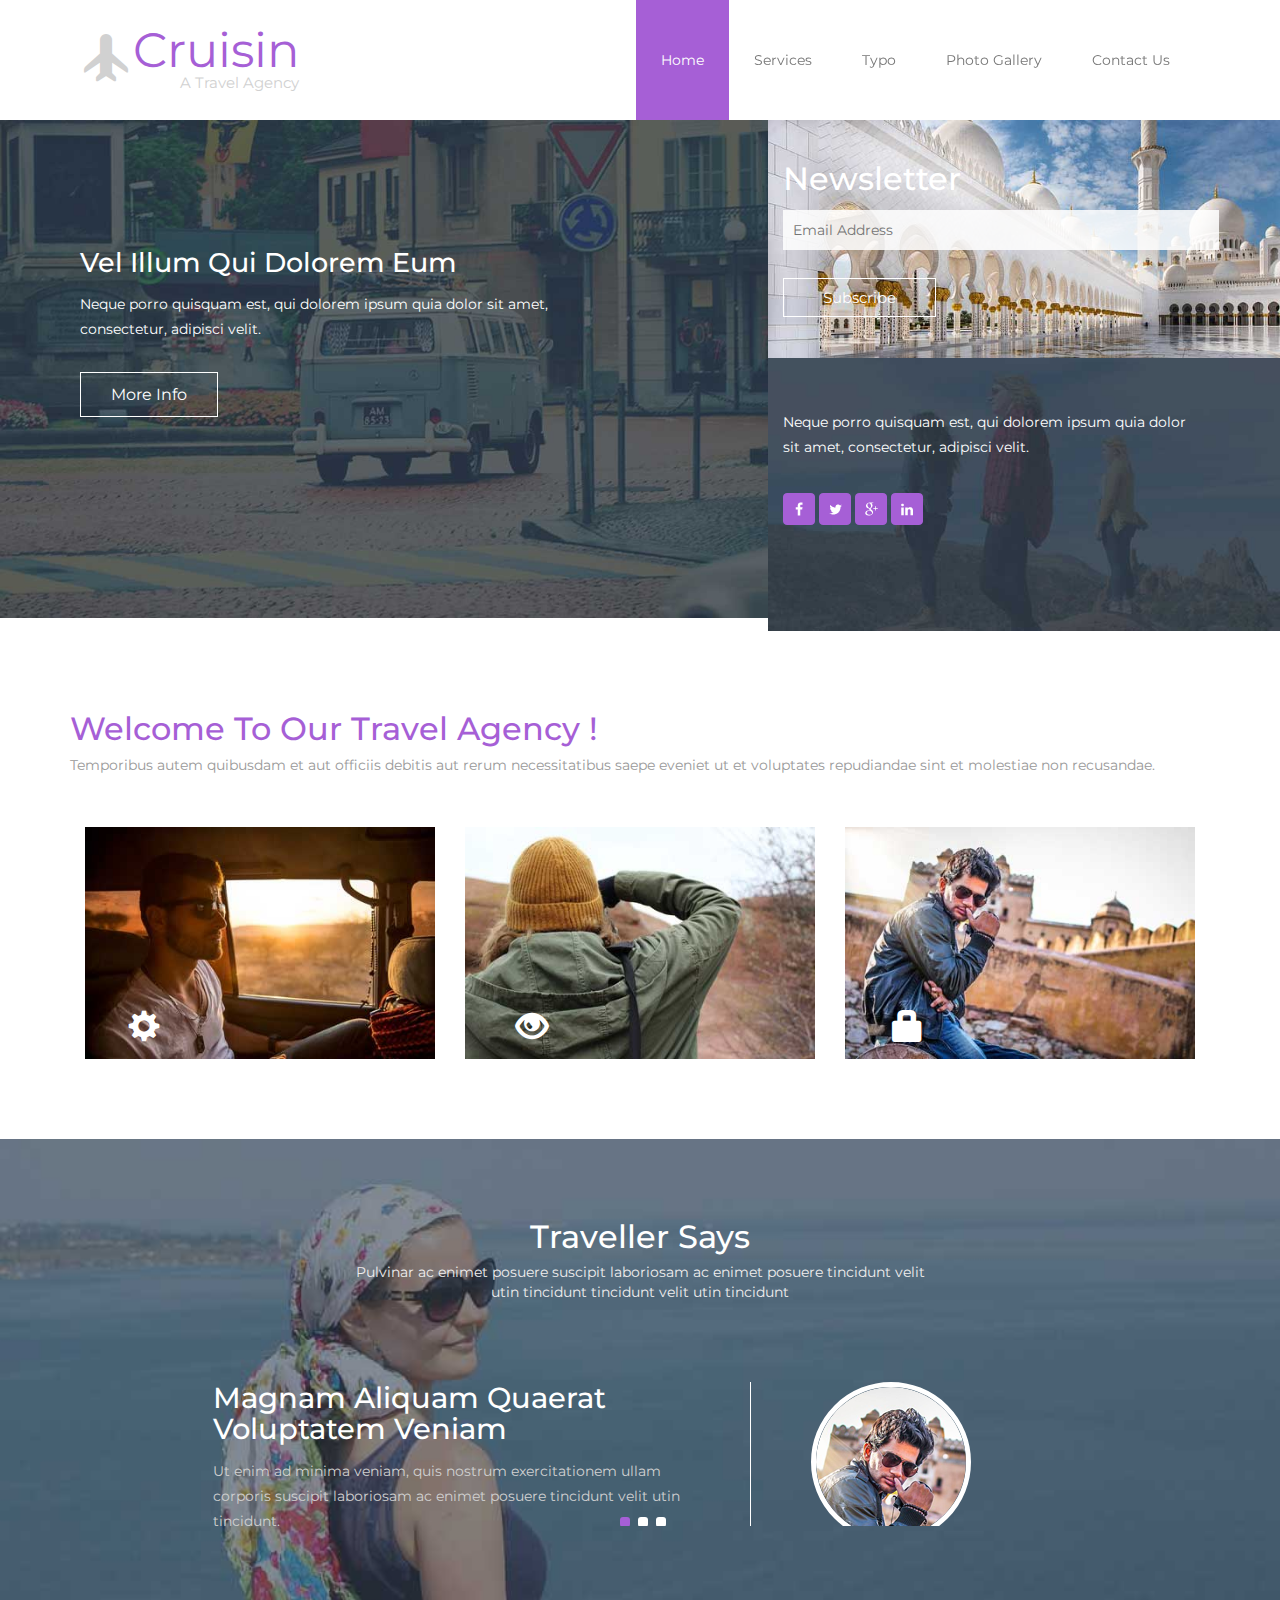
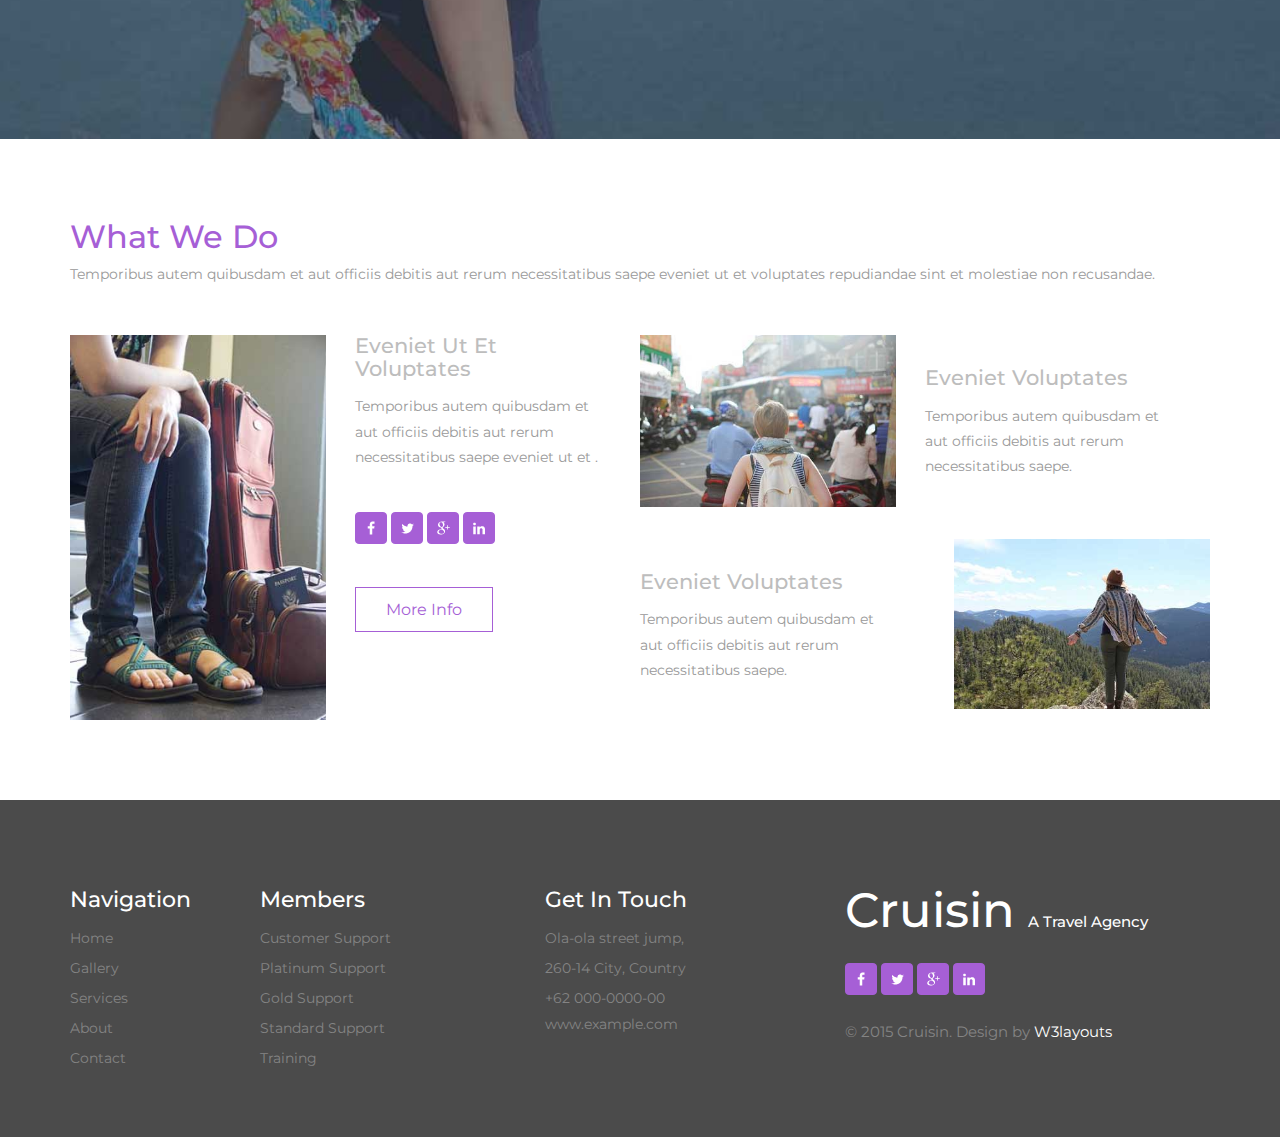
<file: index.html>
<!--
Author: W3layouts
Author URL: http://w3layouts.com
License: Creative Commons Attribution 3.0 Unported
License URL: http://creativecommons.org/licenses/by/3.0/
-->
<!DOCTYPE html>
<html>
<head>
<title>Cruisin a Travel Agency Category Flat Bootstrap Responsive Website Template | Home :: w3layouts</title>
<!-- for-mobile-apps -->
<meta name="viewport" content="width=device-width, initial-scale=1">
<meta http-equiv="Content-Type" content="text/html; charset=utf-8" />
<meta name="keywords" content="Cruisin Responsive web template, Bootstrap Web Templates, Flat Web Templates, Android Compatible web template, 
Smartphone Compatible web template, free webdesigns for Nokia, Samsung, LG, SonyEricsson, Motorola web design" />
<script type="application/x-javascript"> addEventListener("load", function() { setTimeout(hideURLbar, 0); }, false);
		function hideURLbar(){ window.scrollTo(0,1); } </script>
<!-- //for-mobile-apps -->
<link href="css/bootstrap.css" rel="stylesheet" type="text/css" media="all" />
<link href="css/style.css" rel="stylesheet" type="text/css" media="all" />
<!-- js -->
<script src="js/jquery-1.11.1.min.js"></script>
<!-- //js -->
<link href='//fonts.googleapis.com/css?family=Montserrat:400,700' rel='stylesheet' type='text/css'>

</head>
	
<body>
<!-- header -->
	<div class="header">
		<div class="container">
			<div class="header-nav">
				<nav class="navbar navbar-default">
					<!-- Brand and toggle get grouped for better mobile display -->
					<div class="navbar-header">
					  <button type="button" class="navbar-toggle collapsed" data-toggle="collapse" data-target="#bs-example-navbar-collapse-1">
						<span class="sr-only">Toggle navigation</span>
						<span class="icon-bar"></span>
						<span class="icon-bar"></span>
						<span class="icon-bar"></span>
					  </button>
						<div class="logo">
							<a class="navbar-brand" href="index.html"><i class="glyphicon glyphicon-plane" aria-hidden="true"></i>Cruisin <span>A Travel Agency</span></a>
						</div>
					</div>

					<!-- Collect the nav links, forms, and other content for toggling -->
					<div class="collapse navbar-collapse nav-wil" id="bs-example-navbar-collapse-1">
					 <ul class="nav navbar-nav">
						<li class="hvr-sweep-to-bottom active"><a href="index.html">Home</a></li>
						<li class="hvr-sweep-to-bottom"><a href="services.html">Services</a></li>
						<li class="hvr-sweep-to-bottom"><a href="typo.html">Typo</a></li>
						<li class="hvr-sweep-to-bottom"><a href="gallery.html">Photo Gallery</a></li>
						<li class="hvr-sweep-to-bottom"><a href="contact.html">Contact Us</a></li>
					  </ul>
					</div><!-- /.navbar-collapse -->
				</nav>
			</div>
		</div>
	</div>
<!-- //header -->
<!-- banner -->
	<div class="banner">
		<div class="banner-left">
			<h1>vel illum qui dolorem eum</h1>
			<p>Neque porro quisquam est, qui dolorem ipsum quia dolor sit amet, 
				consectetur, adipisci velit.</p>
			<div class="more">
				<a href="single.html">More Info</a>
			</div>
		</div>
		<div class="banner-right">
			<div class="banner-right1">
				<img src="images/2.jpg" alt=" " class="img-responsive" />
				<div class="banner-right-hov">
					<h2>Newsletter</h2>
					<form>
						<input type="text" placeholder="Email Address" required=" ">
						<input type="submit" value="Subscribe" >
					</form>
				</div>
			</div>
			<div class="banner-right1">
				<img src="images/3.jpg" alt=" " class="img-responsive" />
				<div class="banner-right1-text">
					<p>Neque porro quisquam est, qui dolorem ipsum quia dolor sit amet, 
						consectetur, adipisci velit.</p>
					<ul>
						<li><a href="#" class="facebook"> </a></li>
						<li><a href="#" class="twitter"> </a></li>
						<li><a href="#" class="g"> </a></li>
						<li><a href="#" class="in"> </a></li>
					</ul>
				</div>	
			</div>
		</div>
		<div class="clearfix"> </div>
	</div>
<!-- //banner -->
<!-- banner-bottom -->
	<div class="banner-bottom">
		<div class="container">
			<h3>Welcome To Our Travel Agency !</h3>
			<p class="eveniet">Temporibus autem quibusdam et aut officiis debitis aut 
				rerum necessitatibus saepe eveniet ut et voluptates repudiandae sint 
				et molestiae non recusandae.</p>
			<div class="banner-bottom-grids">
				<div class="col-md-4 banner-bottom-grid">
					<a href="#">
						<img class="img-responsive" src="images/4.jpg" alt="">
						<div class="captn">
							<h4><i class="glyphicon glyphicon-cog" aria-hidden="true"></i>Tincidun</h4>
							<p>Aenean pulvinar ac enimet posuere tincidunt velit Utin tincidunt</p>
						</div>
					</a>
				</div>
				<div class="col-md-4 banner-bottom-grid">
					<a href="#">
						<img class="img-responsive" src="images/5.jpg" alt="">
						<div class="captn">
							<h4><i class="glyphicon glyphicon-eye-open" aria-hidden="true"></i>Aenean</h4>
							<p>Aenean pulvinar ac enimet posuere tincidunt velit Utin tincidunt</p>
						</div>
					</a>
				</div>
				<div class="col-md-4 banner-bottom-grid">
					<a href="#">
						<img class="img-responsive" src="images/6.jpg" alt="">
						<div class="captn">
							<h4><i class="glyphicon glyphicon-lock" aria-hidden="true"></i>Posuere</h4>
							<p>Aenean pulvinar ac enimet posuere tincidunt velit Utin tincidunt</p>
						</div>
					</a>
				</div>
				<div class="clearfix"> </div>
			</div>
		</div>
	</div>
<!-- //banner-bottom -->
<!-- traveller -->
	<div class="traveller">
		<div class="container">
			<h3>Traveller Says</h3>
			<p class="velit">Pulvinar ac enimet posuere suscipit laboriosam ac 
				enimet posuere tincidunt velit utin tincidunt tincidunt velit utin tincidunt</p>
			<div class="wmuSlider example1">
			   <div class="wmuSliderWrapper">
					<article style="position: absolute; width: 100%; opacity: 0;"> 
						<div class="banner-wrap">
							<div class="traveller-info">
								<div class="traveller-info-left">
									<h4>magnam aliquam quaerat voluptatem veniam</h4>
									<p>Ut enim ad minima veniam, quis nostrum exercitationem ullam
										corporis suscipit laboriosam ac enimet posuere tincidunt velit utin tincidunt.</p>
								</div>
								<div class="traveller-info-right">
									<img src="images/2.png" alt=" " class="img-responsive" />
								</div>
								<div class="clearfix"> </div>
							</div>
						</div>
					</article>
					<article style="position: absolute; width: 100%; opacity: 0;"> 
						<div class="banner-wrap">
							<div class="traveller-info">
								<div class="traveller-info-left">
									<h4>magnam aliquam quaerat voluptatem veniam</h4>
									<p>Ut enim ad minima veniam, quis nostrum exercitationem ullam
										corporis suscipit laboriosam ac enimet posuere tincidunt velit utin tincidunt.</p>
								</div>
								<div class="traveller-info-right">
									<img src="images/3.png" alt=" " class="img-responsive" />
								</div>
								<div class="clearfix"> </div>
							</div>
						</div>
					</article>
					<article style="position: absolute; width: 100%; opacity: 0;"> 
						<div class="banner-wrap">
							<div class="traveller-info">
								<div class="traveller-info-left">
									<h4>magnam aliquam quaerat voluptatem veniam</h4>
									<p>Ut enim ad minima veniam, quis nostrum exercitationem ullam
										corporis suscipit laboriosam ac enimet posuere tincidunt velit utin tincidunt.</p>
								</div>
								<div class="traveller-info-right">
									<img src="images/1.png" alt=" " class="img-responsive" />
								</div>
								<div class="clearfix"> </div>
							</div>
						</div>
					</article>
				</div>
			</div>
					<script src="js/jquery.wmuSlider.js"></script> 
					<script>
						$('.example1').wmuSlider();         
					</script> 	
		</div>
	</div>
<!-- //traveller -->
<!-- what-we-do -->
	<div class="what-we-do" id="about">
		<div class="container">
			<h3>What We Do</h3>
			<p class="eveniet">Temporibus autem quibusdam et aut officiis debitis aut 
				rerum necessitatibus saepe eveniet ut et voluptates repudiandae sint 
				et molestiae non recusandae.</p>
			<div class="what-we-do-grids">
				<div class="what-we-do-grid-left">
					<div class="what-we-do-grid-left1">
						<img src="images/8.jpg" alt=" " class="img-responsive" />
					</div>
					<div class="what-we-do-grid-right1">
						<h4>eveniet ut et voluptates</h4>
						<p>Temporibus autem quibusdam et aut officiis debitis aut 
							rerum necessitatibus saepe eveniet ut et .</p>
						<ul>
							<li><a href="#" class="facebook"> </a></li>
							<li><a href="#" class="twitter"> </a></li>
							<li><a href="#" class="g"> </a></li>
							<li><a href="#" class="in"> </a></li>
						</ul>
						<div class="more m1">
							<a href="single.html">More Info</a>
						</div>
					</div>
					<div class="clearfix"> </div>
				</div>
				<div class="what-we-do-grid-right">
					<div class="what-we-do-right-grid">
						<div class="what-we-do-grid-left1">
							<img src="images/9.jpg" alt=" " class="img-responsive" />
						</div>
						<div class="what-we-do-grid-right1 text">
							<h4>eveniet voluptates</h4>
							<p>Temporibus autem quibusdam et aut officiis debitis aut 
								rerum necessitatibus saepe.</p>
						</div>
						<div class="clearfix"> </div>
					</div>
					<div class="what-we-do-right-grid">
						<div class="what-we-do-grid-right1 grid2 text">
							<h4>eveniet voluptates</h4>
							<p>Temporibus autem quibusdam et aut officiis debitis aut 
								rerum necessitatibus saepe.</p>
						</div>
						<div class="what-we-do-grid-left1 grid21">
							<img src="images/10.jpg" alt=" " class="img-responsive" />
						</div>
						<div class="clearfix"> </div>
					</div>
				</div>
				<div class="clearfix"> </div>
			</div>
		</div>
	</div>
<!-- //what-we-do -->
<!--footer-->
	<div class="footer">
		<div class="container">				 	
			<div class="col-md-2 ftr_navi ftr">
				<h3>Navigation</h3>
				<ul>
					<li><a href="index.html">Home</a></li>
					<li><a href="gallery.html">Gallery</a></li>
					<li><a href="services.html">Services</a></li>						
					<li><a href="#about" class="scroll">About</a></li>
					<li><a href="contact.html">Contact</a></li>
				</ul>
			</div>
			<div class="col-md-3 ftr_navi ftr">
					 <h3>Members</h3>
					 <ul>
						 <li><a href="#">Customer Support</a></li>
						 <li><a href="#">Platinum Support</a></li>
						 <li><a href="#">Gold Support</a></li>						
						 <li><a href="#">Standard Support</a></li>
						 <li><a href="#">Training</a></li>
					 </ul>
			</div>
			<div class="col-md-3 get_in_touch ftr">
				<h3>Get In Touch</h3>
				<p>Ola-ola street jump,</p>
				<p>260-14 City, Country</p>
				<p>+62 000-0000-00</p>
				<a href="mailto:info@example.com">www.example.com</a>
			</div>
			<div class="col-md-4 ftr-logo">
				<a href="index.html"><h3>Cruisin <span> A Travel Agency</span></h3></a>
				<ul>
					<li><a href="#" class="facebook"> </a></li>
					<li><a href="#" class="twitter"> </a></li>
					<li><a href="#" class="g"> </a></li>
					<li><a href="#" class="in"> </a></li>
				</ul>
				<p>© 2015 Cruisin. Design by <a href="http://w3layouts.com/">W3layouts</a></p>
			</div>
			<div class="clearfix"> </div>
		</div>
	</div>
<!--footer-->
<!-- for bootstrap working -->
		<script src="js/bootstrap.js"> </script>
<!-- //for bootstrap working -->
</body>
</html>
</file>
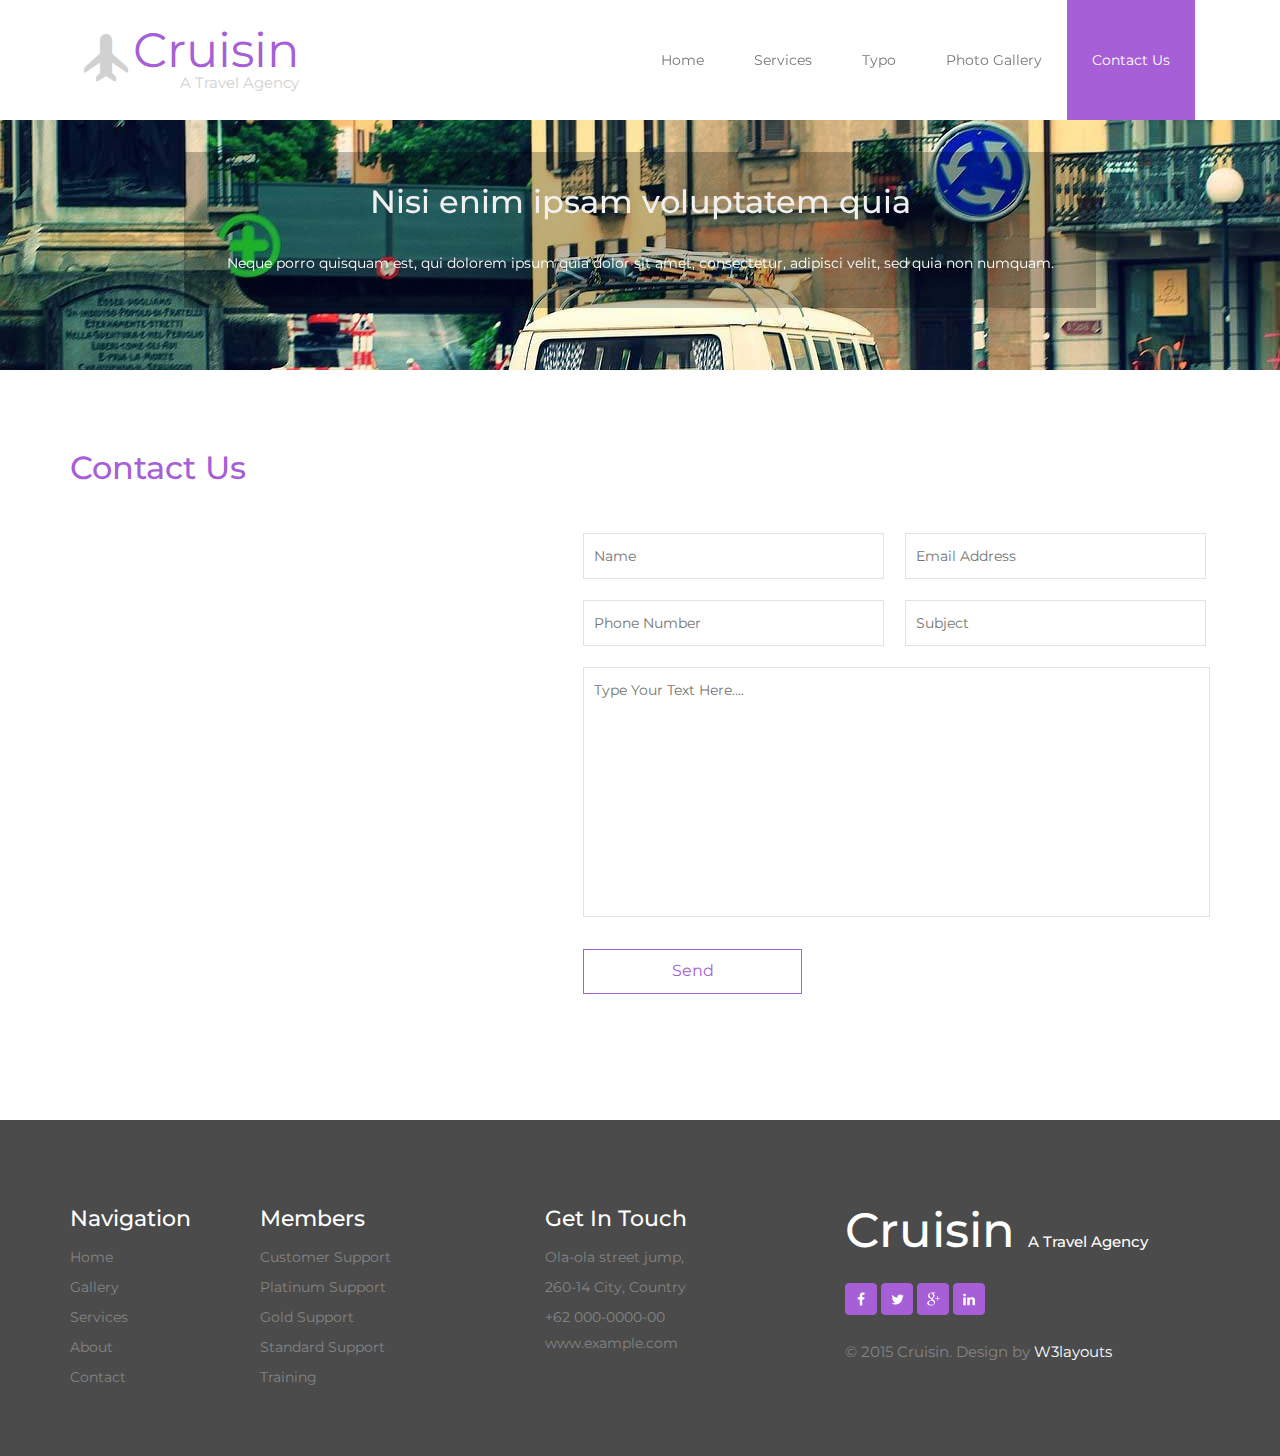
<file: contact.html>
<!--
Author: W3layouts
Author URL: http://w3layouts.com
License: Creative Commons Attribution 3.0 Unported
License URL: http://creativecommons.org/licenses/by/3.0/
-->
<!DOCTYPE html>
<html>
<head>
<title>Cruisin a Travel Agency Category Flat Bootstrap Responsive Website Template | Contact :: w3layouts</title>
<!-- for-mobile-apps -->
<meta name="viewport" content="width=device-width, initial-scale=1">
<meta http-equiv="Content-Type" content="text/html; charset=utf-8" />
<meta name="keywords" content="Cruisin Responsive web template, Bootstrap Web Templates, Flat Web Templates, Android Compatible web template, 
Smartphone Compatible web template, free webdesigns for Nokia, Samsung, LG, SonyEricsson, Motorola web design" />
<script type="application/x-javascript"> addEventListener("load", function() { setTimeout(hideURLbar, 0); }, false);
		function hideURLbar(){ window.scrollTo(0,1); } </script>
<!-- //for-mobile-apps -->
<link href="css/bootstrap.css" rel="stylesheet" type="text/css" media="all" />
<link href="css/style.css" rel="stylesheet" type="text/css" media="all" />
<!-- js -->
<script src="js/jquery-1.11.1.min.js"></script>
<!-- //js -->
<link href='//fonts.googleapis.com/css?family=Montserrat:400,700' rel='stylesheet' type='text/css'>

</head>
	
<body>
<!-- header -->
	<div class="header">
		<div class="container">
			<div class="header-nav">
				<nav class="navbar navbar-default">
					<!-- Brand and toggle get grouped for better mobile display -->
					<div class="navbar-header">
					  <button type="button" class="navbar-toggle collapsed" data-toggle="collapse" data-target="#bs-example-navbar-collapse-1">
						<span class="sr-only">Toggle navigation</span>
						<span class="icon-bar"></span>
						<span class="icon-bar"></span>
						<span class="icon-bar"></span>
					  </button>
						<div class="logo">
							<a class="navbar-brand" href="index.html"><i class="glyphicon glyphicon-plane" aria-hidden="true"></i>Cruisin <span>A Travel Agency</span></a>
						</div>
					</div>

					<!-- Collect the nav links, forms, and other content for toggling -->
					<div class="collapse navbar-collapse nav-wil" id="bs-example-navbar-collapse-1">
					 <ul class="nav navbar-nav">
						<li class="hvr-sweep-to-bottom"><a href="index.html">Home</a></li>
						<li class="hvr-sweep-to-bottom"><a href="services.html">Services</a></li>
						<li class="hvr-sweep-to-bottom"><a href="typo.html">Typo</a></li>
						<li class="hvr-sweep-to-bottom"><a href="gallery.html">Photo Gallery</a></li>
						<li class="hvr-sweep-to-bottom active"><a href="contact.html">Contact Us</a></li>
					  </ul>
					</div><!-- /.navbar-collapse -->
				</nav>
			</div>
		</div>
	</div>
<!-- //header -->
<!-- banner1 -->
	<div class="banner1">
		<div class="container">
			<section class="slider">
				<div class="flexslider">
					<ul class="slides">
						<li>
							<div class="banner1-info">
								<h3>Nisi enim ipsam voluptatem quia</h3>
								<p>Neque porro quisquam est, qui dolorem ipsum quia dolor sit amet, consectetur, 
									adipisci velit, sed quia non numquam.</p>
							</div>
						</li>
						<li>
							<div class="banner1-info">
								<h3>Tempora enim ipsam voluptatem quia</h3>
								<p>Neque porro quisquam est, qui dolorem ipsum quia dolor sit amet, consectetur, 
									adipisci velit, sed quia non numquam.</p>
							</div>
						</li>
						<li>
							<div class="banner1-info">
								<h3>Minima enim ipsam voluptatem quia</h3>
								<p>Neque porro quisquam est, qui dolorem ipsum quia dolor sit amet, consectetur, 
									adipisci velit, sed quia non numquam.</p>
							</div>
						</li>
					</ul>
				</div>
			</section>	
				<!--FlexSlider-->
					<link rel="stylesheet" href="css/flexslider.css" type="text/css" media="screen" />
					<script defer src="js/jquery.flexslider.js"></script>
					<script type="text/javascript">
					$(window).load(function(){
					  $('.flexslider').flexslider({
						animation: "slide",
						start: function(slider){
						  $('body').removeClass('loading');
						}
					  });
					});
				  </script>
			<!--End-slider-script-->
		</div>
	</div>
<!-- //banner1 -->
<!-- contact -->
	<div class="contact">
		<div class="container">
			<h3>Contact Us</h3>
			<div class="contact-grid">
				<div class="contact-left">
					<iframe src="https://www.google.com/maps/embed?pb=!1m14!1m8!1m3!1d3056.9443837127305!2d-75.7983021!3d39.9873482!3m2!1i1024!2i768!4f13.1!3m3!1m2!1s0x0000000000000000%3A0x69c9c879a1263188!2sLutheran+Church+of+the+Good+Shepherd!5e0!3m2!1sen!2sin!4v1426659332982" frameborder="0" style="border:0"></iframe>
				</div>
				<div class="contact-right">
					<form>
						<input type="text" placeholder="Name" required=" ">
						<input type="text" placeholder="Email Address" required=" ">
						<input type="text" placeholder="Phone Number" required=" ">
						<input type="text" placeholder="Subject" required=" ">
						<div class="clearfix"> </div>
						<textarea placeholder="Type Your Text Here...." required=" "></textarea>
						<input type="submit" value="Send">
					</form>
				</div>
				<div class="clearfix"> </div>
			</div>
		</div>
	</div>
<!-- //contact -->
<!--footer-->
	<div class="footer">
		<div class="container">				 	
			<div class="col-md-2 ftr_navi ftr">
				<h3>Navigation</h3>
				<ul>
					<li><a href="index.html">Home</a></li>
					<li><a href="gallery.html">Gallery</a></li>
					<li><a href="services.html">Services</a></li>						
					<li><a href="index.html">About</a></li>
					<li><a href="contact.html">Contact</a></li>
				</ul>
			</div>
			<div class="col-md-3 ftr_navi ftr">
					 <h3>Members</h3>
					 <ul>
						 <li><a href="#">Customer Support</a></li>
						 <li><a href="#">Platinum Support</a></li>
						 <li><a href="#">Gold Support</a></li>						
						 <li><a href="#">Standard Support</a></li>
						 <li><a href="#">Training</a></li>
					 </ul>
			</div>
			<div class="col-md-3 get_in_touch ftr">
				<h3>Get In Touch</h3>
				<p>Ola-ola street jump,</p>
				<p>260-14 City, Country</p>
				<p>+62 000-0000-00</p>
				<a href="mailto:info@example.com">www.example.com</a>
			</div>
			<div class="col-md-4 ftr-logo">
				<a href="index.html"><h3>Cruisin <span> A Travel Agency</span></h3></a>
				<ul>
					<li><a href="#" class="facebook"> </a></li>
					<li><a href="#" class="twitter"> </a></li>
					<li><a href="#" class="g"> </a></li>
					<li><a href="#" class="in"> </a></li>
				</ul>
				<p>© 2015 Cruisin. Design by <a href="http://w3layouts.com/">W3layouts</a></p>
			</div>
			<div class="clearfix"> </div>
		</div>
	</div>
<!--footer-->
<!-- for bootstrap working -->
		<script src="js/bootstrap.js"> </script>
<!-- //for bootstrap working -->
</body>
</html>
</file>
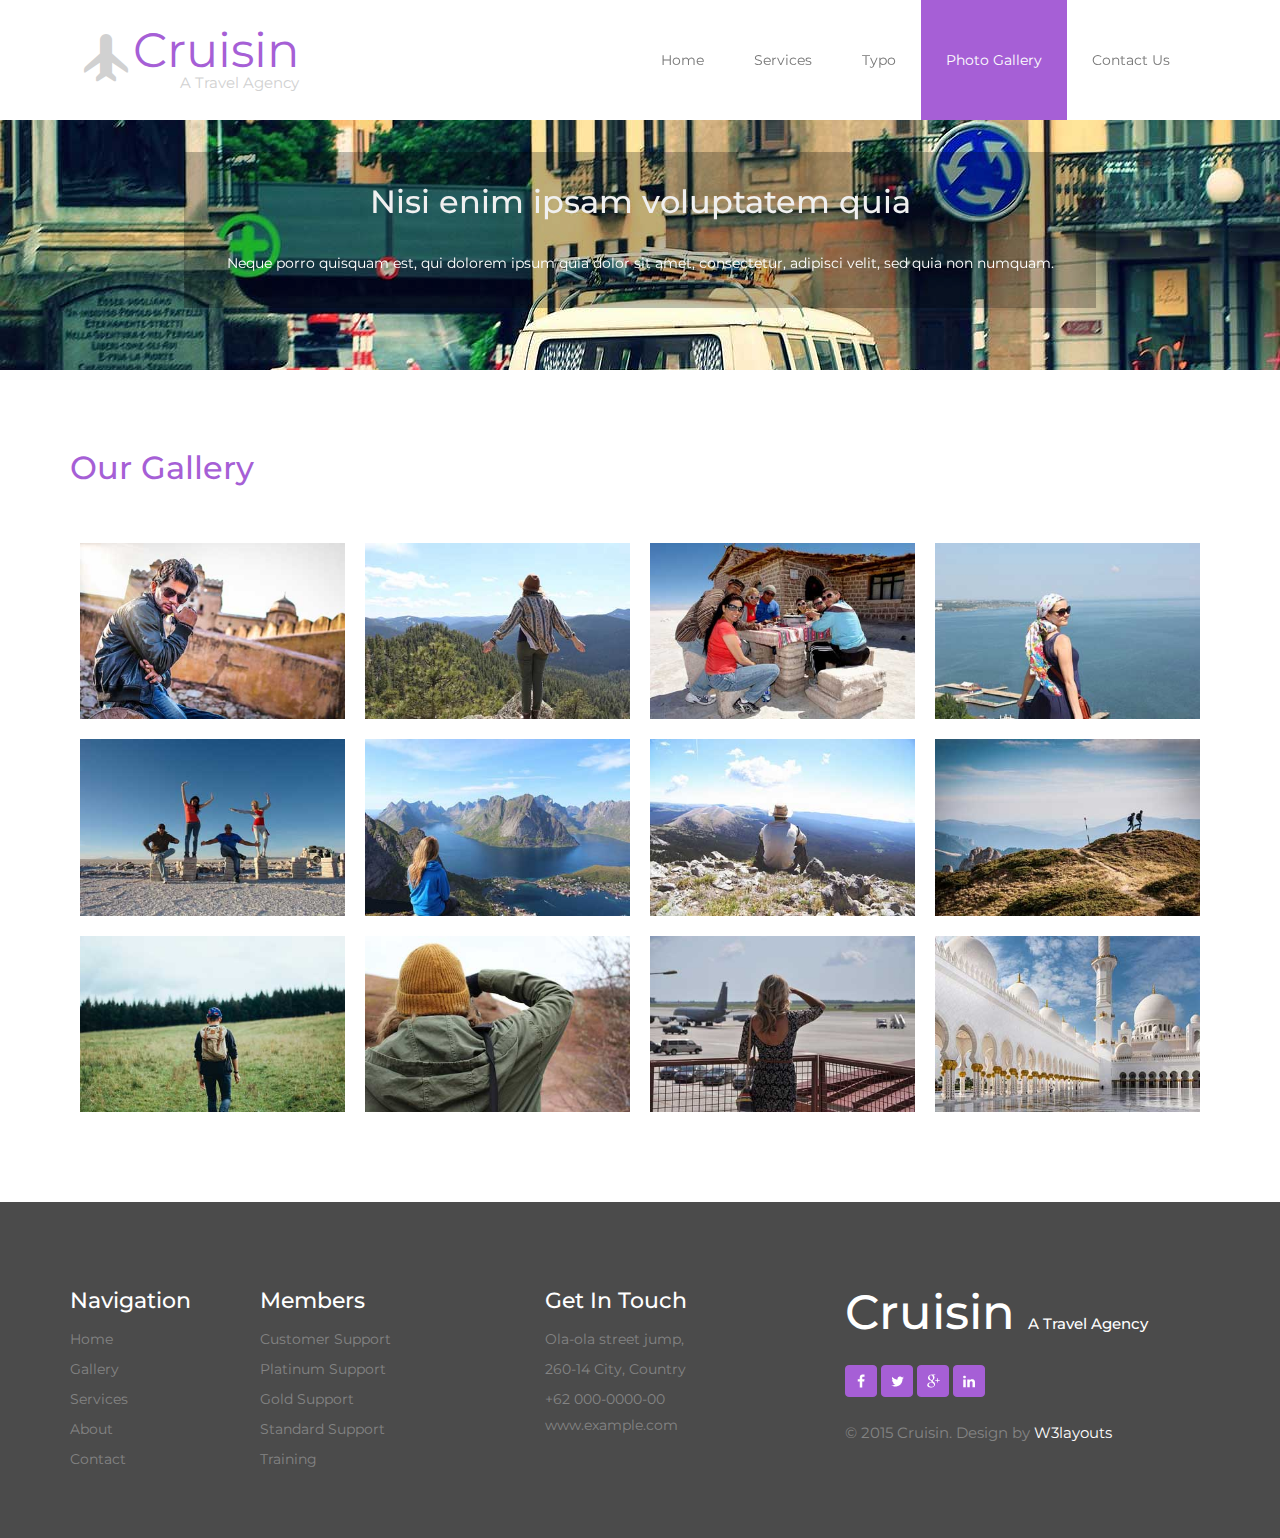
<file: gallery.html>
<!--
Author: W3layouts
Author URL: http://w3layouts.com
License: Creative Commons Attribution 3.0 Unported
License URL: http://creativecommons.org/licenses/by/3.0/
-->
<!DOCTYPE html>
<html>
<head>
<title>Cruisin a Travel Agency Category Flat Bootstrap Responsive Website Template | Gallery :: w3layouts</title>
<!-- for-mobile-apps -->
<meta name="viewport" content="width=device-width, initial-scale=1">
<meta http-equiv="Content-Type" content="text/html; charset=utf-8" />
<meta name="keywords" content="Cruisin Responsive web template, Bootstrap Web Templates, Flat Web Templates, Android Compatible web template, 
Smartphone Compatible web template, free webdesigns for Nokia, Samsung, LG, SonyEricsson, Motorola web design" />
<script type="application/x-javascript"> addEventListener("load", function() { setTimeout(hideURLbar, 0); }, false);
		function hideURLbar(){ window.scrollTo(0,1); } </script>
<!-- //for-mobile-apps -->
<link href="css/bootstrap.css" rel="stylesheet" type="text/css" media="all" />
<link href="css/style.css" rel="stylesheet" type="text/css" media="all" />
<!-- js -->
<script src="js/jquery-1.11.1.min.js"></script>
<!-- //js -->
<link href='//fonts.googleapis.com/css?family=Montserrat:400,700' rel='stylesheet' type='text/css'>

</head>
	
<body>
<!-- header -->
	<div class="header">
		<div class="container">
			<div class="header-nav">
				<nav class="navbar navbar-default">
					<!-- Brand and toggle get grouped for better mobile display -->
					<div class="navbar-header">
					  <button type="button" class="navbar-toggle collapsed" data-toggle="collapse" data-target="#bs-example-navbar-collapse-1">
						<span class="sr-only">Toggle navigation</span>
						<span class="icon-bar"></span>
						<span class="icon-bar"></span>
						<span class="icon-bar"></span>
					  </button>
						<div class="logo">
							<a class="navbar-brand" href="index.html"><i class="glyphicon glyphicon-plane" aria-hidden="true"></i>Cruisin <span>A Travel Agency</span></a>
						</div>
					</div>

					<!-- Collect the nav links, forms, and other content for toggling -->
					<div class="collapse navbar-collapse nav-wil" id="bs-example-navbar-collapse-1">
					 <ul class="nav navbar-nav">
						<li class="hvr-sweep-to-bottom"><a href="index.html">Home</a></li>
						<li class="hvr-sweep-to-bottom"><a href="services.html">Services</a></li>
						<li class="hvr-sweep-to-bottom"><a href="typo.html">Typo</a></li>
						<li class="hvr-sweep-to-bottom active"><a href="gallery.html">Photo Gallery</a></li>
						<li class="hvr-sweep-to-bottom"><a href="contact.html">Contact Us</a></li>
					  </ul>
					</div><!-- /.navbar-collapse -->
				</nav>
			</div>
		</div>
	</div>
<!-- //header -->
<!-- banner1 -->
	<div class="banner1">
		<div class="container">
			<section class="slider">
				<div class="flexslider">
					<ul class="slides">
						<li>
							<div class="banner1-info">
								<h3>Nisi enim ipsam voluptatem quia</h3>
								<p>Neque porro quisquam est, qui dolorem ipsum quia dolor sit amet, consectetur, 
									adipisci velit, sed quia non numquam.</p>
							</div>
						</li>
						<li>
							<div class="banner1-info">
								<h3>Tempora enim ipsam voluptatem quia</h3>
								<p>Neque porro quisquam est, qui dolorem ipsum quia dolor sit amet, consectetur, 
									adipisci velit, sed quia non numquam.</p>
							</div>
						</li>
						<li>
							<div class="banner1-info">
								<h3>Minima enim ipsam voluptatem quia</h3>
								<p>Neque porro quisquam est, qui dolorem ipsum quia dolor sit amet, consectetur, 
									adipisci velit, sed quia non numquam.</p>
							</div>
						</li>
					</ul>
				</div>
			</section>	
				<!--FlexSlider-->
					<link rel="stylesheet" href="css/flexslider.css" type="text/css" media="screen" />
					<script defer src="js/jquery.flexslider.js"></script>
					<script type="text/javascript">
					$(window).load(function(){
					  $('.flexslider').flexslider({
						animation: "slide",
						start: function(slider){
						  $('body').removeClass('loading');
						}
					  });
					});
				  </script>
			<!--End-slider-script-->
		</div>
	</div>
<!-- //banner1 -->
<!--gallery-->
	<div class="gallery">		
		<div class="container">
			<h3>Our Gallery</h3>
			<div class="top-gallery">
				<div class="col-md-3 gallery-grid gallery1">
					<a href="images/6.jpg" class="swipebox">
						<img src="images/6.jpg" class="img-responsive" alt="/">
						<div class="textbox">
							<h4>laboriosam</h4>
							<p>Quis autem vel eum iure reprehenderit qui in ea voluptate velit.</p>
						</div>
					</a>
				</div>
				<div class="col-md-3 gallery-grid gallery1">
					<a href="images/10.jpg" class="swipebox">
						<img src="images/10.jpg" class="img-responsive" alt="/">
						<div class="textbox">
							<h4>Martial Arts</h4>
							<p>Quis autem vel eum iure reprehenderit qui in ea voluptate velit.</p>
						</div> 
					</a>
				</div>
				<div class="col-md-3 gallery-grid gallery1">
					<a href="images/11.jpg" class="swipebox">
						<img src="images/11.jpg" class="img-responsive" alt="/">
						<div class="textbox">
							<h4>Autem vel</h4>
							<p>Quis autem vel eum iure reprehenderit qui in ea voluptate velit.</p>
						</div>
					</a>
				</div>
				<div class="col-md-3 gallery-grid gallery1">
					<a href="images/12.jpg" class="swipebox">
						<img src="images/12.jpg" class="img-responsive" alt="/">
						<div class="textbox">
							<h4>Voluptate</h4>
							<p>Quis autem vel eum iure reprehenderit qui in ea voluptate velit.</p>
						</div>
					</a>
				</div>
				<div class="clearfix"> </div>
			</div>
			<div class="top-gallery">
				<div class="col-md-3 gallery-grid gallery1">
					<a href="images/13.jpg" class="swipebox">
						<img src="images/13.jpg" class="img-responsive" alt="/">
						<div class="textbox">
							<h4>laboriosam</h4>
							<p>Quis autem vel eum iure reprehenderit qui in ea voluptate velit.</p>
						</div>
					</a>
				</div>
				<div class="col-md-3 gallery-grid gallery1">
					<a href="images/14.jpg" class="swipebox">
						<img src="images/14.jpg" class="img-responsive" alt="/">
						<div class="textbox">
							<h4>Martial Arts</h4>
							<p>Quis autem vel eum iure reprehenderit qui in ea voluptate velit.</p>
						</div> 
					</a>
				</div>
				<div class="col-md-3 gallery-grid gallery1">
					<a href="images/15.jpg" class="swipebox">
						<img src="images/15.jpg" class="img-responsive" alt="/">
						<div class="textbox">
							<h4>Autem vel</h4>
							<p>Quis autem vel eum iure reprehenderit qui in ea voluptate velit.</p>
						</div>
					</a>
				</div>
				<div class="col-md-3 gallery-grid gallery1">
					<a href="images/16.jpg" class="swipebox">
						<img src="images/16.jpg" class="img-responsive" alt="/">
						<div class="textbox">
							<h4>Voluptate</h4>
							<p>Quis autem vel eum iure reprehenderit qui in ea voluptate velit.</p>
						</div>
					</a>
				</div>
				<div class="clearfix"> </div>
			</div>		
			<div class="top-gallery">
				<div class="col-md-3 gallery-grid gallery1">
					<a href="images/17.jpg" class="swipebox">
						<img src="images/17.jpg" class="img-responsive" alt="/">
						<div class="textbox">
							<h4>laboriosam</h4>
							<p>Quis autem vel eum iure reprehenderit qui in ea voluptate velit.</p>
						</div>
					</a>
				</div>
				<div class="col-md-3 gallery-grid gallery1">
					<a href="images/18.jpg" class="swipebox">
						<img src="images/18.jpg" class="img-responsive" alt="/">
						<div class="textbox">
							<h4>Martial Arts</h4>
							<p>Quis autem vel eum iure reprehenderit qui in ea voluptate velit.</p>
						</div> 
					</a>
				</div>
				<div class="col-md-3 gallery-grid gallery1">
					<a href="images/19.jpg" class="swipebox">
						<img src="images/19.jpg" class="img-responsive" alt="/">
						<div class="textbox">
							<h4>Autem vel</h4>
							<p>Quis autem vel eum iure reprehenderit qui in ea voluptate velit.</p>
						</div>
					</a>
				</div>
				<div class="col-md-3 gallery-grid gallery1">
					<a href="images/20.jpg" class="swipebox">
						<img src="images/20.jpg" class="img-responsive" alt="/">
						<div class="textbox">
							<h4>Voluptate</h4>
							<p>Quis autem vel eum iure reprehenderit qui in ea voluptate velit.</p>
						</div>
					</a>
				</div>
				<div class="clearfix"> </div>
			</div>
			<link rel="stylesheet" href="css/swipebox.css">
						<script src="js/jquery.swipebox.min.js"></script> 
							<script type="text/javascript">
								jQuery(function($) {
									$(".swipebox").swipebox();
								});
							</script>
		</div>
	</div>	
<!--//gallery-->
<!--footer-->
	<div class="footer">
		<div class="container">				 	
			<div class="col-md-2 ftr_navi ftr">
				<h3>Navigation</h3>
				<ul>
					<li><a href="index.html">Home</a></li>
					<li><a href="gallery.html">Gallery</a></li>
					<li><a href="services.html">Services</a></li>						
					<li><a href="index.html">About</a></li>
					<li><a href="contact.html">Contact</a></li>
				</ul>
			</div>
			<div class="col-md-3 ftr_navi ftr">
					 <h3>Members</h3>
					 <ul>
						 <li><a href="#">Customer Support</a></li>
						 <li><a href="#">Platinum Support</a></li>
						 <li><a href="#">Gold Support</a></li>						
						 <li><a href="#">Standard Support</a></li>
						 <li><a href="#">Training</a></li>
					 </ul>
			</div>
			<div class="col-md-3 get_in_touch ftr">
				<h3>Get In Touch</h3>
				<p>Ola-ola street jump,</p>
				<p>260-14 City, Country</p>
				<p>+62 000-0000-00</p>
				<a href="mailto:info@example.com">www.example.com</a>
			</div>
			<div class="col-md-4 ftr-logo">
				<a href="index.html"><h3>Cruisin <span> A Travel Agency</span></h3></a>
				<ul>
					<li><a href="#" class="facebook"> </a></li>
					<li><a href="#" class="twitter"> </a></li>
					<li><a href="#" class="g"> </a></li>
					<li><a href="#" class="in"> </a></li>
				</ul>
				<p>© 2015 Cruisin. Design by <a href="http://w3layouts.com/">W3layouts</a></p>
			</div>
			<div class="clearfix"> </div>
		</div>
	</div>
<!--footer-->
<!-- for bootstrap working -->
		<script src="js/bootstrap.js"> </script>
<!-- //for bootstrap working -->
</body>
</html>
</file>
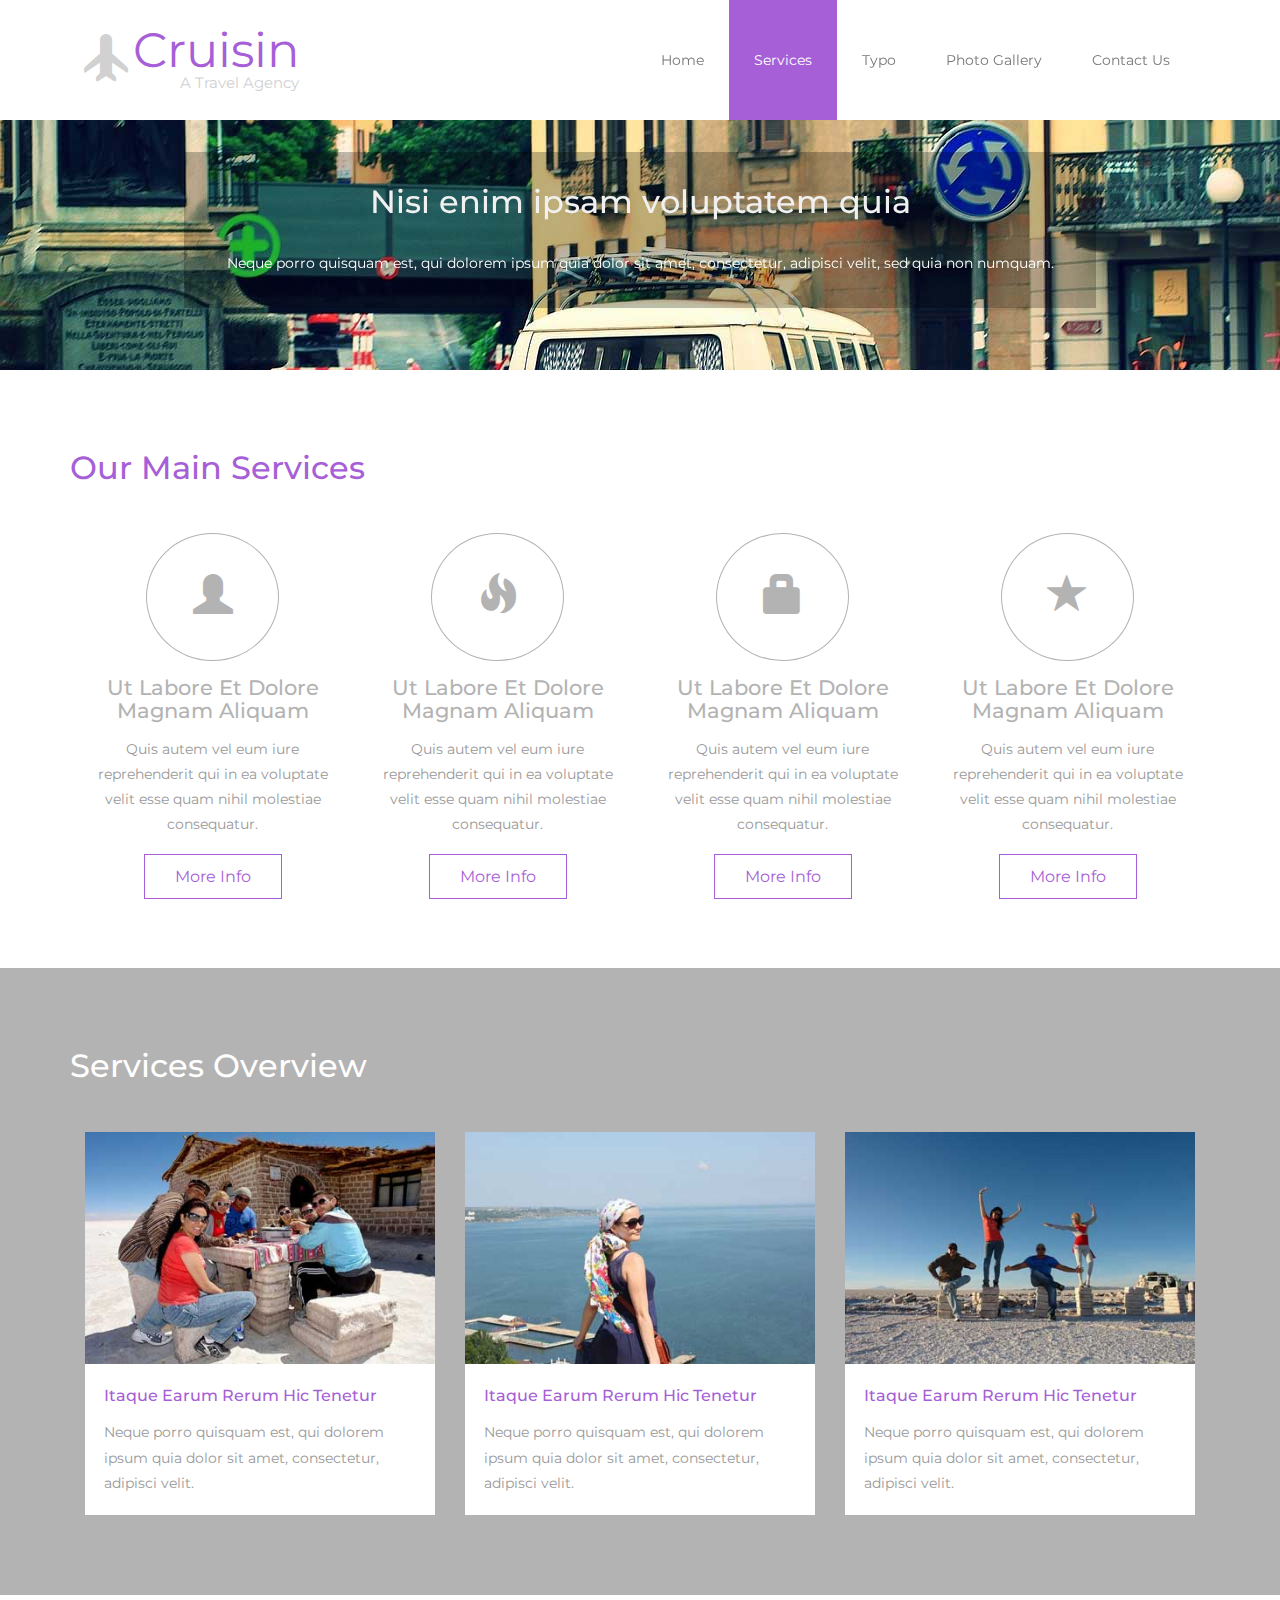
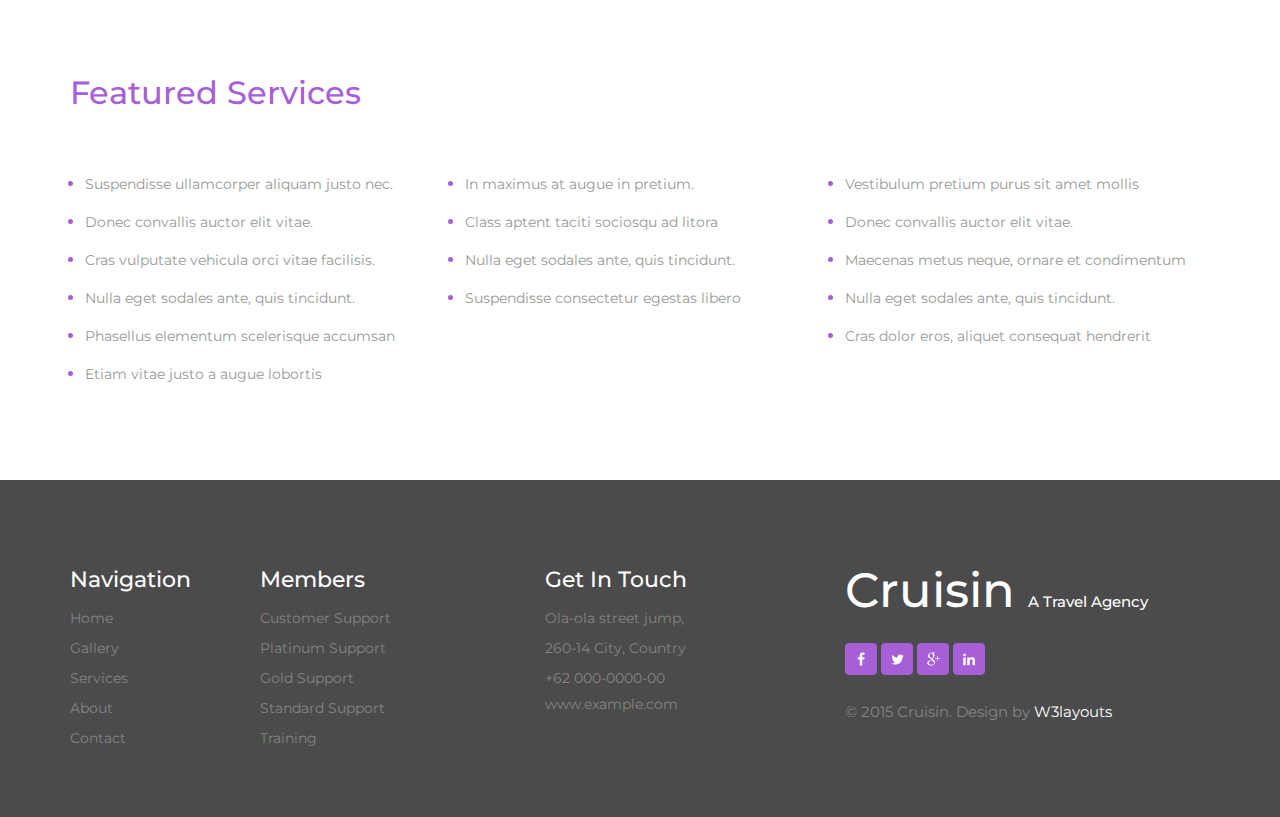
<file: services.html>
<!--
Author: W3layouts
Author URL: http://w3layouts.com
License: Creative Commons Attribution 3.0 Unported
License URL: http://creativecommons.org/licenses/by/3.0/
-->
<!DOCTYPE html>
<html>
<head>
<title>Cruisin a Travel Agency Category Flat Bootstrap Responsive Website Template | Services :: w3layouts</title>
<!-- for-mobile-apps -->
<meta name="viewport" content="width=device-width, initial-scale=1">
<meta http-equiv="Content-Type" content="text/html; charset=utf-8" />
<meta name="keywords" content="Cruisin Responsive web template, Bootstrap Web Templates, Flat Web Templates, Android Compatible web template, 
Smartphone Compatible web template, free webdesigns for Nokia, Samsung, LG, SonyEricsson, Motorola web design" />
<script type="application/x-javascript"> addEventListener("load", function() { setTimeout(hideURLbar, 0); }, false);
		function hideURLbar(){ window.scrollTo(0,1); } </script>
<!-- //for-mobile-apps -->
<link href="css/bootstrap.css" rel="stylesheet" type="text/css" media="all" />
<link href="css/style.css" rel="stylesheet" type="text/css" media="all" />
<!-- js -->
<script src="js/jquery-1.11.1.min.js"></script>
<!-- //js -->
<link href='//fonts.googleapis.com/css?family=Montserrat:400,700' rel='stylesheet' type='text/css'>
</head>
	
<body>
<!-- header -->
	<div class="header">
		<div class="container">
			<div class="header-nav">
				<nav class="navbar navbar-default">
					<!-- Brand and toggle get grouped for better mobile display -->
					<div class="navbar-header">
					  <button type="button" class="navbar-toggle collapsed" data-toggle="collapse" data-target="#bs-example-navbar-collapse-1">
						<span class="sr-only">Toggle navigation</span>
						<span class="icon-bar"></span>
						<span class="icon-bar"></span>
						<span class="icon-bar"></span>
					  </button>
						<div class="logo">
							<a class="navbar-brand" href="index.html"><i class="glyphicon glyphicon-plane" aria-hidden="true"></i>Cruisin <span>A Travel Agency</span></a>
						</div>
					</div>

					<!-- Collect the nav links, forms, and other content for toggling -->
					<div class="collapse navbar-collapse nav-wil" id="bs-example-navbar-collapse-1">
					 <ul class="nav navbar-nav">
						<li class="hvr-sweep-to-bottom"><a href="index.html">Home</a></li>
						<li class="hvr-sweep-to-bottom active"><a href="services.html">Services</a></li>
						<li class="hvr-sweep-to-bottom"><a href="typo.html">Typo</a></li>
						<li class="hvr-sweep-to-bottom"><a href="gallery.html">Photo Gallery</a></li>
						<li class="hvr-sweep-to-bottom"><a href="contact.html">Contact Us</a></li>
					  </ul>
					</div><!-- /.navbar-collapse -->
				</nav>
			</div>
		</div>
	</div>
<!-- //header -->
<!-- banner1 -->
	<div class="banner1">
		<div class="container">
			<section class="slider">
				<div class="flexslider">
					<ul class="slides">
						<li>
							<div class="banner1-info">
								<h3>Nisi enim ipsam voluptatem quia</h3>
								<p>Neque porro quisquam est, qui dolorem ipsum quia dolor sit amet, consectetur, 
									adipisci velit, sed quia non numquam.</p>
							</div>
						</li>
						<li>
							<div class="banner1-info">
								<h3>Tempora enim ipsam voluptatem quia</h3>
								<p>Neque porro quisquam est, qui dolorem ipsum quia dolor sit amet, consectetur, 
									adipisci velit, sed quia non numquam.</p>
							</div>
						</li>
						<li>
							<div class="banner1-info">
								<h3>Minima enim ipsam voluptatem quia</h3>
								<p>Neque porro quisquam est, qui dolorem ipsum quia dolor sit amet, consectetur, 
									adipisci velit, sed quia non numquam.</p>
							</div>
						</li>
					</ul>
				</div>
			</section>	
				<!--FlexSlider-->
					<link rel="stylesheet" href="css/flexslider.css" type="text/css" media="screen" />
					<script defer src="js/jquery.flexslider.js"></script>
					<script type="text/javascript">
					$(window).load(function(){
					  $('.flexslider').flexslider({
						animation: "slide",
						start: function(slider){
						  $('body').removeClass('loading');
						}
					  });
					});
				  </script>
			<!--End-slider-script-->
		</div>
	</div>
<!-- //banner1 -->
<!-- services -->
	<div class="main-services">
		<div class="container">
			<h3>Our Main Services</h3>
			<div class="main-services-grids">
				<div class="col-md-3 main-services-grid">
					<div class="main-services-grid-fig">
						<span class="glyphicon glyphicon-user" aria-hidden="true"></span>
					</div>
					<h3>ut labore et dolore magnam aliquam</h3>
					<p>Quis autem vel eum iure reprehenderit qui in ea voluptate velit 
						esse quam nihil molestiae consequatur.</p>
					<div class="more m1">
						<a href="single.html">More Info</a>
					</div>
				</div>
				<div class="col-md-3 main-services-grid">
					<div class="main-services-grid-fig">
						<span class="glyphicon glyphicon-fire" aria-hidden="true"></span>
					</div>
					<h3>ut labore et dolore magnam aliquam</h3>
					<p>Quis autem vel eum iure reprehenderit qui in ea voluptate velit 
						esse quam nihil molestiae consequatur.</p>
					<div class="more m1">
						<a href="single.html">More Info</a>
					</div>
				</div>
				<div class="col-md-3 main-services-grid">
					<div class="main-services-grid-fig">
						<span class="glyphicon glyphicon-lock" aria-hidden="true"></span>
					</div>
					<h3>ut labore et dolore magnam aliquam</h3>
					<p>Quis autem vel eum iure reprehenderit qui in ea voluptate velit 
						esse quam nihil molestiae consequatur.</p>
					<div class="more m1">
						<a href="single.html">More Info</a>
					</div>
				</div>
				<div class="col-md-3 main-services-grid">
					<div class="main-services-grid-fig">
						<span class="glyphicon glyphicon-star" aria-hidden="true"></span>
					</div>
					<h3>ut labore et dolore magnam aliquam</h3>
					<p>Quis autem vel eum iure reprehenderit qui in ea voluptate velit 
						esse quam nihil molestiae consequatur.</p>
					<div class="more m1">
						<a href="single.html">More Info</a>
					</div>
				</div>
				<div class="clearfix"> </div>
			</div>
		</div>
	</div>
	<div class="services-overview">
		<div class="container">
			<h3>Services Overview</h3>
				<div class="services-overview-grids">
					<div class="col-md-4 services-overview-grid">
						<div class="services-overview-grd">
							<a href="images/11.jpg" class="b-link-stripe b-animate-go1   swipebox"  title="">
								<img src="images/11.jpg" alt=" " class="img-responsive" />
							</a>
							<div class="services-overview-gd">
								<h4>Itaque earum rerum hic tenetur</h4>
								<p>Neque porro quisquam est, qui dolorem ipsum quia dolor 
									sit amet, consectetur, adipisci velit.</p>
							</div>
						</div>
					</div>
					<div class="col-md-4 services-overview-grid">
						<div class="services-overview-grd">
							<a href="images/12.jpg" class="b-link-stripe b-animate-go1   swipebox"  title="">
								<img src="images/12.jpg" alt=" " class="img-responsive" />
							</a>
							<div class="services-overview-gd">
								<h4>Itaque earum rerum hic tenetur</h4>
								<p>Neque porro quisquam est, qui dolorem ipsum quia dolor 
									sit amet, consectetur, adipisci velit.</p>
							</div>
						</div>
					</div>
					<div class="col-md-4 services-overview-grid">
						<div class="services-overview-grd">
							<a href="images/13.jpg" class="b-link-stripe b-animate-go1   swipebox"  title="">
								<img src="images/13.jpg" alt=" " class="img-responsive" />
							</a>
							<div class="services-overview-gd">
								<h4>Itaque earum rerum hic tenetur</h4>
								<p>Neque porro quisquam est, qui dolorem ipsum quia dolor 
									sit amet, consectetur, adipisci velit.</p>
							</div>
						</div>
					</div>
					<div class="clearfix"> </div>
				</div>
					<link rel="stylesheet" href="css/swipebox.css">
						<script src="js/jquery.swipebox.min.js"></script> 
							<script type="text/javascript">
								jQuery(function($) {
									$(".swipebox").swipebox();
								});
							</script>
		</div>
	</div>
	<div class="feature">
		<div class="container">
			<div class="feature-main">
				<h3>Featured Services</h3>
				<div class="feature-top">
					<div class="col-md-4 feature-left">
						<ul>
							<li><a href="#">Suspendisse ullamcorper aliquam justo nec.</a></li>
							<li><a href="#">Donec convallis auctor elit vitae.</a></li>
							<li><a href="#">Cras vulputate vehicula orci vitae facilisis.</a></li>
							<li><a href="#">Nulla eget sodales ante, quis tincidunt.</a></li>
							<li><a href="#">Phasellus elementum scelerisque accumsan</a></li>
							<li><a href="#">Etiam vitae justo a augue lobortis </a></li>
						</ul>
					</div>
					<div class="col-md-4 feature-left">
						<ul>
							<li><a href="#">In maximus at augue in pretium.</a></li>
							<li><a href="#">Class aptent taciti sociosqu ad litora</a></li>
							<li><a href="#">Nulla eget sodales ante, quis tincidunt.</a></li>
							<li><a href="#">Suspendisse consectetur egestas libero</a></li>
						</ul>
					</div>
					<div class="col-md-4 feature-left">
						<ul>
							<li><a href="#">Vestibulum pretium purus sit amet mollis</a></li>
							<li><a href="#">Donec convallis auctor elit vitae.</a></li>
							<li><a href="#">Maecenas metus neque, ornare et condimentum</a></li>
							<li><a href="#">Nulla eget sodales ante, quis tincidunt.</a></li>
							<li><a href="#"> Cras dolor eros, aliquet consequat hendrerit</a></li>
						</ul>
					</div>
					<div class="clearfix"></div>
				</div>
			</div>
		</div>
	</div>
<!-- //services -->
<!--footer-->
	<div class="footer">
		<div class="container">				 	
			<div class="col-md-2 ftr_navi ftr">
				<h3>Navigation</h3>
				<ul>
					<li><a href="index.html">Home</a></li>
					<li><a href="gallery.html">Gallery</a></li>
					<li><a href="services.html">Services</a></li>						
					<li><a href="index.html">About</a></li>
					<li><a href="contact.html">Contact</a></li>
				</ul>
			</div>
			<div class="col-md-3 ftr_navi ftr">
					 <h3>Members</h3>
					 <ul>
						 <li><a href="#">Customer Support</a></li>
						 <li><a href="#">Platinum Support</a></li>
						 <li><a href="#">Gold Support</a></li>						
						 <li><a href="#">Standard Support</a></li>
						 <li><a href="#">Training</a></li>
					 </ul>
			</div>
			<div class="col-md-3 get_in_touch ftr">
				<h3>Get In Touch</h3>
				<p>Ola-ola street jump,</p>
				<p>260-14 City, Country</p>
				<p>+62 000-0000-00</p>
				<a href="mailto:info@example.com">www.example.com</a>
			</div>
			<div class="col-md-4 ftr-logo">
				<a href="index.html"><h3>Cruisin <span> A Travel Agency</span></h3></a>
				<ul>
					<li><a href="#" class="facebook"> </a></li>
					<li><a href="#" class="twitter"> </a></li>
					<li><a href="#" class="g"> </a></li>
					<li><a href="#" class="in"> </a></li>
				</ul>
				<p>© 2015 Cruisin. Design by <a href="http://w3layouts.com/">W3layouts</a></p>
			</div>
			<div class="clearfix"> </div>
		</div>
	</div>
<!--footer-->
<!-- for bootstrap working -->
		<script src="js/bootstrap.js"> </script>
<!-- //for bootstrap working -->
</body>
</html>
</file>
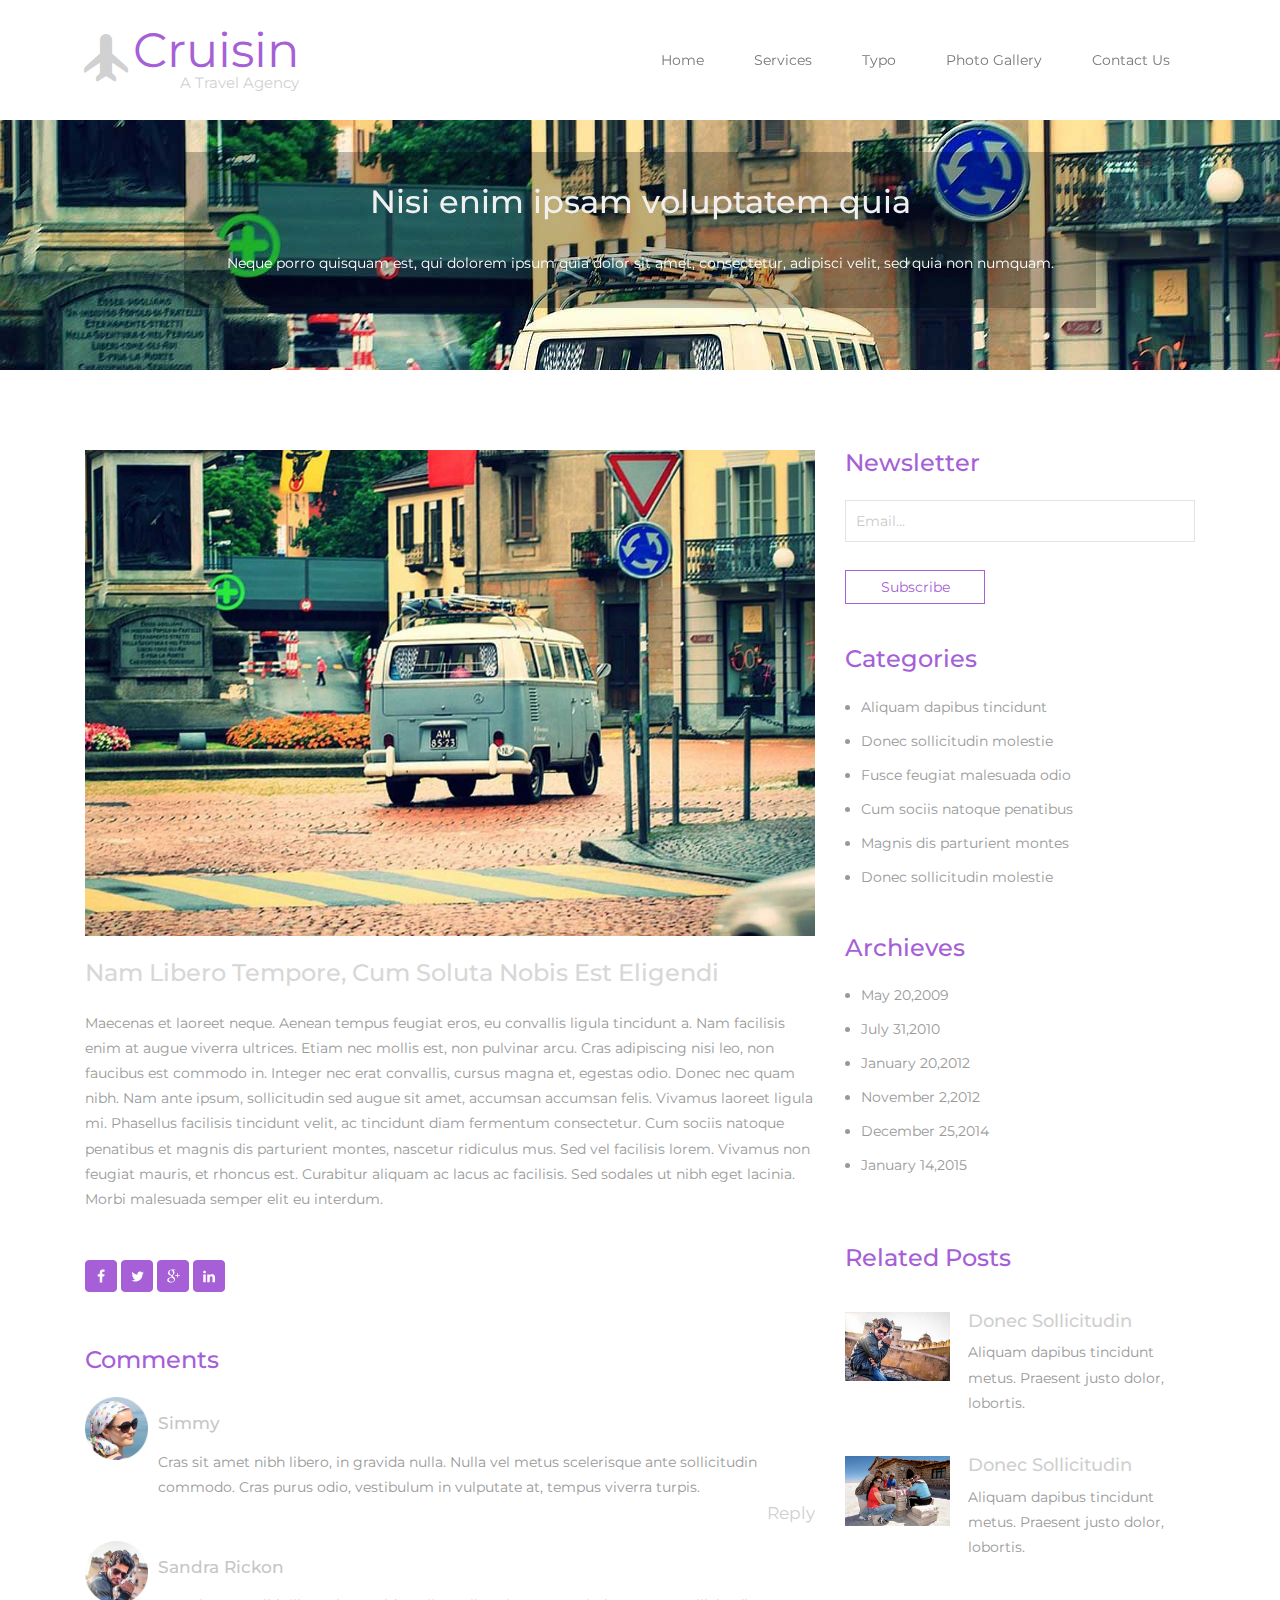
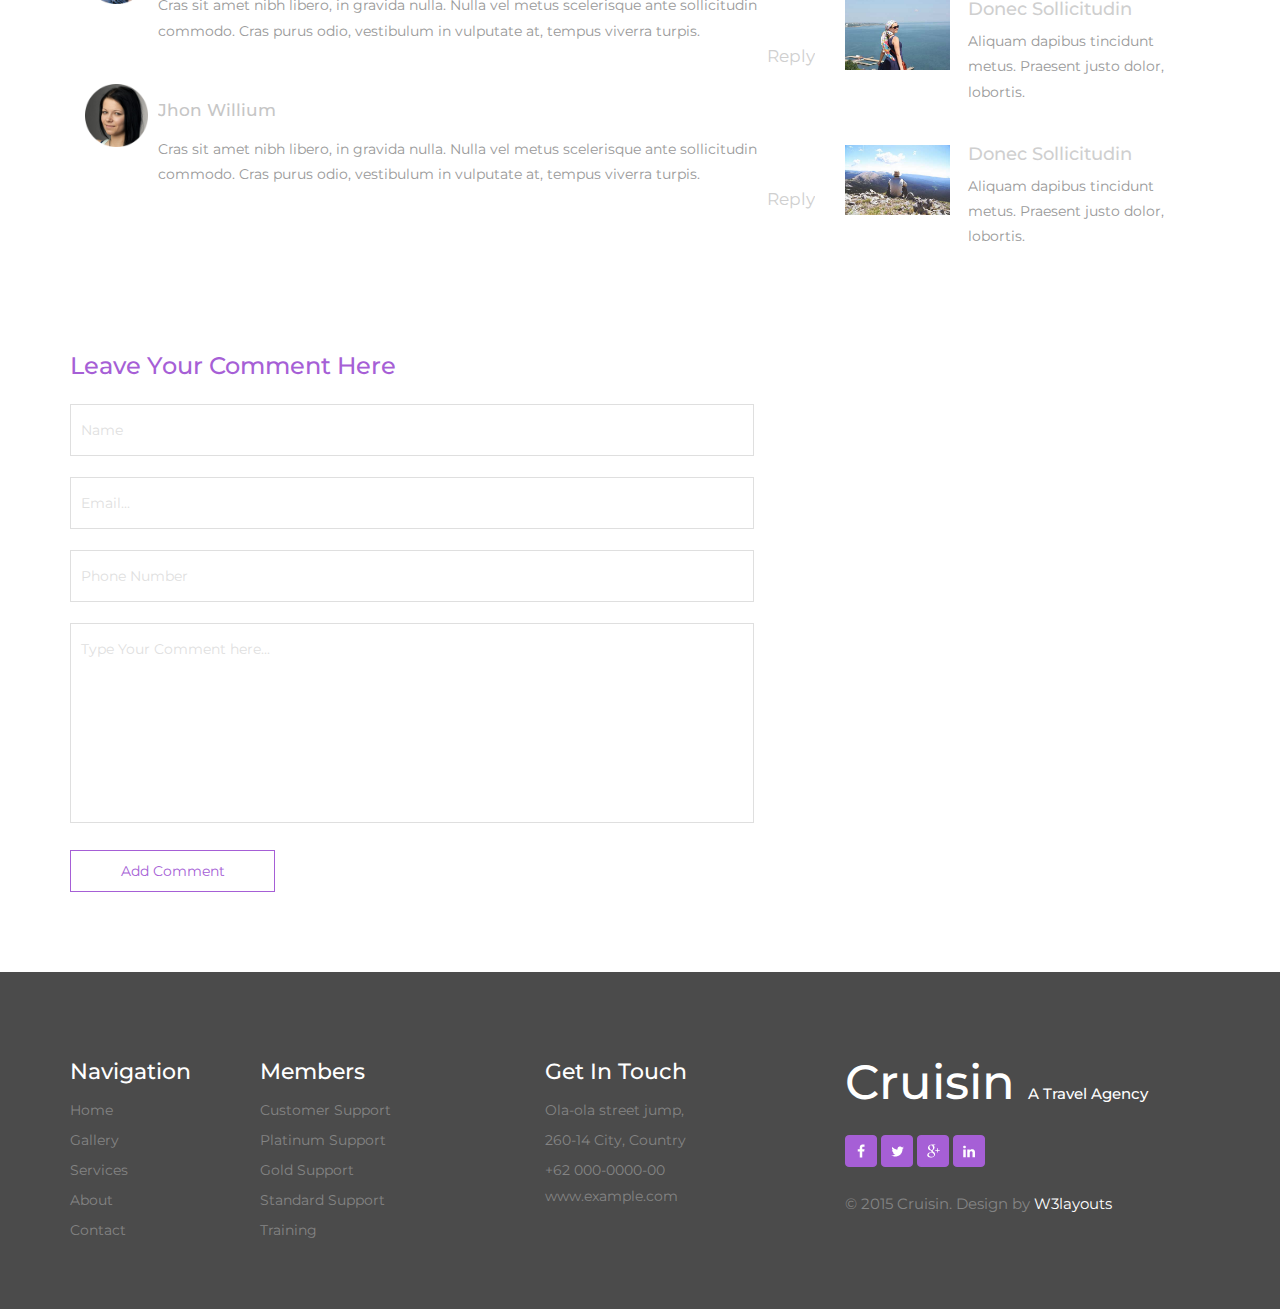
<file: single.html>
<!--
Author: W3layouts
Author URL: http://w3layouts.com
License: Creative Commons Attribution 3.0 Unported
License URL: http://creativecommons.org/licenses/by/3.0/
-->
<!DOCTYPE html>
<html>
<head>
<title>Cruisin a Travel Agency Category Flat Bootstrap Responsive Website Template | Single :: w3layouts</title>
<!-- for-mobile-apps -->
<meta name="viewport" content="width=device-width, initial-scale=1">
<meta http-equiv="Content-Type" content="text/html; charset=utf-8" />
<meta name="keywords" content="Cruisin Responsive web template, Bootstrap Web Templates, Flat Web Templates, Android Compatible web template, 
Smartphone Compatible web template, free webdesigns for Nokia, Samsung, LG, SonyEricsson, Motorola web design" />
<script type="application/x-javascript"> addEventListener("load", function() { setTimeout(hideURLbar, 0); }, false);
		function hideURLbar(){ window.scrollTo(0,1); } </script>
<!-- //for-mobile-apps -->
<link href="css/bootstrap.css" rel="stylesheet" type="text/css" media="all" />
<link href="css/style.css" rel="stylesheet" type="text/css" media="all" />
<!-- js -->
<script src="js/jquery-1.11.1.min.js"></script>
<!-- //js -->
<link href='//fonts.googleapis.com/css?family=Montserrat:400,700' rel='stylesheet' type='text/css'>

</head>
	
<body>
<!-- header -->
	<div class="header">
		<div class="container">
			<div class="header-nav">
				<nav class="navbar navbar-default">
					<!-- Brand and toggle get grouped for better mobile display -->
					<div class="navbar-header">
					  <button type="button" class="navbar-toggle collapsed" data-toggle="collapse" data-target="#bs-example-navbar-collapse-1">
						<span class="sr-only">Toggle navigation</span>
						<span class="icon-bar"></span>
						<span class="icon-bar"></span>
						<span class="icon-bar"></span>
					  </button>
						<div class="logo">
							<a class="navbar-brand" href="index.html"><i class="glyphicon glyphicon-plane" aria-hidden="true"></i>Cruisin <span>A Travel Agency</span></a>
						</div>
					</div>

					<!-- Collect the nav links, forms, and other content for toggling -->
					<div class="collapse navbar-collapse nav-wil" id="bs-example-navbar-collapse-1">
					 <ul class="nav navbar-nav">
						<li class="hvr-sweep-to-bottom"><a href="index.html">Home</a></li>
						<li class="hvr-sweep-to-bottom"><a href="services.html">Services</a></li>
						<li class="hvr-sweep-to-bottom"><a href="typo.html">Typo</a></li>
						<li class="hvr-sweep-to-bottom"><a href="gallery.html">Photo Gallery</a></li>
						<li class="hvr-sweep-to-bottom"><a href="contact.html">Contact Us</a></li>
					  </ul>
					</div><!-- /.navbar-collapse -->
				</nav>
			</div>
		</div>
	</div>
<!-- //header -->
<!-- banner1 -->
	<div class="banner1">
		<div class="container">
			<section class="slider">
				<div class="flexslider">
					<ul class="slides">
						<li>
							<div class="banner1-info">
								<h3>Nisi enim ipsam voluptatem quia</h3>
								<p>Neque porro quisquam est, qui dolorem ipsum quia dolor sit amet, consectetur, 
									adipisci velit, sed quia non numquam.</p>
							</div>
						</li>
						<li>
							<div class="banner1-info">
								<h3>Tempora enim ipsam voluptatem quia</h3>
								<p>Neque porro quisquam est, qui dolorem ipsum quia dolor sit amet, consectetur, 
									adipisci velit, sed quia non numquam.</p>
							</div>
						</li>
						<li>
							<div class="banner1-info">
								<h3>Minima enim ipsam voluptatem quia</h3>
								<p>Neque porro quisquam est, qui dolorem ipsum quia dolor sit amet, consectetur, 
									adipisci velit, sed quia non numquam.</p>
							</div>
						</li>
					</ul>
				</div>
			</section>	
				<!--FlexSlider-->
					<link rel="stylesheet" href="css/flexslider.css" type="text/css" media="screen" />
					<script defer src="js/jquery.flexslider.js"></script>
					<script type="text/javascript">
					$(window).load(function(){
					  $('.flexslider').flexslider({
						animation: "slide",
						start: function(slider){
						  $('body').removeClass('loading');
						}
					  });
					});
				  </script>
			<!--End-slider-script-->
		</div>
	</div>
<!-- //banner1 -->
<!-- single -->
	<div class="single">
		<div class="container">
			<div class="col-md-8 sing-img-text">
				<img src="images/1-.jpg" alt=" " class="img-responsive" />
				<div class="sing-img-text1">
					<h3>Nam libero tempore, cum soluta nobis est eligendi</h3>
					<p class="est">Maecenas et laoreet neque. Aenean tempus feugiat eros,
						eu convallis ligula tincidunt a. Nam facilisis enim at augue viverra ultrices.
						Etiam nec mollis est, non pulvinar arcu. Cras adipiscing nisi leo, non 
						faucibus est commodo in. Integer nec erat convallis, cursus magna et, 
						egestas odio. Donec nec quam nibh. Nam ante ipsum, sollicitudin sed augue 
						sit amet, accumsan accumsan felis. Vivamus laoreet ligula mi.
						Phasellus facilisis tincidunt velit, ac tincidunt diam fermentum consectetur. 
						Cum sociis natoque penatibus et magnis dis parturient montes, nascetur 
						ridiculus mus. Sed vel facilisis lorem. Vivamus non feugiat mauris, et 
						rhoncus est. Curabitur aliquam ac lacus ac facilisis. Sed sodales ut nibh 
						eget lacinia. Morbi malesuada semper elit eu interdum.</p>
					<div class="list">
						<ul>
							<li><a href="#" class="facebook"> </a></li>
							<li><a href="#" class="twitter"> </a></li>
							<li><a href="#" class="g"> </a></li>
							<li><a href="#" class="in"> </a></li>
						</ul>
					</div>
					<div class="com">
						<h3>Comments</h3>
						<ul class="media-list">
						  <li class="media">
							<div class="media-left">
							  <a href="#">
								<img class="media-object img-responsive" src="images/1.png" alt="" />
							  </a>
							</div>
							<div class="media-body">
							  <h4 class="media-heading">Simmy</h4>
							  Cras sit amet nibh libero, in gravida nulla. Nulla vel metus 
							  scelerisque ante sollicitudin commodo. Cras purus odio, 
							  vestibulum in vulputate at, tempus viverra turpis. 
							  <a href="#">Reply</a>
							</div>
						  </li>
						  <li class="media">
							<div class="media-left">
							  <a href="#">
								<img class="media-object img-responsive" src="images/2.png" alt="" />
							  </a>
							</div>
							<div class="media-body">
							  <h4 class="media-heading">Sandra Rickon</h4>
							  Cras sit amet nibh libero, in gravida nulla. Nulla vel metus 
							  scelerisque ante sollicitudin commodo. Cras purus odio, 
							  vestibulum in vulputate at, tempus viverra turpis. 
							  <a href="#">Reply</a>
							</div>
						  </li>
						  <li class="media">
							<div class="media-left">
							  <a href="#">
								<img class="media-object img-responsive" src="images/3.png" alt="" />
							  </a>
							</div>
							<div class="media-body">
							  <h4 class="media-heading">Jhon Willium</h4>
							  Cras sit amet nibh libero, in gravida nulla. Nulla vel metus 
							  scelerisque ante sollicitudin commodo. Cras purus odio, 
							  vestibulum in vulputate at, tempus viverra turpis. 
							  <a href="#">Reply</a>
							</div>
						  </li>
						</ul>
					</div>
					
				</div>
			</div>
			<div class="col-md-4 sing-img-text-left">
				<div class="blog-right1">
					<div class="search">
						<h3>Newsletter</h3>
						<form>
							<input type="text" value="Email..." onfocus="this.value = '';" onblur="if (this.value == '') {this.value = 'Email...';}" required="">
							<input type="submit" value="Subscribe">
						</form>
					</div>
					<div class="categories">
						<h3>Categories</h3>
						<ul>
							<li><a href="#">Aliquam dapibus tincidunt</a></li>
							<li><a href="#">Donec sollicitudin molestie</a></li>
							<li><a href="#">Fusce feugiat malesuada odio</a></li>
							<li><a href="#">Cum sociis natoque penatibus</a></li>
							<li><a href="#">Magnis dis parturient montes</a></li>
							<li><a href="#">Donec sollicitudin molestie</a></li>
						</ul>
					</div>
					<div class="categories categories-mid">
						<h3>Archieves</h3>
						<ul>
							<li><a href="#">May 20,2009</a></li>
							<li><a href="#">July 31,2010</a></li>
							<li><a href="#">January 20,2012</a></li>
							<li><a href="#">November 2,2012</a></li>
							<li><a href="#">December 25,2014</a></li>
							<li><a href="#">January 14,2015</a></li>
						</ul>
					</div>
					<div class="related-posts">
						<h3>Related Posts</h3>
						<div class="related-post">
							<div class="related-post-left">
								<a href="single.html"><img src="images/6.jpg" alt=" " /></a>
							</div>
							<div class="related-post-right">
								<h4><a href="single.html">Donec sollicitudin</a></h4>
								<p>Aliquam dapibus tincidunt metus. 
									<span>Praesent justo dolor, lobortis.</span>
								</p>
							</div>
							<div class="clearfix"> </div>
						</div>
						<div class="related-post">
							<div class="related-post-left">
								<a href="single.html"><img src="images/11.jpg" alt=" " /></a>
							</div>
							<div class="related-post-right">
								<h4><a href="single.html">Donec sollicitudin</a></h4>
								<p>Aliquam dapibus tincidunt metus. 
									<span>Praesent justo dolor, lobortis.</span>
								</p>
							</div>
							<div class="clearfix"> </div>
						</div>
						<div class="related-post">
							<div class="related-post-left">
								<a href="single.html"><img src="images/12.jpg" alt=" " /></a>
							</div>
							<div class="related-post-right">
								<h4><a href="single.html">Donec sollicitudin</a></h4>
								<p>Aliquam dapibus tincidunt metus. 
									<span>Praesent justo dolor, lobortis.</span>
								</p>
							</div>
							<div class="clearfix"> </div>
						</div>
						<div class="related-post">
							<div class="related-post-left">
								<a href="single.html"><img src="images/15.jpg" alt=" " /></a>
							</div>
							<div class="related-post-right">
								<h4><a href="single.html">Donec sollicitudin</a></h4>
								<p>Aliquam dapibus tincidunt metus. 
									<span>Praesent justo dolor, lobortis.</span>
								</p>
							</div>
							<div class="clearfix"> </div>
						</div>
					</div>
				</div>
			</div>
			<div class="clearfix"> </div>
			<div class="leave-a-comment">
				<h3>Leave your comment Here</h3> 
				<form>
					<input type="text" value="Name" onfocus="this.value = '';" onblur="if (this.value == '') {this.value = 'Name';}" required="">
					<input type="text" value="Email..." onfocus="this.value = '';" onblur="if (this.value == '') {this.value = 'Email...';}" required="">
					<input type="text" value="Phone Number" onfocus="this.value = '';" onblur="if (this.value == '') {this.value = 'Phone Number';}" required="">
					<textarea type="text" onfocus="this.value = '';" onblur="if (this.value == '') {this.value = 'Type Your Comment here...';}" required="">Type Your Comment here...</textarea>
					<input type="submit" value="Add Comment">
				</form>
			</div>
		</div>
	</div>
<!-- //single -->
<!--footer-->
	<div class="footer">
		<div class="container">				 	
			<div class="col-md-2 ftr_navi ftr">
				<h3>Navigation</h3>
				<ul>
					<li><a href="index.html">Home</a></li>
					<li><a href="gallery.html">Gallery</a></li>
					<li><a href="services.html">Services</a></li>						
					<li><a href="index.html">About</a></li>
					<li><a href="contact.html">Contact</a></li>
				</ul>
			</div>
			<div class="col-md-3 ftr_navi ftr">
					 <h3>Members</h3>
					 <ul>
						 <li><a href="#">Customer Support</a></li>
						 <li><a href="#">Platinum Support</a></li>
						 <li><a href="#">Gold Support</a></li>						
						 <li><a href="#">Standard Support</a></li>
						 <li><a href="#">Training</a></li>
					 </ul>
			</div>
			<div class="col-md-3 get_in_touch ftr">
				<h3>Get In Touch</h3>
				<p>Ola-ola street jump,</p>
				<p>260-14 City, Country</p>
				<p>+62 000-0000-00</p>
				<a href="mailto:info@example.com">www.example.com</a>
			</div>
			<div class="col-md-4 ftr-logo">
				<a href="index.html"><h3>Cruisin <span> A Travel Agency</span></h3></a>
				<ul>
					<li><a href="#" class="facebook"> </a></li>
					<li><a href="#" class="twitter"> </a></li>
					<li><a href="#" class="g"> </a></li>
					<li><a href="#" class="in"> </a></li>
				</ul>
				<p>© 2015 Cruisin. Design by <a href="http://w3layouts.com/">W3layouts</a></p>
			</div>
			<div class="clearfix"> </div>
		</div>
	</div>
<!--footer-->
<!-- for bootstrap working -->
		<script src="js/bootstrap.js"> </script>
<!-- //for bootstrap working -->
</body>
</html>
</file>
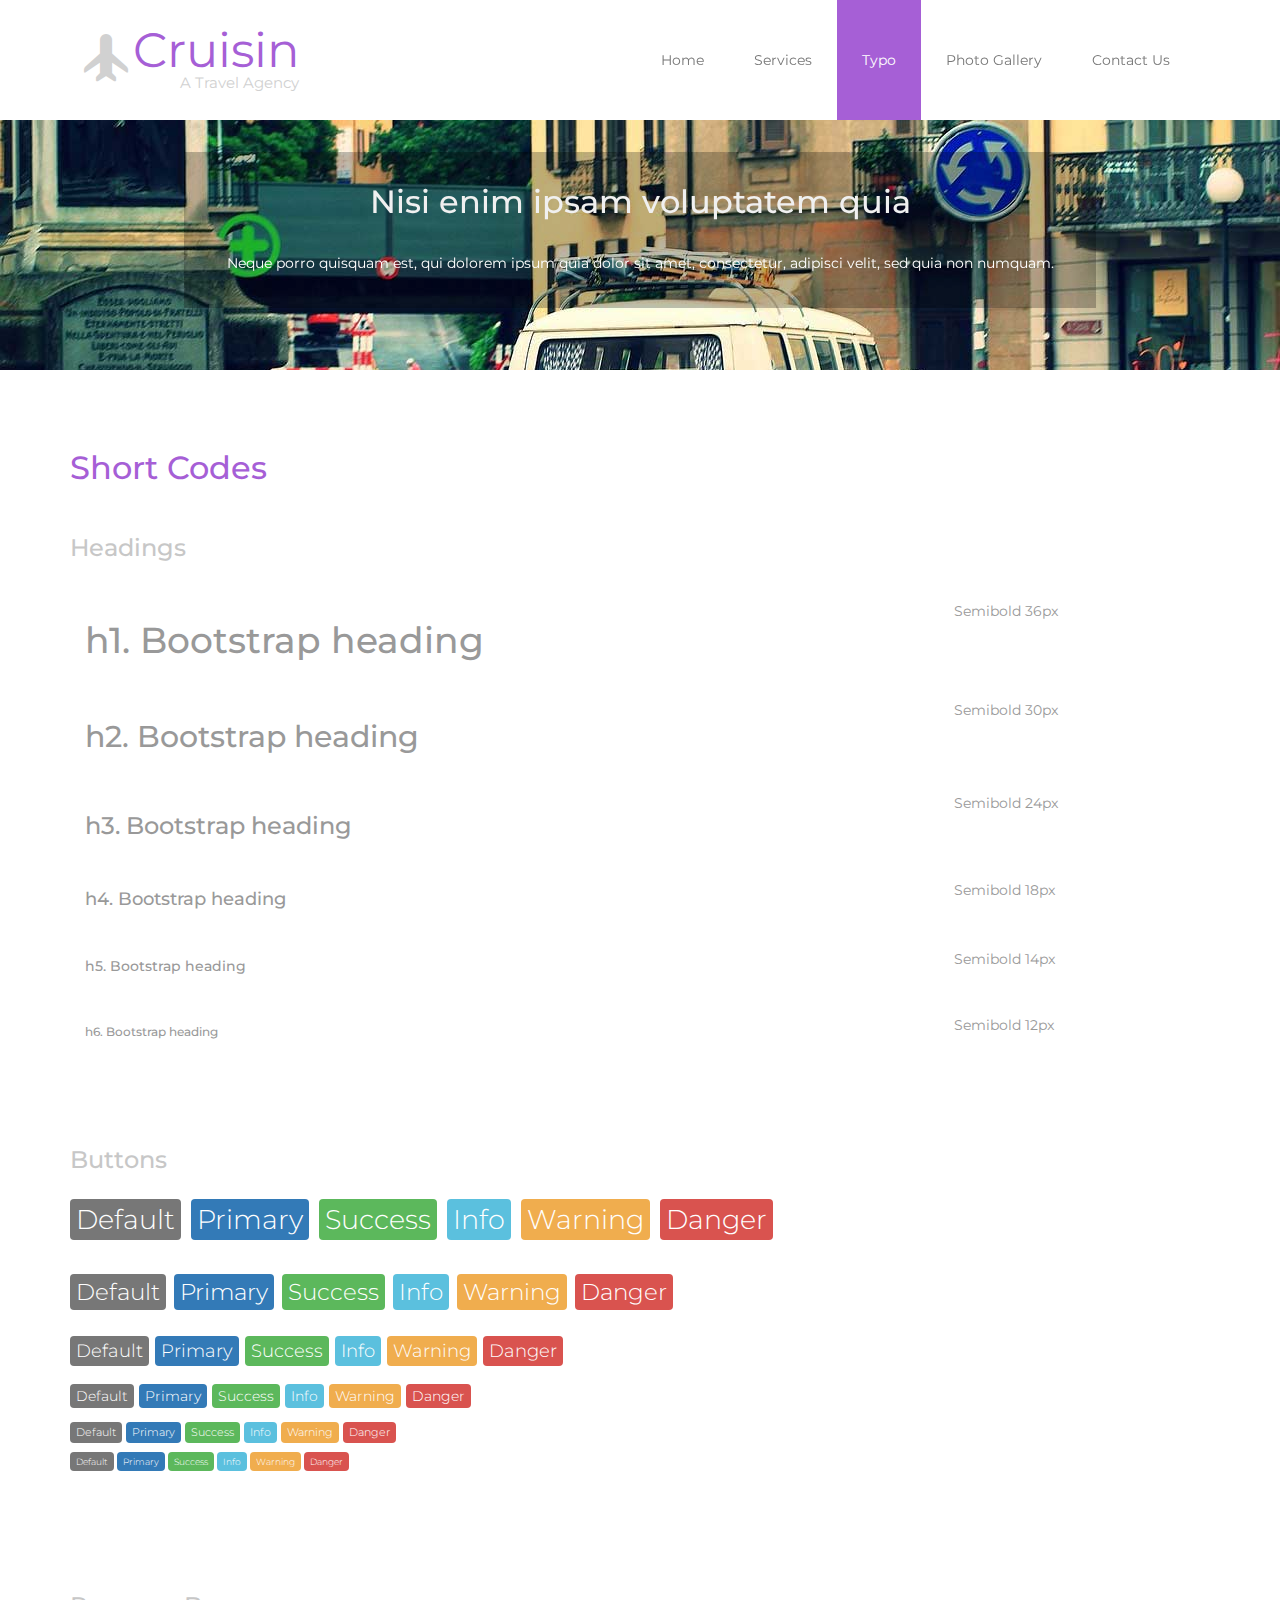
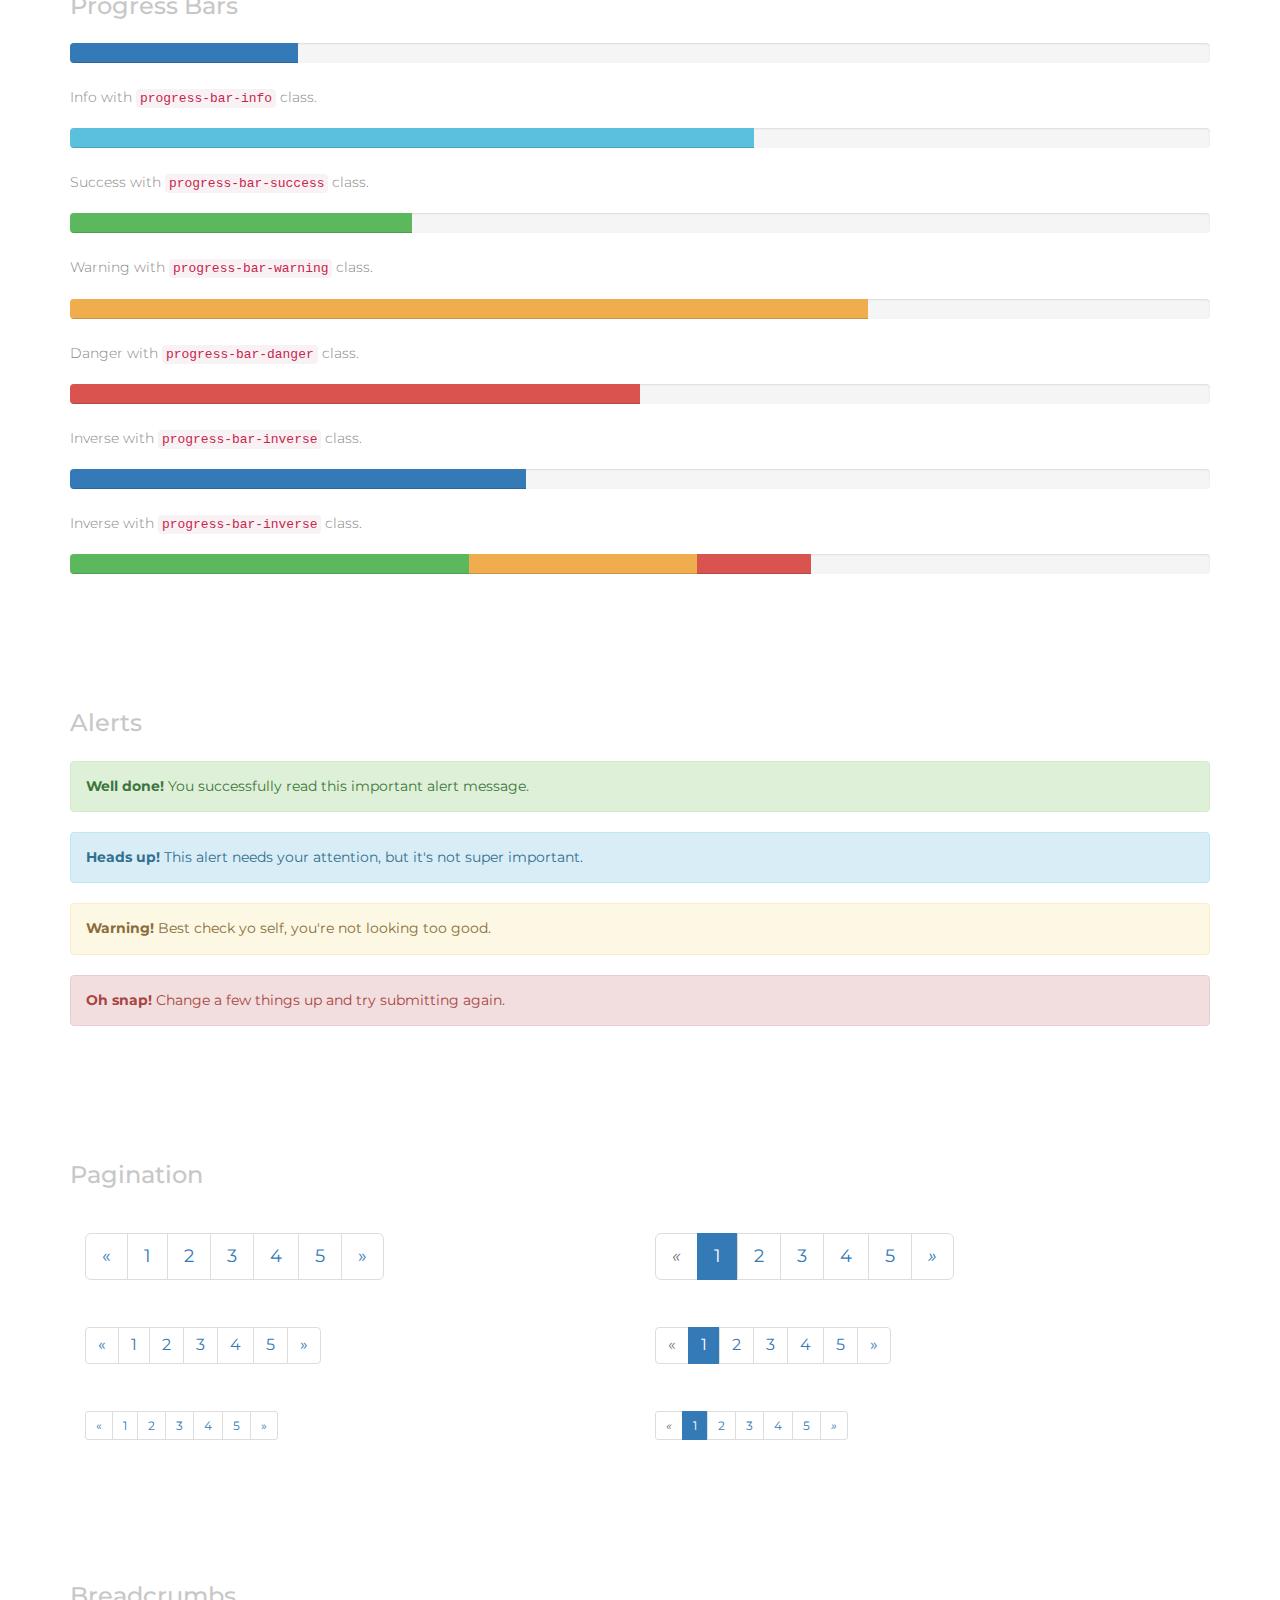
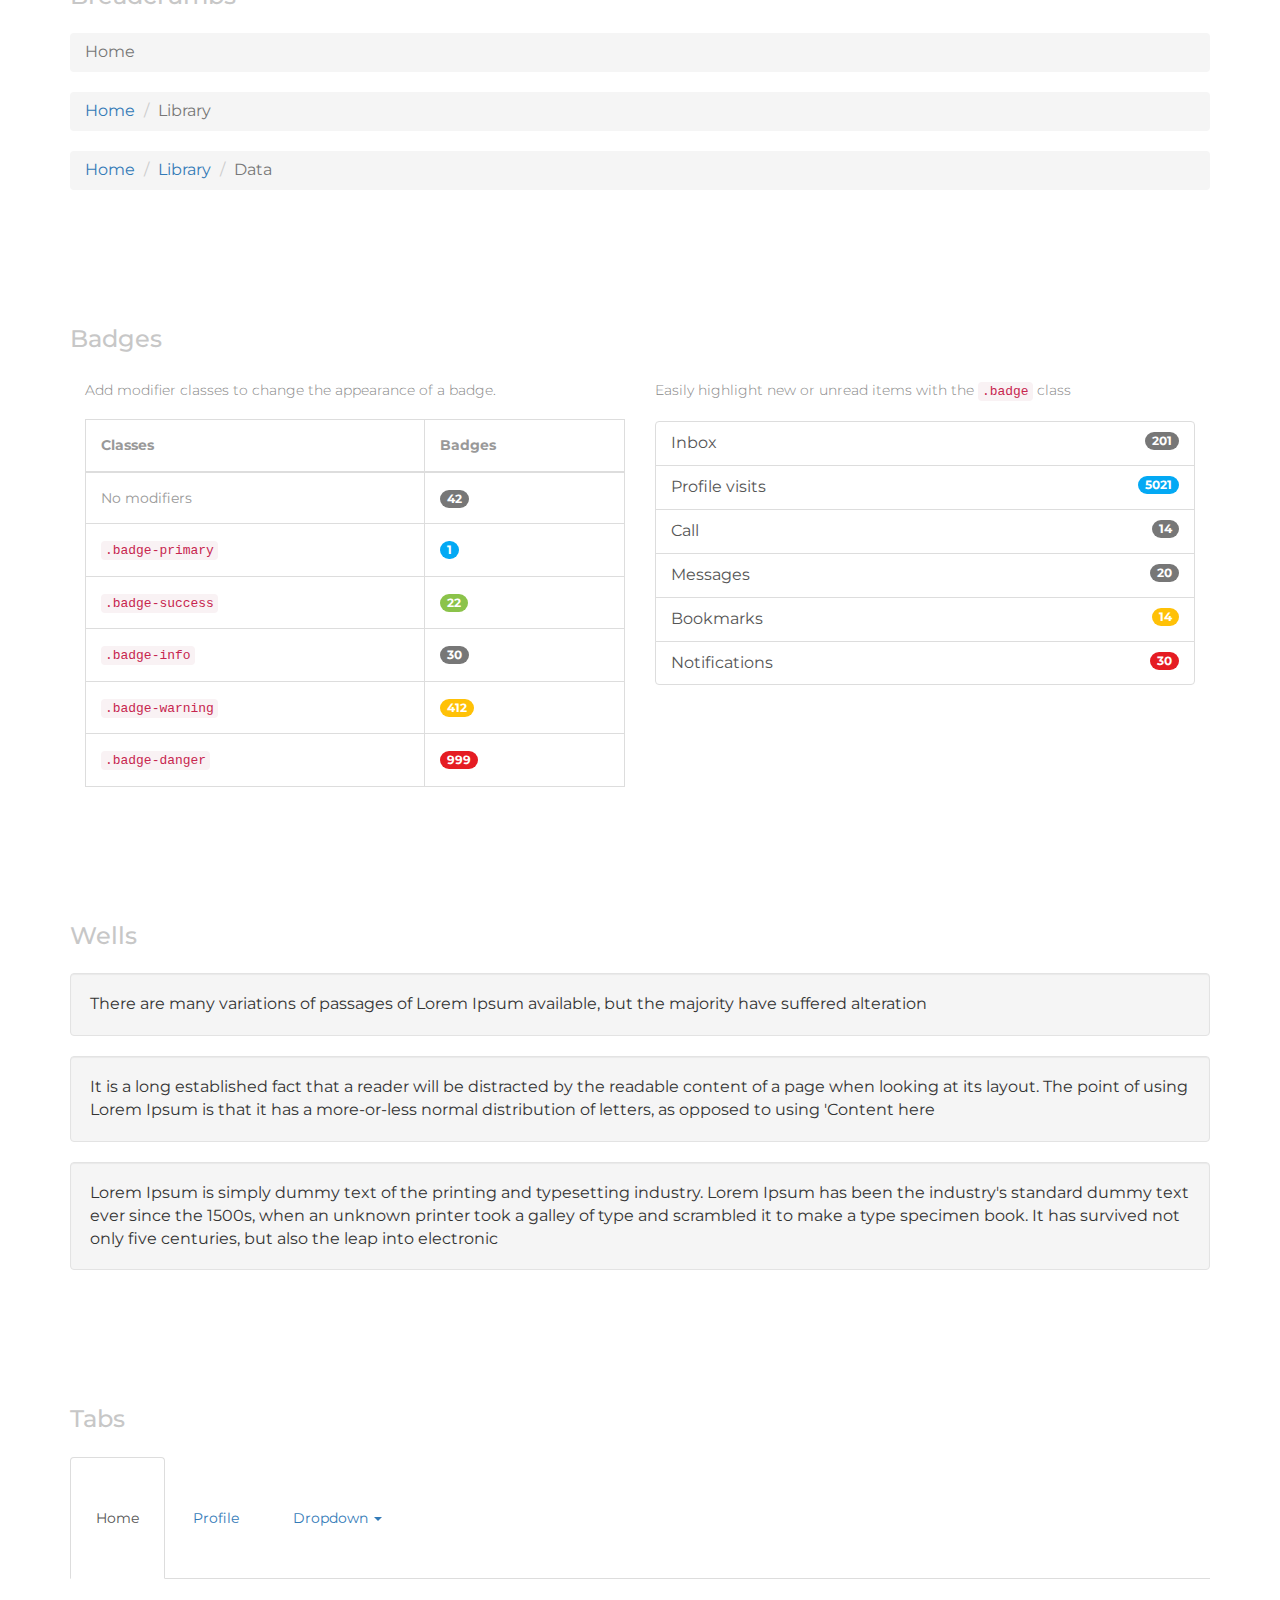
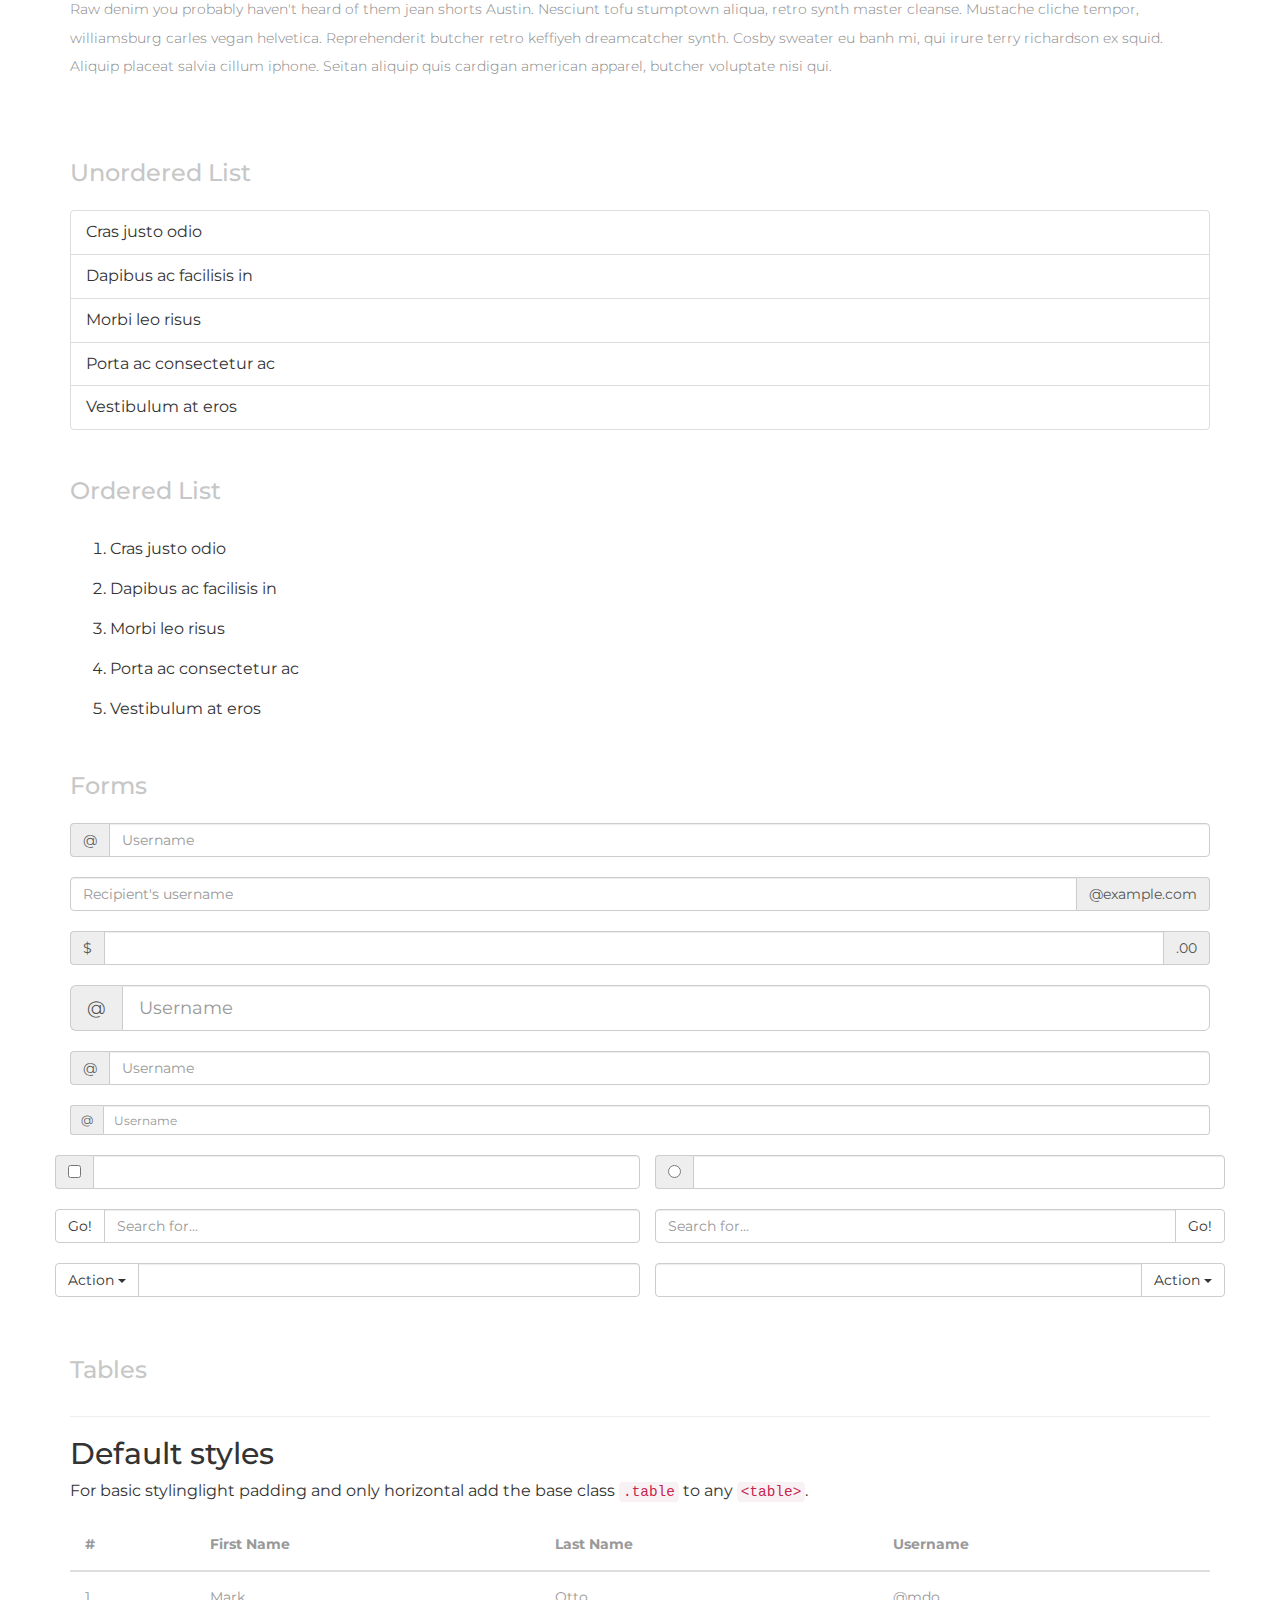
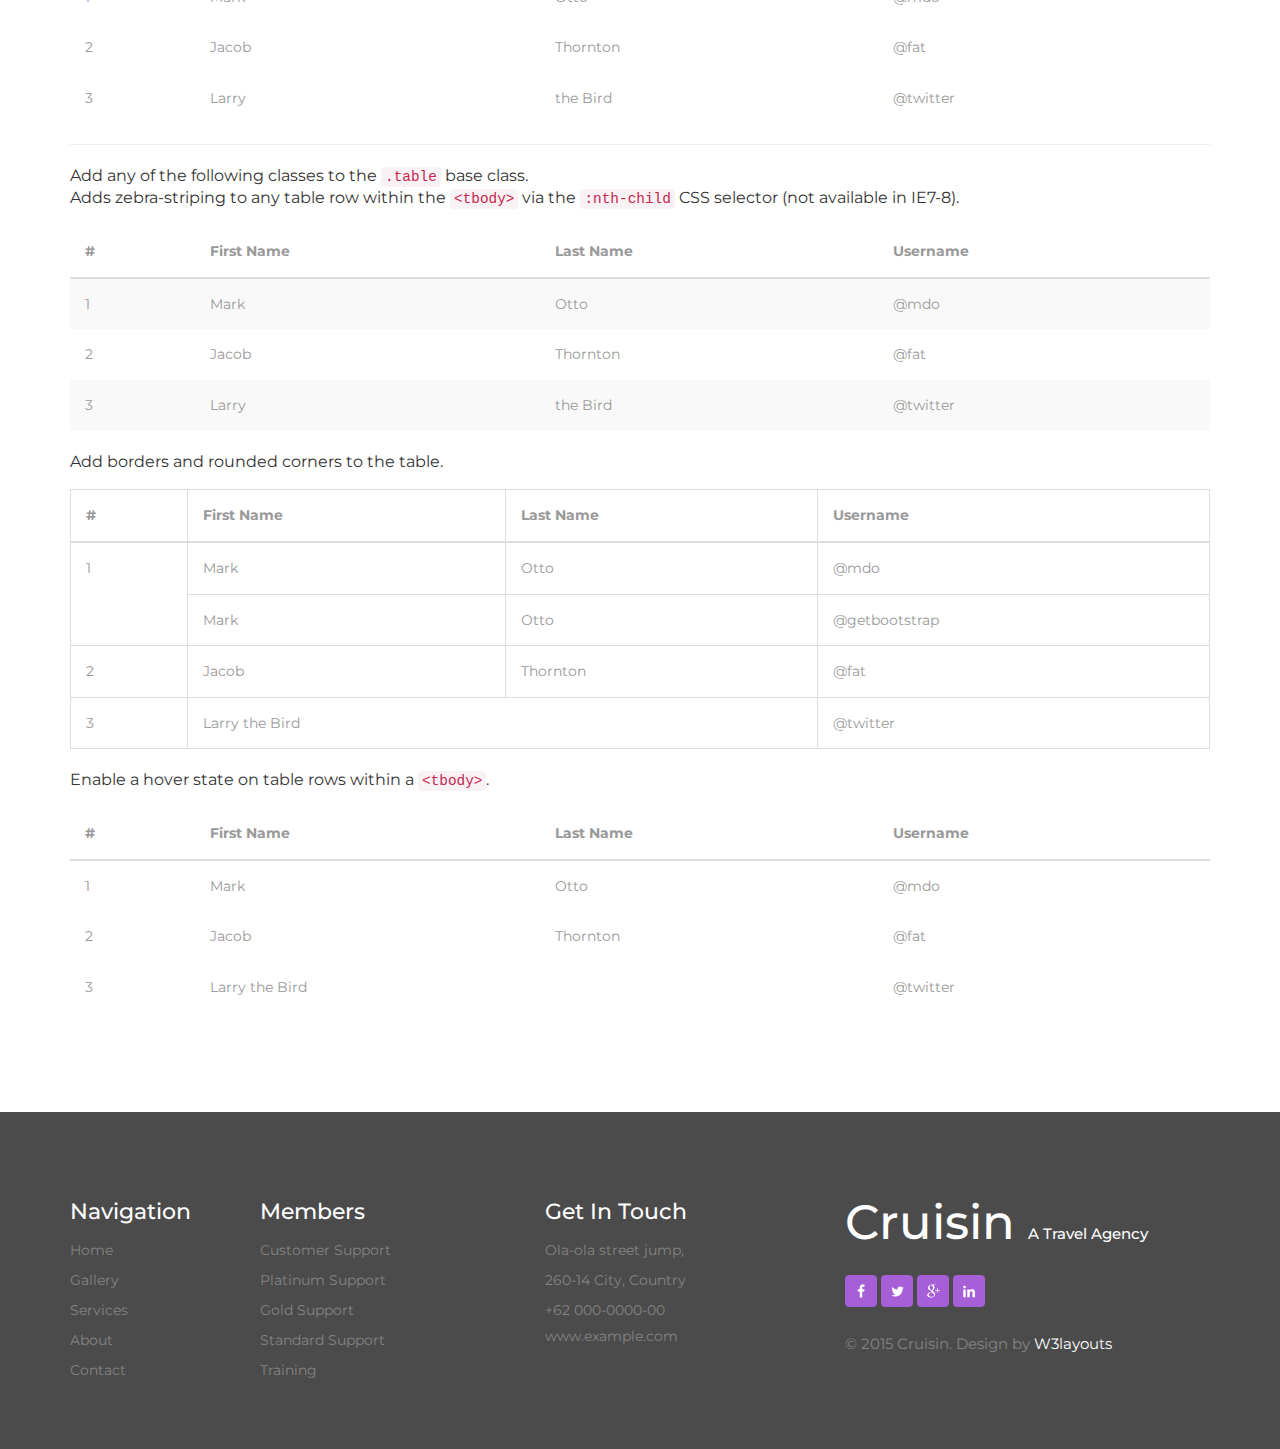
<file: typo.html>
<!--
Author: W3layouts
Author URL: http://w3layouts.com
License: Creative Commons Attribution 3.0 Unported
License URL: http://creativecommons.org/licenses/by/3.0/
-->
<!DOCTYPE html>
<html>
<head>
<title>Cruisin a Travel Agency Category Flat Bootstrap Responsive Website Template | Typo :: w3layouts</title>
<!-- for-mobile-apps -->
<meta name="viewport" content="width=device-width, initial-scale=1">
<meta http-equiv="Content-Type" content="text/html; charset=utf-8" />
<meta name="keywords" content="Cruisin Responsive web template, Bootstrap Web Templates, Flat Web Templates, Android Compatible web template, 
Smartphone Compatible web template, free webdesigns for Nokia, Samsung, LG, SonyEricsson, Motorola web design" />
<script type="application/x-javascript"> addEventListener("load", function() { setTimeout(hideURLbar, 0); }, false);
		function hideURLbar(){ window.scrollTo(0,1); } </script>
<!-- //for-mobile-apps -->
<link href="css/bootstrap.css" rel="stylesheet" type="text/css" media="all" />
<link href="css/style.css" rel="stylesheet" type="text/css" media="all" />
<!-- js -->
<script src="js/jquery-1.11.1.min.js"></script>
<!-- //js -->
<link href='//fonts.googleapis.com/css?family=Montserrat:400,700' rel='stylesheet' type='text/css'>

</head>
	
<body>
<!-- header -->
	<div class="header">
		<div class="container">
			<div class="header-nav">
				<nav class="navbar navbar-default">
					<!-- Brand and toggle get grouped for better mobile display -->
					<div class="navbar-header">
					  <button type="button" class="navbar-toggle collapsed" data-toggle="collapse" data-target="#bs-example-navbar-collapse-1">
						<span class="sr-only">Toggle navigation</span>
						<span class="icon-bar"></span>
						<span class="icon-bar"></span>
						<span class="icon-bar"></span>
					  </button>
						<div class="logo">
							<a class="navbar-brand" href="index.html"><i class="glyphicon glyphicon-plane" aria-hidden="true"></i>Cruisin <span>A Travel Agency</span></a>
						</div>
					</div>

					<!-- Collect the nav links, forms, and other content for toggling -->
					<div class="collapse navbar-collapse nav-wil" id="bs-example-navbar-collapse-1">
					 <ul class="nav navbar-nav">
						<li class="hvr-sweep-to-bottom"><a href="index.html">Home</a></li>
						<li class="hvr-sweep-to-bottom"><a href="services.html">Services</a></li>
						<li class="hvr-sweep-to-bottom active"><a href="typo.html">Typo</a></li>
						<li class="hvr-sweep-to-bottom"><a href="gallery.html">Photo Gallery</a></li>
						<li class="hvr-sweep-to-bottom"><a href="contact.html">Contact Us</a></li>
					  </ul>
					</div><!-- /.navbar-collapse -->
				</nav>
			</div>
		</div>
	</div>
<!-- //header -->
<!-- banner1 -->
	<div class="banner1">
		<div class="container">
			<section class="slider">
				<div class="flexslider">
					<ul class="slides">
						<li>
							<div class="banner1-info">
								<h3>Nisi enim ipsam voluptatem quia</h3>
								<p>Neque porro quisquam est, qui dolorem ipsum quia dolor sit amet, consectetur, 
									adipisci velit, sed quia non numquam.</p>
							</div>
						</li>
						<li>
							<div class="banner1-info">
								<h3>Tempora enim ipsam voluptatem quia</h3>
								<p>Neque porro quisquam est, qui dolorem ipsum quia dolor sit amet, consectetur, 
									adipisci velit, sed quia non numquam.</p>
							</div>
						</li>
						<li>
							<div class="banner1-info">
								<h3>Minima enim ipsam voluptatem quia</h3>
								<p>Neque porro quisquam est, qui dolorem ipsum quia dolor sit amet, consectetur, 
									adipisci velit, sed quia non numquam.</p>
							</div>
						</li>
					</ul>
				</div>
			</section>	
				<!--FlexSlider-->
					<link rel="stylesheet" href="css/flexslider.css" type="text/css" media="screen" />
					<script defer src="js/jquery.flexslider.js"></script>
					<script type="text/javascript">
					$(window).load(function(){
					  $('.flexslider').flexslider({
						animation: "slide",
						start: function(slider){
						  $('body').removeClass('loading');
						}
					  });
					});
				  </script>
			<!--End-slider-script-->
		</div>
	</div>
<!-- //banner1 -->
<!--typography-page -->
	<div class="typo">
		<div class="container">
			<h3 class="title">Short Codes</h3>
			<div class="grid_3 grid_4">
				<h3 class="hdg">Headings</h3>
				<div class="bs-example">
					<table class="table">
						<tbody>
							<tr>
								<td><h1 id="h1.-bootstrap-heading">h1. Bootstrap heading<a class="anchorjs-link" href="#h1.-bootstrap-heading"><span class="anchorjs-icon"></span></a></h1></td>
								<td class="type-info">Semibold 36px</td>
							</tr>
							<tr>
								<td><h2 id="h2.-bootstrap-heading">h2. Bootstrap heading<a class="anchorjs-link" href="#h2.-bootstrap-heading"><span class="anchorjs-icon"></span></a></h2></td>
								<td class="type-info">Semibold 30px</td>
							</tr>
							<tr>
								<td><h3 id="h3.-bootstrap-heading">h3. Bootstrap heading<a class="anchorjs-link" href="#h3.-bootstrap-heading"><span class="anchorjs-icon"></span></a></h3></td>
								<td class="type-info">Semibold 24px</td>
							</tr>
							<tr>
								<td><h4 id="h4.-bootstrap-heading">h4. Bootstrap heading<a class="anchorjs-link" href="#h4.-bootstrap-heading"><span class="anchorjs-icon"></span></a></h4></td>
								<td class="type-info">Semibold 18px</td>
							</tr>
							<tr>
								<td><h5 id="h5.-bootstrap-heading">h5. Bootstrap heading<a class="anchorjs-link" href="#h5.-bootstrap-heading"><span class="anchorjs-icon"></span></a></h5></td>
								<td class="type-info">Semibold 14px</td>
							</tr>
							<tr>
								<td><h6>h6. Bootstrap heading</h6></td>
								<td class="type-info">Semibold 12px</td>
							</tr>
						</tbody>
					</table>
				</div>
			</div>
			<div class="grid_3 grid_5">
				<h3>Buttons</h3>
				<h1>
					<a href="#"><span class="label label-default">Default</span></a>
					<a href="#"><span class="label label-primary">Primary</span></a>
					<a href="#"><span class="label label-success">Success</span></a>
					<a href="#"><span class="label label-info">Info</span></a>
					<a href="#"><span class="label label-warning">Warning</span></a>
					<a href="#"><span class="label label-danger">Danger</span></a>
				</h1>
				<h2>
					<a href="#"><span class="label label-default">Default</span></a>
					<a href="#"><span class="label label-primary">Primary</span></a>
					<a href="#"><span class="label label-success">Success</span></a>
					<a href="#"><span class="label label-info">Info</span></a>
					<a href="#"><span class="label label-warning">Warning</span></a>
					<a href="#"><span class="label label-danger">Danger</span></a>
				</h2>
				<h3>
					<a href="#"><span class="label label-default">Default</span></a>
					<a href="#"><span class="label label-primary">Primary</span></a>
					<a href="#"><span class="label label-success">Success</span></a>
					<a href="#"><span class="label label-info">Info</span></a>
					<a href="#"><span class="label label-warning">Warning</span></a>
					<a href="#"><span class="label label-danger">Danger</span></a>
				</h3>
				<h4>
					<a href="#"><span class="label label-default">Default</span></a>
					<a href="#"><span class="label label-primary">Primary</span></a>
					<a href="#"><span class="label label-success">Success</span></a>
					<a href="#"><span class="label label-info">Info</span></a>
					<a href="#"><span class="label label-warning">Warning</span></a>
					<a href="#"><span class="label label-danger">Danger</span></a>
				</h4>
				<h5>
					<a href="#"><span class="label label-default">Default</span></a>
					<a href="#"><span class="label label-primary">Primary</span></a>
					<a href="#"><span class="label label-success">Success</span></a>
					<a href="#"><span class="label label-info">Info</span></a>
					<a href="#"><span class="label label-warning">Warning</span></a>
					<a href="#"><span class="label label-danger">Danger</span></a>
				</h5>
				<h6>
					<a href="#"><span class="label label-default">Default</span></a>
					<a href="#"><span class="label label-primary">Primary</span></a>
					<a href="#"><span class="label label-success">Success</span></a>
					<a href="#"><span class="label label-info">Info</span></a>
					<a href="#"><span class="label label-warning">Warning</span></a>
					<a href="#"><span class="label label-danger">Danger</span></a>
				</h6>
			</div>			   
			<div class="grid_3 grid_5">
				<h3>Progress Bars</h3>
				<div class="tab-content">
					<div class="tab-pane active" id="domprogress">
						<div class="progress">    
							<div class="progress-bar progress-bar-primary" style="width: 20%"></div>
						</div>
						<p>Info with <code>progress-bar-info</code> class.</p>
						<div class="progress">    
							<div class="progress-bar progress-bar-info" style="width: 60%"></div>
						</div>
						<p>Success with <code>progress-bar-success</code> class.</p>
						<div class="progress">
							<div class="progress-bar progress-bar-success" style="width: 30%"></div>
						</div>
						<p>Warning with <code>progress-bar-warning</code> class.</p>
						<div class="progress">
							<div class="progress-bar progress-bar-warning" style="width: 70%"></div>
						</div>
						<p>Danger with <code>progress-bar-danger</code> class.</p>
						<div class="progress">
							<div class="progress-bar progress-bar-danger" style="width: 50%"></div>
						</div>
						<p>Inverse with <code>progress-bar-inverse</code> class.</p>
						<div class="progress">
							<div class="progress-bar progress-bar-inverse" style="width: 40%"></div>
						</div>
						<p>Inverse with <code>progress-bar-inverse</code> class.</p>
						<div class="progress">
							<div class="progress-bar progress-bar-success" style="width: 35%"><span class="sr-only">35% Complete (success)</span></div>
							<div class="progress-bar progress-bar-warning" style="width: 20%"><span class="sr-only">20% Complete (warning)</span></div>
							<div class="progress-bar progress-bar-danger" style="width: 10%"><span class="sr-only">10% Complete (danger)</span></div>
						</div>
					</div>
				</div>
			</div>
			<div class="grid_3 grid_5">
				<h3>Alerts</h3>
				<div class="alert alert-success" role="alert">
					<strong>Well done!</strong> You successfully read this important alert message.
				</div>
				<div class="alert alert-info" role="alert">
					<strong>Heads up!</strong> This alert needs your attention, but it's not super important.
				</div>
				<div class="alert alert-warning" role="alert">
					<strong>Warning!</strong> Best check yo self, you're not looking too good.
				</div>
				<div class="alert alert-danger" role="alert">
					<strong>Oh snap!</strong> Change a few things up and try submitting again.
				</div>
			</div>
			<div class="grid_3 grid_5">
				<h3>Pagination</h3>
				<div class="col-md-6">
					<nav>
						<ul class="pagination pagination-lg">
							<li><a href="#" aria-label="Previous"><span aria-hidden="true">«</span></a></li>
							<li><a href="#">1</a></li>
							<li><a href="#">2</a></li>
							<li><a href="#">3</a></li>
							<li><a href="#">4</a></li>
							<li><a href="#">5</a></li>
							<li><a href="#" aria-label="Next"><span aria-hidden="true">»</span></a></li>
						</ul>
					</nav>
					<nav>
						<ul class="pagination">
							<li><a href="#" aria-label="Previous"><span aria-hidden="true">«</span></a></li>
							<li><a href="#">1</a></li>
							<li><a href="#">2</a></li>
							<li><a href="#">3</a></li>
							<li><a href="#">4</a></li>
							<li><a href="#">5</a></li>
							<li><a href="#" aria-label="Next"><span aria-hidden="true">»</span></a></li>
						</ul>
					</nav>
					<nav>
						<ul class="pagination pagination-sm">
							<li><a href="#" aria-label="Previous"><span aria-hidden="true">«</span></a></li>
							<li><a href="#">1</a></li>
							<li><a href="#">2</a></li>
							<li><a href="#">3</a></li>
							<li><a href="#">4</a></li>
							<li><a href="#">5</a></li>
							<li><a href="#" aria-label="Next"><span aria-hidden="true">»</span></a></li>
						</ul>
					</nav>
				</div>
				<div class="col-md-6">
					<ul class="pagination pagination-lg">
						<li class="disabled"><a href="#"><i class="fa fa-angle-left">«</i></a></li>
						<li class="active"><a href="#">1</a></li>
						<li><a href="#">2</a></li>
						<li><a href="#">3</a></li>
						<li><a href="#">4</a></li>
						<li><a href="#">5</a></li>
						<li><a href="#"><i class="fa fa-angle-right">»</i></a></li>
					</ul>
					<nav>
						<ul class="pagination">
							<li class="disabled"><a href="#" aria-label="Previous"><span aria-hidden="true">«</span></a></li>
							<li class="active"><a href="#">1 <span class="sr-only">(current)</span></a></li>
							<li><a href="#">2</a></li>
							<li><a href="#">3</a></li>
							<li><a href="#">4</a></li>
							<li><a href="#">5</a></li>
							<li><a href="#" aria-label="Next"><span aria-hidden="true">»</span></a></li>
						</ul>
					</nav>
					<ul class="pagination pagination-sm">
						<li class="disabled"><a href="#"><i class="fa fa-angle-left">«</i></a></li>
						<li class="active"><a href="#">1</a></li>
						<li><a href="#">2</a></li>
						<li><a href="#">3</a></li>
						<li><a href="#">4</a></li>
						<li><a href="#">5</a></li>
						<li><a href="#"><i class="fa fa-angle-right">»</i></a></li>
					</ul>
				</div>
				<div class="clearfix"> </div>
			</div>
			<div class="grid_3 grid_5">
				<h3>Breadcrumbs</h3>
				<ol class="breadcrumb">
					<li class="active">Home</li>
				</ol>
				<ol class="breadcrumb">
					<li><a href="#">Home</a></li>
					<li class="active">Library</li>
				</ol>
				<ol class="breadcrumb">
					<li><a href="#">Home</a></li>
					<li><a href="#">Library</a></li>
					<li class="active">Data</li>
				</ol>
			</div>
			<div class="grid_3 grid_5">
				<h3>Badges</h3>
				<div class="col-md-6">
					<p>Add modifier classes to change the appearance of a badge.</p>
					<table class="table table-bordered">
						<thead>
							<tr>
								<th>Classes</th>
								<th>Badges</th>
							</tr>
						</thead>
						<tbody>
							<tr>
								<td>No modifiers</td>
								<td><span class="badge">42</span></td>
							</tr>
							<tr>
								<td><code>.badge-primary</code></td>
								<td><span class="badge badge-primary">1</span></td>
							</tr>
							<tr>
								<td><code>.badge-success</code></td>
								<td><span class="badge badge-success">22</span></td>
							</tr>
							<tr>
								<td><code>.badge-info</code></td>
								<td><span class="badge badge-info">30</span></td>
							</tr>
							<tr>
								<td><code>.badge-warning</code></td>
								<td><span class="badge badge-warning">412</span></td>
							</tr>
							<tr>
								<td><code>.badge-danger</code></td>
								<td><span class="badge badge-danger">999</span></td>
							</tr>
						</tbody>
					</table>                    
				</div>
				<div class="col-md-6">
					<p>Easily highlight new or unread items with the <code>.badge</code> class</p>
					<div class="list-group list-group-alternate"> 
						<a href="#" class="list-group-item"><span class="badge">201</span> <i class="ti ti-email"></i> Inbox </a> 
						<a href="#" class="list-group-item"><span class="badge badge-primary">5021</span> <i class="ti ti-eye"></i> Profile visits </a> 
						<a href="#" class="list-group-item"><span class="badge">14</span> <i class="ti ti-headphone-alt"></i> Call </a> 
						<a href="#" class="list-group-item"><span class="badge">20</span> <i class="ti ti-comments"></i> Messages </a> 
						<a href="#" class="list-group-item"><span class="badge badge-warning">14</span> <i class="ti ti-bookmark"></i> Bookmarks </a> 
						<a href="#" class="list-group-item"><span class="badge badge-danger">30</span> <i class="ti ti-bell"></i> Notifications </a> 
					</div>
				</div>
			   <div class="clearfix"> </div>
			</div>	 
			<div class="grid_3 grid_5">
				<h3>Wells</h3>
				<div class="well">
					There are many variations of passages of Lorem Ipsum available, but the majority have suffered alteration
				</div>
				<div class="well">
					It is a long established fact that a reader will be distracted by the readable content of a page when looking at its layout. The point of using Lorem Ipsum is that it has a more-or-less normal distribution of letters, as opposed to using 'Content here
				</div>
				<div class="well">
						Lorem Ipsum is simply dummy text of the printing and typesetting industry. Lorem Ipsum has been the industry's standard dummy text ever since the 1500s, when an unknown printer took a galley of type and scrambled it to make a type specimen book. It has survived not only five centuries, but also the leap into electronic
				</div>
			</div>
			<div class="grid_3 grid_5">
				<h3 class="bars">Tabs</h3>
				<div class="bs-example bs-example-tabs" role="tabpanel" data-example-id="togglable-tabs">
					<ul id="myTab" class="nav nav-tabs" role="tablist">
						<li role="presentation" class="active"><a href="#home" id="home-tab" role="tab" data-toggle="tab" aria-controls="home" aria-expanded="true">Home</a></li>
						<li role="presentation"><a href="#profile" role="tab" id="profile-tab" data-toggle="tab" aria-controls="profile">Profile</a></li>
						<li role="presentation" class="dropdown">
							<a href="#" id="myTabDrop1" class="dropdown-toggle" data-toggle="dropdown" aria-controls="myTabDrop1-contents">Dropdown <span class="caret"></span></a>
							<ul class="dropdown-menu" role="menu" aria-labelledby="myTabDrop1" id="myTabDrop1-contents">
								<li><a href="#dropdown1" tabindex="-1" role="tab" id="dropdown1-tab" data-toggle="tab" aria-controls="dropdown1">@fat</a></li>
								<li><a href="#dropdown2" tabindex="-1" role="tab" id="dropdown2-tab" data-toggle="tab" aria-controls="dropdown2">@mdo</a></li>
							</ul>
						</li>
					</ul>
					<div id="myTabContent" class="tab-content">
						<div role="tabpanel" class="tab-pane fade in active" id="home" aria-labelledby="home-tab">
							<p>Raw denim you probably haven't heard of them jean shorts Austin. Nesciunt tofu stumptown aliqua, retro synth master cleanse. Mustache cliche tempor, williamsburg carles vegan helvetica. Reprehenderit butcher retro keffiyeh dreamcatcher synth. Cosby sweater eu banh mi, qui irure terry richardson ex squid. Aliquip placeat salvia cillum iphone. Seitan aliquip quis cardigan american apparel, butcher voluptate nisi qui.</p>
						</div>
						<div role="tabpanel" class="tab-pane fade" id="profile" aria-labelledby="profile-tab">
							<p>Food truck fixie locavore, accusamus mcsweeney's marfa nulla single-origin coffee squid. Exercitation +1 labore velit, blog sartorial PBR leggings next level wes anderson artisan four loko farm-to-table craft beer twee. Qui photo booth letterpress, commodo enim craft beer mlkshk aliquip jean shorts ullamco ad vinyl cillum PBR. Homo nostrud organic, assumenda labore aesthetic magna delectus mollit. Keytar helvetica VHS salvia yr, vero magna velit sapiente labore stumptown. Vegan fanny pack odio cillum wes anderson 8-bit, sustainable jean shorts beard ut DIY ethical culpa terry richardson biodiesel. Art party scenester stumptown, tumblr butcher vero sint qui sapiente accusamus tattooed echo park.</p>
						</div>
						<div role="tabpanel" class="tab-pane fade" id="dropdown1" aria-labelledby="dropdown1-tab">
							<p>Etsy mixtape wayfarers, ethical wes anderson tofu before they sold out mcsweeney's organic lomo retro fanny pack lo-fi farm-to-table readymade. Messenger bag gentrify pitchfork tattooed craft beer, iphone skateboard locavore carles etsy salvia banksy hoodie helvetica. DIY synth PBR banksy irony. Leggings gentrify squid 8-bit cred pitchfork. Williamsburg banh mi whatever gluten-free, carles pitchfork biodiesel fixie etsy retro mlkshk vice blog. Scenester cred you probably haven't heard of them, vinyl craft beer blog stumptown. Pitchfork sustainable tofu synth chambray yr.</p>
						</div>
						<div role="tabpanel" class="tab-pane fade" id="dropdown2" aria-labelledby="dropdown2-tab">
							<p>Trust fund seitan letterpress, keytar raw denim keffiyeh etsy art party before they sold out master cleanse gluten-free squid scenester freegan cosby sweater. Fanny pack portland seitan DIY, art party locavore wolf cliche high life echo park Austin. Cred vinyl keffiyeh DIY salvia PBR, banh mi before they sold out farm-to-table VHS viral locavore cosby sweater. Lomo wolf viral, mustache readymade thundercats keffiyeh craft beer marfa ethical. Wolf salvia freegan, sartorial keffiyeh echo park vegan.</p>
						</div>
					</div>
				</div>
			</div>
			<h3 class="bars">Unordered List</h3>
			<ul class="list-group">
			  <li class="list-group-item">Cras justo odio</li>
			  <li class="list-group-item">Dapibus ac facilisis in</li>
			  <li class="list-group-item">Morbi leo risus</li>
			  <li class="list-group-item">Porta ac consectetur ac</li>
			  <li class="list-group-item">Vestibulum at eros</li>
			</ul>
			<h3 class="bars">Ordered List</h3>
			<ol>
				<li class="list-group-item1">Cras justo odio</li>
				<li class="list-group-item1">Dapibus ac facilisis in</li>
				<li class="list-group-item1">Morbi leo risus</li>
				<li class="list-group-item1">Porta ac consectetur ac</li>
				<li class="list-group-item1">Vestibulum at eros</li>
			</ol>
			<h3 class="bars">Forms</h3>
			<div class="input-group">
				<span class="input-group-addon" id="basic-addon1">@</span>
				<input type="text" class="form-control" placeholder="Username" aria-describedby="basic-addon1">
			</div>
			<div class="input-group">
				<input type="text" class="form-control" placeholder="Recipient's username" aria-describedby="basic-addon2">
				<span class="input-group-addon" id="basic-addon2">@example.com</span>
			</div>
			<div class="input-group">
				<span class="input-group-addon">$</span>
					<input type="text" class="form-control" aria-label="Amount (to the nearest dollar)">
				<span class="input-group-addon">.00</span>
			</div>
			<div class="input-group input-group-lg">
				<span class="input-group-addon" id="sizing-addon1">@</span>
				<input type="text" class="form-control" placeholder="Username" aria-describedby="sizing-addon1">
			</div>
			<div class="input-group">
				<span class="input-group-addon" id="sizing-addon2">@</span>
				<input type="text" class="form-control" placeholder="Username" aria-describedby="sizing-addon2">
			</div>
			<div class="input-group input-group-sm">
				<span class="input-group-addon" id="sizing-addon3">@</span>
				<input type="text" class="form-control" placeholder="Username" aria-describedby="sizing-addon3">
			</div>
			<div class="row">
				<div class="col-lg-6 in-gp-tl">
					<div class="input-group">
						<span class="input-group-addon">
							<input type="checkbox" aria-label="...">
						</span>
						<input type="text" class="form-control" aria-label="...">
					</div><!-- /input-group -->
				</div><!-- /.col-lg-6 -->
				<div class="col-lg-6 in-gp-tb">
					<div class="input-group">
						<span class="input-group-addon">
							<input type="radio" aria-label="...">
						</span>
						<input type="text" class="form-control" aria-label="...">
					</div><!-- /input-group -->
				</div><!-- /.col-lg-6 -->
			</div><!-- /.row -->
			<div class="row">
				<div class="col-lg-6 in-gp-tl">
					<div class="input-group">
						<span class="input-group-btn">
							<button class="btn btn-default" type="button">Go!</button>
						</span>
						<input type="text" class="form-control" placeholder="Search for...">
					</div><!-- /input-group -->
				</div><!-- /.col-lg-6 -->
				<div class="col-lg-6 in-gp-tb">
					<div class="input-group">
						<input type="text" class="form-control" placeholder="Search for...">
						<span class="input-group-btn">
							<button class="btn btn-default" type="button">Go!</button>
						</span>
					</div><!-- /input-group -->
				</div><!-- /.col-lg-6 -->
			</div><!-- /.row -->
			<div class="row">
				<div class="col-lg-6 in-gp-tl">
					<div class="input-group">
						<div class="input-group-btn">
							<button type="button" class="btn btn-default dropdown-toggle" data-toggle="dropdown" aria-haspopup="true" aria-expanded="false">Action <span class="caret"></span></button>
							<ul class="dropdown-menu">
								<li><a href="#">Action</a></li>
								<li><a href="#">Another action</a></li>
								<li><a href="#">Something else here</a></li>
								<li role="separator" class="divider"></li>
								<li><a href="#">Separated link</a></li>
							</ul>
						</div><!-- /btn-group -->
						<input type="text" class="form-control" aria-label="...">
					</div><!-- /input-group -->
				</div><!-- /.col-lg-6 -->
				<div class="col-lg-6 in-gp-tb">
					<div class="input-group">
						<input type="text" class="form-control" aria-label="...">
						<div class="input-group-btn">
							<button type="button" class="btn btn-default dropdown-toggle" data-toggle="dropdown" aria-haspopup="true" aria-expanded="false">Action <span class="caret"></span></button>
							<ul class="dropdown-menu dropdown-menu-right">
								<li><a href="#">Action</a></li>
								<li><a href="#">Another action</a></li>
								<li><a href="#">Something else here</a></li>
								<li role="separator" class="divider"></li>
								<li><a href="#">Separated link</a></li>
							</ul>
						</div><!-- /btn-group -->
					</div><!-- /input-group -->
				</div><!-- /.col-lg-6 -->
			</div><!-- /.row -->
			<div class="page-header">
				<h3 class="bars">Tables</h3>
			</div>
			<h2 class="typoh2">Default styles</h2>
			<p>For basic stylinglight padding and only horizontal add the base class <code>.table</code> to any <code>&lt;table&gt;</code>.</p>
			<div class="bs-docs-example">
				<table class="table">
					<thead>
						<tr>
							<th>#</th>
							<th>First Name</th>
							<th>Last Name</th>
							<th>Username</th>
						</tr>
					</thead>
					<tbody>
						<tr>
							<td>1</td>
							<td>Mark</td>
							<td>Otto</td>
							<td>@mdo</td>
						</tr>
						<tr>
							<td>2</td>
							<td>Jacob</td>
							<td>Thornton</td>
							<td>@fat</td>
						</tr>
						<tr>
							<td>3</td>
							<td>Larry</td>
							<td>the Bird</td>
							<td>@twitter</td>
						</tr>
					</tbody>
				</table>
			</div>
			<hr class="bs-docs-separator">
			<p>Add any of the following classes to the <code>.table</code> base class.</p>
			<p>Adds zebra-striping to any table row within the <code>&lt;tbody&gt;</code> via the <code>:nth-child</code> CSS selector (not available in IE7-8).</p>
			<div class="bs-docs-example">
				<table class="table table-striped">
					<thead>
						<tr>
							<th>#</th>
							<th>First Name</th>
							<th>Last Name</th>
							<th>Username</th>
						</tr>
					</thead>
					<tbody>
						<tr>
							<td>1</td>
							<td>Mark</td>
							<td>Otto</td>
							<td>@mdo</td>
						</tr>
						<tr>
							<td>2</td>
							<td>Jacob</td>
							<td>Thornton</td>
							<td>@fat</td>
						</tr>
						<tr>
							<td>3</td>
							<td>Larry</td>
							<td>the Bird</td>
							<td>@twitter</td>
						</tr>
					</tbody>
				</table>
			</div>
			<p>Add borders and rounded corners to the table.</p>
			<div class="bs-docs-example">
				<table class="table table-bordered">
					<thead>
						<tr>
							<th>#</th>
							<th>First Name</th>
							<th>Last Name</th>
							<th>Username</th>
						</tr>
					</thead>
					<tbody>
						<tr>
							<td rowspan="2">1</td>
							<td>Mark</td>
							<td>Otto</td>
							<td>@mdo</td>
						</tr>
						<tr>
							<td>Mark</td>
							<td>Otto</td>
							<td>@getbootstrap</td>
						</tr>
						<tr>
							<td>2</td>
							<td>Jacob</td>
							<td>Thornton</td>
							<td>@fat</td>
						</tr>
						<tr>
							<td>3</td>
							<td colspan="2">Larry the Bird</td>
							<td>@twitter</td>
						</tr>
					</tbody>
				</table>
			</div>
			<p>Enable a hover state on table rows within a <code>&lt;tbody&gt;</code>.</p>
			<div class="bs-docs-example">
				<table class="table table-hover">
					<thead>
						<tr>
						  <th>#</th>
						  <th>First Name</th>
						  <th>Last Name</th>
						  <th>Username</th>
						</tr>
					</thead>
					<tbody>
						<tr>
						  <td>1</td>
						  <td>Mark</td>
						  <td>Otto</td>
						  <td>@mdo</td>
						</tr>
						<tr>
						  <td>2</td>
						  <td>Jacob</td>
						  <td>Thornton</td>
						  <td>@fat</td>
						</tr>
						<tr>
						  <td>3</td>
						  <td colspan="2">Larry the Bird</td>
						  <td>@twitter</td>
						</tr>
					</tbody>
				</table>
			</div>
		</div>
	</div>
<!-- //typography-page -->
<!--footer-->
	<div class="footer">
		<div class="container">				 	
			<div class="col-md-2 ftr_navi ftr">
				<h3>Navigation</h3>
				<ul>
					<li><a href="index.html">Home</a></li>
					<li><a href="gallery.html">Gallery</a></li>
					<li><a href="services.html">Services</a></li>						
					<li><a href="index.html">About</a></li>
					<li><a href="contact.html">Contact</a></li>
				</ul>
			</div>
			<div class="col-md-3 ftr_navi ftr">
					 <h3>Members</h3>
					 <ul>
						 <li><a href="#">Customer Support</a></li>
						 <li><a href="#">Platinum Support</a></li>
						 <li><a href="#">Gold Support</a></li>						
						 <li><a href="#">Standard Support</a></li>
						 <li><a href="#">Training</a></li>
					 </ul>
			</div>
			<div class="col-md-3 get_in_touch ftr">
				<h3>Get In Touch</h3>
				<p>Ola-ola street jump,</p>
				<p>260-14 City, Country</p>
				<p>+62 000-0000-00</p>
				<a href="mailto:info@example.com">www.example.com</a>
			</div>
			<div class="col-md-4 ftr-logo">
				<a href="index.html"><h3>Cruisin <span> A Travel Agency</span></h3></a>
				<ul>
					<li><a href="#" class="facebook"> </a></li>
					<li><a href="#" class="twitter"> </a></li>
					<li><a href="#" class="g"> </a></li>
					<li><a href="#" class="in"> </a></li>
				</ul>
				<p>© 2015 Cruisin. Design by <a href="http://w3layouts.com/">W3layouts</a></p>
			</div>
			<div class="clearfix"> </div>
		</div>
	</div>
<!--footer-->
<!-- for bootstrap working -->
		<script src="js/bootstrap.js"> </script>
<!-- //for bootstrap working -->
</body>
</html>
</file>
<file: css/style.css>
/*--
Author: W3layouts
Author URL: http://w3layouts.com
License: Creative Commons Attribution 3.0 Unported
License URL: http://creativecommons.org/licenses/by/3.0/
--*/
html, body{
    font-size: 100%;
	background:	#fff;
	font-family: 'Montserrat', sans-serif !important;
}
p{
	margin:0;
}
ul,label{
	margin:0;
	padding:0;
}
body a:hover{
	text-decoration:none;
}
/*-- header --*/
.navbar-brand{
	font-size:3em;
	color:rgb(166, 95, 214) !important;
	text-decoration:none;
	height: 120px;
    padding: 20px 15px;
}
.navbar-brand span{
	display: block;
    color: #D1D1D1;
    font-size: 15px;
    line-height: 30px;
    text-align: right;
}
.navbar-brand i{
	font-size: 1em;
    color:#D1D1D1;
    left: -14px;
    top: 15px;
}
.navbar-default .navbar-collapse, .navbar-default .navbar-form {
    border: none;
}
.navbar-default{
	background:none !important;
	border:none !important;
}
.navbar-nav {
    float: right;
}
.navbar-default .navbar-nav > .active > a, .navbar-default .navbar-nav > .active > a:hover, .navbar-default .navbar-nav > .active > a:focus {
    color: #fff;
    background-color:rgb(166, 95, 214);
}
.nav > li > a {
    padding:50px 25px;
    font-size: 14px;
}
.navbar {
    margin-bottom: 0;
}
.nav li a:hover{
	color:#fff;
}
/* Sweep To Bottom */
.hvr-sweep-to-bottom {
  display: inline-block;
  vertical-align: middle;
  -webkit-transform: translateZ(0);
  transform: translateZ(0);
  box-shadow: 0 0 1px rgba(0, 0, 0, 0);
  -webkit-backface-visibility: hidden;
  backface-visibility: hidden;
  -moz-osx-font-smoothing: grayscale;
  position: relative;
  -webkit-transition-property: color;
  transition-property: color;
  -webkit-transition-duration: 0.3s;
  transition-duration: 0.3s;
}
.hvr-sweep-to-bottom:before {
  content: "";
  position: absolute;
  z-index: -1;
  top: 0;
  left: 0;
  right: 0;
  bottom: 0;
  background:rgb(166, 95, 214);
  -webkit-transform: scaleY(0);
  transform: scaleY(0);
  -webkit-transform-origin: 50% 0;
  transform-origin: 50% 0;
  -webkit-transition-property: transform;
  transition-property: transform;
  -webkit-transition-duration: 0.3s;
  transition-duration: 0.3s;
  -webkit-transition-timing-function: ease-out;
  transition-timing-function: ease-out;
}
.hvr-sweep-to-bottom:hover, .hvr-sweep-to-bottom:focus, .hvr-sweep-to-bottom:active {
  color: white;
}
.hvr-sweep-to-bottom:hover:before, .hvr-sweep-to-bottom:focus:before, .hvr-sweep-to-bottom:active:before {
  -webkit-transform: scaleY(1);
  transform: scaleY(1);
}
.navbar-default .navbar-nav > li > a:hover, .navbar-default .navbar-nav > li > a:focus {
    color: #fff;
}
/*-- //header --*/
/*-- banner --*/
.banner-left{
	float:left;
	width:60%;
	background:url(../images/1.jpg) no-repeat 0px 0px;
	min-height:632px;
	transition:.5s all;
	-webkit-transition:.5s all;
	-moz-transition:.5s all;
	-o-transition:.5s all;
	-ms-transition:.5s all;
	padding:16em 0 0 16em;
	background-size:100% 100%;
}
.banner-left:hover{
	background:url(../images/1-.jpg) no-repeat 0px 0px;
	min-height:632px;
	background-size:100% 100%;
}
.banner-right{
	float:right;
	width:40%;
}
.banner-right1{
	position:relative;
}
.banner-right1-text{
	position:absolute;
	top:25%;
	left:3%;
}
.banner-right1-text p{
	font-size:14px;
	color:#fff;
	margin:0;
	line-height:1.8em;
	width: 66%;
}
.banner-right1 img{
	width:100%;
}
.banner-left h1{
	font-size:2em;
	color:#fff;
	margin:0;
	text-transform:capitalize;
}
.banner-left p{
	font-size:14px;
	color:#fff;
	line-height:1.8em;
	width:80%;
	margin:1em 0 3em;
}
.more a{
	padding:12px 30px;
	font-size:16px;
	text-decoration:none;
	transition:.5s all;
	-webkit-transition:.5s all;
	-moz-transition:.5s all;
	-o-transition:.5s all;
	-ms-transition:.5s all;
	border:1px solid #fff;
	color:#fff;
}
.more a:hover,.banner-left:hover div.more a{
	border:1px solid rgb(166, 95, 214);
	background:rgb(166, 95, 214);
}
.banner-right1-text ul{
	padding:2em 0 0;
}
.banner-right1-text ul li{
	display:inline-block;
}
ul li a.facebook{
	background:url(../images/img-sp.png) no-repeat -8px -13px;
	display:block;
	width:32px;
	height:32px;
}
ul li a.facebook:hover{
	background:url(../images/img-sp.png) no-repeat -79px -13px;
	display:block;
}
ul li a.twitter{
	background:url(../images/img-sp.png) no-repeat -8px -58px;
	display:block;
	width:32px;
	height:32px;
}
ul li a.twitter:hover{
	background:url(../images/img-sp.png) no-repeat -78px -58px;
	display:block;
}
ul li a.g{
	background:url(../images/img-sp.png) no-repeat -8px -104px;
	display:block;
	width:32px;
	height:32px;
}
ul li a.g:hover{
	background:url(../images/img-sp.png) no-repeat -78px -104px;
	display:block;
}
ul li a.in{
	background:url(../images/img-sp.png) no-repeat -8px -153px;
	display:block;
	width:32px;
	height:32px;
}
ul li a.in:hover{
	background:url(../images/img-sp.png) no-repeat -78px -153px;
	display:block;
}
.banner-right-hov{
	position:absolute;
	top:17%;
	left:3%;
	width: 60%;
}
.banner-right-hov h2{
	font-size:2.5em;
	color:#fff;
	margin:0;
}
.banner-right-hov input[type="text"]{
	outline: none;
    width: 100%;
    background: rgba(255, 255, 255, 0.85);
    border: none;
    color: #969696;
    font-size: 14px;
    padding: 10px 10px;
    margin: 1em 0 2em;
}
.banner-right-hov input[type="submit"]{
	outline: none;
    border: 1px solid #fff;
    background: none;
    padding: 8px 0px;
    width: 35%;
    color: #fff;
    font-size: 15px;
    transition: .5s all;
    -webkit-transition: .5s all;
    -moz-transition: .5s all;
    -o-transition: .5s all;
    -ms-transition: .5s all;
}
.banner-right-hov input[type="submit"]:hover{
	border:1px solid rgb(166, 95, 214);
	background:rgb(166, 95, 214);
}
/*-- //banner --*/
/*-- banner-bottom --*/
.banner-bottom,.single,.traveller,.gallery,.feature,.what-we-do,.team,.contact,.typo,.main-services,.services-overview{
	padding:5em 0;
}
.banner-bottom h3,.traveller h3,.gallery h3,.feature h3,.what-we-do h3,.team h3,.contact h3,h3.title,.main-services h3,.services-overview h3{
	font-size:2em;
	color:rgb(166, 95, 214);
	text-transform:capitalize;
	margin:0;
}
p.eveniet{
	font-size:14px;
	color:#999;
	margin:.5em 0 0;
	line-height:1.8em;
}
/*-- hover-effect --*/
.banner-bottom-grid a {
	overflow: hidden;
	position: relative;
	display: block;
}
.captn h4 {
  color:rgb(217, 182, 240);
  margin: .1em 0 0;
  font-size: 2em;
}
.captn p {
  color: #fff;
  font-size: 14px;
  margin-top: .3em;
}
.banner-bottom-grid a .captn {
      display: inline-block;
    height: 100%;
    width: 100%;
    font-weight: 800;
    color: #ffffff;
    position: absolute;
    bottom: -100%;
    right: 0%;
    background: none;
    padding: 2% 10%;
	text-align: center;
	-o-transition: all 0.3s ease;
	-moz-transition: all 0.3s ease;
	-ms-transition: all 0.3s ease;
	-webkit-transition: all 0.3s ease;
	transition: all 0.3s ease;
}
.banner-bottom-grid a:hover .captn {
	width: 100%;
	bottom: 0%;
	padding: 40% 10%;
    right: 0%;
	background-color: rgba(0, 0, 0, 0.34);
}
.captn h4 i{
	color:#fff;
	top:-60px;
    left: -45px;
}
/*-- //hover-effect --*/
.banner-bottom-grids{
	margin:3em 0 0;
}
/*-- //banner-bottom --*/
/*-- traveller --*/
.traveller{
	background:url(../images/7.jpg) no-repeat 0px 0px;
	background-size:cover;
	-webkit-background-size:cover;
	-moz-background-size:cover;
	-o-background-size:cover;
	-ms-background-size:cover;
	min-height:600px;
}
.traveller h3{
	text-align:center;
	color:#fff;
}
p.velit{
	margin: .5em auto 0;
    color: #F0EEEE;
    font-size: 14px;
    text-align: center;
    width: 50%;
}
.traveller-info{
	margin:5em auto 0;
	width:75%;
}
.traveller-info-right{
	float:right;
	width:30%;
}
.traveller-info-left{
	float: left;
    width: 63%;
    border-right: 1px solid #fff;
    padding-right: 3em;
}
.traveller-info-left h4{
	text-transform:capitalize;
	font-size:1.8em;
	color:#fff;
	margin:0;
}
.traveller-info-left p{
	line-height:1.8em;
	color:#D1D1D1;
	font-size:14px;
	margin:1em 0 2em;
}
.traveller-info-right img {
    border: 5px solid #fff;
    border-radius: 90px;
}
/*-- wmuslider --*/
.wmuSlider {
	position: relative;
	overflow: hidden;
}
.wmuSlider .wmuSliderWrapper article img {
	/*--max-width: 100%;
	width: auto;
	height: auto;
	display:block;--*/
}
/* Default Skin */
.wmuSliderPagination {
	z-index: 2;
	position: absolute;
	right: 47%;
	top: 96%;
}
ul.wmuSliderPagination {
	padding:0;
}
.wmuSliderPagination li {
	float: left;
	margin: 0 8px 0 0;
	list-style-type: none;
}
.wmuSliderPagination a {
	display: block;
	text-indent: -9999px;
	width: 10px;
	height: 10px;
	background:#fff;
	border-radius: 3px;
	-webkit-border-radius: 3px;
	-moz-border-radius: 3px;
	-o-border-radius: 3px;
}
.wmuSliderPagination a.wmuActive {
	background:#A65FD6;
}
/* Default Skin */
.wmuGallery .wmuGalleryImage {
	margin-bottom: 10px;
}
.banner-wrap{
	padding:0em 0 4em;
}
/*-- //wmuslider --*/
/*-- //traveller --*/
/*-- what-we-do --*/
.what-we-do-grid-left{
	float:left;
	width:50%;
}
.what-we-do-grid-right{
	float:right;
	width:50%;
}
.what-we-do-grid-left1{
	float:left;
	width:45%;
}
.what-we-do-grid-right1{
	float:right;
	width:50%;
	padding-right:2em;
}
.grid2{
	float:left;
	width:50% !important;
	padding-right:2em !important;
}
.grid21{
	float:right;
	width:45% !important;
}
.what-we-do-grids{
	margin:3em 0 0;
}
.m1 a{
	color:rgb(166, 95, 214);
	border:1px solid rgb(166, 95, 214);
}
.m1 a:hover{
	background:#303d4a;
	color:#fff;
	border:1px solid #303d4a;
}
.what-we-do-grid-right1 h4{
	text-transform:capitalize;
	color:#BDBDBD;
	font-size:1.3em;
	margin:0;
}
.what-we-do-grid-right1 p{
	color:#999;
	font-size:14px;
	line-height:1.8em;
	margin:1em 0 3em;
}
.what-we-do-grid-right1 ul{
	padding:0em 0 3em;
}
.what-we-do-grid-right1 ul li{
	display:inline-block;
}
.what-we-do-right-grid:nth-child(2){
	margin:2em 0 0;
}
.text p{
	margin:1em 0 0;
}
.text {
    margin: 2em 0 0;
}
/*-- //what-we-do --*/
/*-- contact --*/
.contact-left{
	float:left;
	width:40%;	
	}
.contact-left iframe{
	width:100%;
	min-height:500px;
	}
.contact-right{
	float:right;
	width:55%;
	}
.contact-right input[type="text"],.contact-right textarea{
	outline:none;
	float: left;
    width: 48.05%;
    outline: none;
    border:1px solid #E3E2E2;
    padding: 12px 10px;
    font-size: 14px;
    background: none;
    margin-right: 1.45em;
    color: #AEAEAE;
	}
.contact-right textarea{
	width:100%;
	resize:none;
	min-height: 250px;
	}
.contact-right input[type="submit"]{
	width: 35%;
    background: none;
    color: rgb(166, 95, 214);
    font-size: 16px;
    padding: 10px 0;
	outline: none;
	border: 1px solid rgb(166, 95, 214);
	margin-top: 2em;
	}
.contact-right input[type="submit"]:hover{
	color:#fff;
	background:#303d4a;
	border:1px solid #303d4a;
	transition:.5s all;
	-webkit-transition:.5s all;
	-moz-transition:.5s all;
	-ms-transition:.5s all;
	-o-transition:.5s all;
	}
.contact-right::-webkit-input-placeholder {
		color: #000 !important;
	}
.contact-grid{
		margin:3em 0 0;
	}
.contact-right input[type="text"]:nth-child(3),.contact-right input[type="text"]:nth-child(4){
	margin:1.5em 0;
	}
.contact-right input[type="text"]:nth-child(3){
	margin-right: 1.45em;
	}
.contact-right input[type="text"]:nth-child(2){
	margin-right: 0;
	}
/*-- //contact --*/
/*-- banner1 --*/
.banner1{
	background:url(../images/banner1.jpg) no-repeat 0px 0px;
	background-size:cover;
	-webkit-background-size:cover;
	-moz-background-size:cover;
	-o-background-size:cover;
	-ms-background-size:cover;
	min-height:250px;
}
.banner1-info{
	width: 80%;
    margin: 2em auto 0;
    text-align: center;
    background-color: rgba(0, 0, 0, 0.25);
    padding: 2em;
}
.banner1-info h3{
	font-size:2em;
	color:#F0F0F0;
	margin:0 0 1em;
}
.banner1-info p{
	font-size:14px;
	color:#fff;
	margin:0;
	line-height:1.8em;
}
/*-- //banner1 --*/
/*--Typography--*/
.show-grid [class^=col-] {
    background: #fff;
  text-align: center;
  margin-bottom: 10px;
  line-height: 2em;
  border: 10px solid #f0f0f0;
}
.show-grid [class*="col-"]:hover {
  background: #e0e0e0;
}
.grid_3{
	margin-bottom:2em;
}
.xs h3, h3.m_1{
	color:#000;
	font-size:1.7em;
	font-weight:300;
	margin-bottom: 1em;
}
.grid_3 p{
  color: #999;
  font-size: 0.85em;
  margin-bottom: 1em;
  font-weight: 300;
}
.grid_4{
	background:none;
	margin-top:50px;
}
.label {
  font-weight: 300 !important;
  border-radius:4px;
}  
.grid_5{
	background:none;
	padding:2em 0;
}
.grid_5 h3, .grid_5 h2, .grid_5 h1, .grid_5 h4, .grid_5 h5, h3.hdg, h3.bars {
	margin-bottom: 1em;
    color:#C7C7C7;
}
.table > thead > tr > th, .table > tbody > tr > th, .table > tfoot > tr > th, .table > thead > tr > td, .table > tbody > tr > td, .table > tfoot > tr > td {
  border-top: none !important;
}
.tab-content > .active {
  display: block;
  visibility: visible;
}
.pagination > .active > a, .pagination > .active > span, .pagination > .active > a:hover, .pagination > .active > span:hover, .pagination > .active > a:focus, .pagination > .active > span:focus {
  z-index: 0;
}
.badge-primary {
  background-color: #03a9f4;
}
.badge-success {
  background-color: #8bc34a;
}
.badge-warning {
  background-color: #ffc107;
}
.badge-danger {
  background-color: #e51c23;
}
.grid_3 p{
  line-height: 2em;
  color: #888;
  font-size: 0.9em;
  margin-bottom: 1em;
  font-weight: 300;
}
.bs-docs-example {
  margin: 1em 0;
}
section#tables  p {
 margin-top: 1em;
}
.tab-container .tab-content {
  border-radius: 0 2px 2px 2px;
  border: 1px solid #e0e0e0;
  padding: 16px;
  background-color: #ffffff;
}
.table td, .table>tbody>tr>td, .table>tbody>tr>th, .table>tfoot>tr>td, .table>tfoot>tr>th, .table>thead>tr>td, .table>thead>tr>th {
  padding: 15px!important;
}
.table > thead > tr > th, .table > tbody > tr > th, .table > tfoot > tr > th, .table > thead > tr > td, .table > tbody > tr > td, .table > tfoot > tr > td {
  font-size: 0.9em;
  color: #999;
  border-top: none !important;
}
.tab-content > .active {
  display: block;
  visibility: visible;
}
.label {
  font-weight: 300 !important;
}
.label {
  padding: 4px 6px;
  border: none;
  text-shadow: none;
}
.nav-tabs {
  margin-bottom: 1em;
}
.alert {
  font-size: 0.85em;
}
h1.t-button,h2.t-button,h3.t-button,h4.t-button,h5.t-button {
line-height:1.8em;
  margin-top:0.5em;
  margin-bottom: 0.5em;
}
li.list-group-item1 {
  line-height: 2.5em;
}
.input-group {
  margin-bottom: 20px;
  }
.in-gp-tl{
padding:0;
}
.in-gp-tb{
padding-right:0;
}
.list-group {
  margin-bottom: 48px;
}
 ol {
  margin-bottom: 44px;
}
h2.typoh2{
    margin: 0 0 10px;
}
@media (max-width:768px){
	.grid_5 {
		padding: 0 0 1em;
	}
	.grid_3 {
		margin-bottom: 0em;
	}
}
@media (max-width:640px){
	h1, .h1, h2, .h2, h3, .h3 {
		margin-top: 0px;
		margin-bottom: 0px;
	}
	.grid_5 h3, .grid_5 h2, .grid_5 h1, .grid_5 h4, .grid_5 h5, h3.hdg, h3.bars {
		margin-bottom: .5em;
	}
	.progress {
		height: 10px;
		margin-bottom: 10px;
	}
	ol.breadcrumb li,.grid_3 p,ul.list-group li,li.list-group-item1 {
		font-size: 14px;
	}
	.breadcrumb {
		margin-bottom: 10px;
	}
	.well {
		font-size: 14px;
		margin-bottom: 10px;
	}
	h2.typoh2 {
		font-size: 1.5em;
	}
	.label {
		font-size: 58%;
	}
}
@media (max-width:480px){
	.table h1 {
		font-size: 26px;
	}
	.table h2 {
		font-size: 23px;
	}
	.table h3 {
		font-size: 20px;
	}
	.label {
		font-size: 53%;
	}
	.alert,p {
		font-size: 14px;
	}
	.pagination {
		margin: 20px 0 0px;
	}
}
@media (max-width: 320px){
	.grid_4 {
		margin-top: 18px;
	}
	h3.title {
		font-size: 1.6em;
	}
	.alert, p,ol.breadcrumb li, .grid_3 p,.well, ul.list-group li, li.list-group-item1,a.list-group-item {
		font-size: 13px;
	}
	.alert {
		padding: 10px;
		margin-bottom: 10px;
	}
	ul.pagination li a {
		font-size: 14px;
		padding: 5px 11px;
	}
	.list-group {
		margin-bottom: 10px;
	}
	.well {
		padding: 10px;
	}
	.nav > li > a {
		font-size: 14px;
	}
	table.table.table-striped,.table-bordered,.bs-docs-example {
		display: none;
	}
}
/*--//Typography --*/
/*-- services --*/
.main-services-grids{
	margin:3em 0 0;
}
.main-services-grid{
	text-align:center;
	transition:.5s all;
	-webkit-transition:.5s all;
	-moz-transition:.5s all;
	-o-transition:.5s all;
	-ms-transition:.5s all;
}
.main-services-grid-fig{
	text-align: center;
    width: 52%;
    padding: 2.5em 0;
    border-radius: 85%;
    border: 1px solid #B3B3B3;
    margin: 0 auto 1em;
}
.main-services-grid-fig span{
	font-size: 2.5em;
    color: #B3B3B3;
}
.main-services-grid h3{
	text-transform:capitalize;
	font-size:1.3em;
	color:#B3B3B3;
	margin:0;
}
.main-services-grid p{
	font-size:14px;
	color:#999;
	margin:1em 0 2em;
	line-height:1.8em;
}
.main-services-grid:hover div.main-services-grid-fig{
	background:rgb(166, 95, 214);
	border: 1px solid rgb(166, 95, 214);
}
.main-services-grid:hover div.main-services-grid-fig span{
	color:#fff;
}
.main-services-grid:hover div.m1 a{
	border:1px solid #B3B3B3;
	background:#B3B3B3;
	color:#fff;
}
.services-overview{
	background:#B3B3B3;
}
.services-overview h3{
	color:#fff;
}
.services-overview-grids{
	margin:3em 0 0;
}
.services-overview-gd{
	padding:1.2em;
	background:#fff;
}
.services-overview-gd h4{
	font-size: 1em;
    color:#A65FD6;
    margin: 0 0 0.8em;
    line-height: 1.5em;
    text-transform: capitalize;
}
.services-overview-gd p{
	color:#999;
	font-size:14px;
	margin:0;
	line-height: 1.8em;
}
.feature-top{
	margin:3em 0 0;
}
.feature-left ul{
	padding:0;
}
.feature-left ul li{
	margin: 15px 0px;
    color:rgb(166, 95, 214);
}
.feature-left ul li a {
	color: #999;
    font-size: 14px;
	text-decoration:none;
	transition: 0.5s all ease;
	-webkit-transition: 0.5s all ease;
	-moz-transition: 0.5s all ease;
	-o-transition: 0.5s all ease;
	-ms-transition: 0.5s all ease;
}
.feature-left ul li a:hover{
	color:rgb(166, 95, 214);
}
/*-- //services --*/
/*--gallery--*/
.gallery-grid {
  padding: 0;
}
.gallery1 {
	position:relative;
	overflow: hidden;
	padding: 10px;
}
.gallery1 .textbox {
    width: 100%;
    height: 100%;
    position: absolute;
    top: 0;
    left: 0;
    -webkit-transform: scale(0);
    transform: scale(0);
    background-color:rgba(166, 95, 214, 0.65);
    border-radius: 50%;
	-webkit-border-radius: 50%;
	-moz-border-radius: 50%;
	-o-border-radius: 50%;
	-ms-border-radius: 50%;
}
.gallery1:hover .textbox {
	-webkit-transform: scale(1.5);
	transform: scale(1.5);
}
.gallery-grid img{
	width:100%;
}
.textbox {
	-webkit-transition: all 0.5s ease;
	transition: all 0.5s ease;
	text-align:center;
}
.textbox h4 {
    font-size: 1em;
    color: #fff;
    margin:3.5em 0 1em;
	text-transform:capitalize;
}
.textbox p{
	color: #fff;
    font-size: 10px;
    width: 50%;
    line-height: 1.8em;
    margin: 0 auto;
}
.top-gallery:nth-child(2){
	margin:3em 0 0;
}
/*--//gallery--*/
/*-- single --*/
.single{
	padding:5em 0;
}
.list ul{
	padding:1em 0;
	margin:0;
}
.list ul li{
	display:inline-block;
}
.list ul li a.a{
	background:url(../images/img-sp.png) no-repeat -13px -13px;
	display: block;
	height: 80px;
	width: 80px;
}
.list ul li a.b{
	background:url(../images/img-sp.png) no-repeat -99px -13px;
	display: block;
	height: 80px;
	width: 80px;
}
.list ul li a.c{
	background:url(../images/img-sp.png) no-repeat -184px -13px;
	display: block;
	height: 80px;
	width: 80px;
}
.list ul li a.a:hover{
	background:url(../images/img-sp.png) no-repeat -13px -98px;
	display:block;
}
.list ul li a.b:hover{
	background:url(../images/img-sp.png) no-repeat -99px -97px;
	display:block;
}
.list ul li a.c:hover{
	background:url(../images/img-sp.png) no-repeat -184px -97px;
	display:block;
}
.media-body h4{
	color:#C6C6C6;
	font-size: 17px;
	margin: 1em 0;
}
p.est {
  font-size: 14px;
  color: #999;
  line-height: 1.8em;
  margin: 0;
}
.sing-img-text1 h3 {
  font-size: 1.5em;
  color:#D7D7D7;
  margin: 1em 0;
  text-transform: capitalize;
}
.media-body a{
	font-size: 17px;
	color:#CFCFCF;
	text-decoration: none;
	text-align: right;
	display: block;
}
.media-body a:hover{
	color:#000;
	text-decoration:none;
}
.media-body{
	color: #999;
	font-size: 14px;
	margin: 0;
	line-height: 1.8em;
}
.leave-a-comment{
	margin: 4em 0 0;
	  width: 60%;
}
.com h3,.leave-a-comment h3{
	color:#A65FD6;
	font-size: 1.5em;
	text-transform: capitalize;
	margin: 0 0 1em;
}
.list {
  margin: 2em 0;
}
.leave-a-comment input[type="text"], .leave-a-comment textarea {
  padding: 15px 10px;
  background: none;
  font-size: 14px;
  outline: none;
  border:1px solid #DFDFDF;
  color: #DFDFDF;
  width: 100%;
}
.leave-a-comment textarea{
	resize:none;
	height:200px;
	width:100%;
	margin:1.5em 0;
	}
.leave-a-comment input[type="submit"]{
	background:none;
    color:#A65FD6;
    font-size: 14px;
	outline: none;
	border: 1px solid #A65FD6;
	width: 30%;
	transition: .5s all;
	-webkit-transition: .5s all;
	-moz-transition: .5s all;
	-o-transition: .5s all;
	-ms-transition: .5s all;
	padding: 10px 0;
	}
.leave-a-comment input[type="submit"]:hover{
		background:#999;
		color:#fff;
		border:1px solid #999;
	}
.leave-a-comment input[type="text"]:nth-child(2){
	margin:1.5em 0;
}
.media-left {
  width: 10%;
}
.search input[type="text"] {
  border:1px solid #E3E3E3;
  outline: none;
  width: 100%;
  background:none;
  color:#CBCACA;
  padding: 10px;
  font-size: 14px;
}
.search input[type="submit"] {
    background: none;
    color: #A65FD6;
    font-size: 14px;
    transition: .5s all;
    -webkit-transition: .5s all;
    -o-transition: .5s all;
    -moz-transition: .5s all;
    -ms-transition: .5s all;
    border: 1px solid #A65FD6;
    outline: none;
    width: 40%;
    padding: 6px 0;
    margin: 2em 0 3em;
}
.search input[type="submit"]:hover{
	background:#999;
	border:1px solid #999;
	color:#fff;
}
.categories ul {
  padding:0 0 0 1em;
  margin: 0;
}
.categories ul li {
  margin: 1em 0;
  color: #999;
  font-size: 14px;
}
.categories ul li a {
  color: #999;
  font-size: 14px;
  text-decoration:none;
  transition:.5s all;
	-webkit-transition:.5s all;
	-moz-transition:.5s all;
	-o-transition:.5s all;
	-ms-transition:.5s all;
}
.categories ul li a:hover{
	text-decoration:none;
	color:#A65FD6;
}
.categories-mid {
  margin: 3em 0 0;
}
.categories h3,.search h3,.related-posts h3 {
  color:#A65FD6;
  font-size: 1.5em;
  text-transform: capitalize;
  margin:0 0 1em;
}
.related-post-left{
	float:left;
	width:30%;
}
.related-post-right{
	float:right;
	width:65%;
}
.related-post-left img{
	width:100%;
}
.related-post{
	margin:2.5em 0;
}
.categories-mid ul li:nth-child(6) {
  margin-bottom: 5em;
}
.related-post-right h4{
	margin:0 0 .5em;
}
.related-post-right h4 a{
	color:#CFCFCF;
	font-size: 18px;
	text-transform: capitalize;
	text-decoration: none;
}
.related-post-right h4 a:hover{
	text-decoration:none;
	color:#000;
}
.related-post-right p {
  color: #999;
  font-size: 14px;
  margin: 0;
  line-height: 1.8em;
}
/*-- //single --*/
/*--footer--*/
.footer {
  padding: 4em 0;
  background-color:#4B4B4B;
}
.ftr {
  margin-top: 0em;
  padding: 0;
}
.get_in_touch h3, .ftr_navi h3 {
	font-size: 1.4em;
	margin:1em 0 .5em;
	color: #fff;
}
.ftr_navi.ftr ul {
  margin: 0;
  padding: 0;
  list-style: none;
}
.ftr_navi ul li {
  display: block;
}
.ftr_navi ul li a {
	display: block;
	padding: 5px 0;
	color: #848484;
    font-size: 14px;
}
.ftr_navi ul li a:hover, .get_in_touch a:hover, .ftr-logo p a:hover {
  text-decoration: none;
  color: #fff;
}
.get_in_touch p {
  color: #848484;
  font-size: 14px;
  padding: 5px 0;
}
.get_in_touch a {
  color: #848484;
  font-size: 0.9em;
  text-decoration: none;
}
.ftr-logo a h3 {
	font-size: 3em;
	color: #fff;
}
.ftr-logo a h3 span{
	font-size:15px;
}
.ftr-logo a:hover{
	text-decoration:none;
}
.ftr-logo p {
  margin: 0em;
  color: #848484;
  line-height: 1.8em;
  font-size: 0.95em;
}
.ftr-logo p a {
	color:#fff;
}
.ftr-logo ul{
	padding:1em 0;
}
.ftr-logo ul li{
	display:inline-block;
}
/*--/footer--*/
/*-----start-responsive-design------*/
@media (max-width:1680px){
	.banner-left,.banner-left:hover {
		min-height: 664px;
	}
}
@media (max-width: 1660px){
.banner-left, .banner-left:hover {
    min-height: 632px;
}
}
@media (max-width:1440px){
	.banner-left,.banner-left:hover {
		min-height: 562px;
	}
	.banner-left {
		padding: 12em 0 0 16em;
	}
	.banner-left h1 {
		font-size: 1.7em;
	}
}
@media (max-width: 1366px){
	.banner-left, .banner-left:hover {
		min-height: 532px;
	}
}
@media (max-width: 1280px){
	.banner-left {
		padding: 8em 0 0 5em;
	}
	.banner-right1-text p {
		width: 85%;
	}
	.banner-right1-text {
		top: 19%;
	}
	.banner-left, .banner-left:hover {
		min-height: 498px;
	}
	.banner-right-hov {
		width: 85%;
	}
	.banner-right-hov h2 {
		font-size: 2em;
	}
	.navbar-brand i {
		left: -5px;
	}
}
@media (max-width: 1080px){
	.banner-left, .banner-left:hover {
		min-height: 425px;
	}
}
@media (max-width: 1024px){
	.contact-right input[type="text"], .contact-right textarea,.contact-right input[type="text"]:nth-child(3){
		margin-right: 1.4em;
	}
	.contact-left iframe {
		min-height: 460px;
	}
	.contact-left {
		width: 42%;
	}
	.banner-bottom, .single, .traveller, .gallery, .feature, .what-we-do, .team, .contact, .typo, .main-services, .services-overview {
		padding: 4em 0;
	}
	.banner-bottom h3,.banner1-info h3, .traveller h3, .gallery h3, .feature h3, .what-we-do h3, .team h3, .contact h3, h3.title, .main-services h3, .services-overview h3 {
		font-size: 1.8em;
	}
	.ftr-logo a h3 {
		font-size: 2.5em;
	}
	.footer {
		padding: 2em 0 3em;
	}
	.main-services-grid h3 {
		font-size: 1.1em !important;
	}
	.main-services-grid-fig span {
		font-size: 2em;
	}
	.main-services-grid-fig {
		padding: 2.1em 0;
	}
	.more a {
		padding: 8px 25px;
		font-size: 14px;
	}
	.feature-top {
		margin: 2em 0 0;
	}
	.sing-img-text1 h3 {
		font-size: 1.3em;
	}
	.related-post-right h4 a {
		font-size: 16px;
	}
	.media-left {
		width: 16%;
	}
	.banner-left h1 {
		font-size: 1.5em;
	}
	.banner-left, .banner-left:hover {
		min-height: 403px;
	}
	.banner-right-hov h2 {
		font-size: 1.8em;
	}
	.banner-right-hov {
		top: 7%;
	}
	.navbar-brand {
		font-size: 2.5em;
		height: 100px;
		padding: 15px 15px;
	}
	.nav > li > a {
		padding: 40px 25px;
	}
	.traveller {
		min-height: 540px;
	}
	.traveller-info {
		width: 90%;
	}
	.traveller-info-left h4 {
		font-size: 1.4em;
	}
	.what-we-do-grid-right1 h4 {
		font-size: 1.1em;
	}
	.text {
		margin: 0;
	}
	.what-we-do-grid-right1 p {
		margin: 1em 0 2em;
	}
	.what-we-do-grid-right1 ul {
		padding: 0em 0 2em;
	}
	.captn h4 {
		font-size: 1.7em;
	}
}
@media (max-width: 966px){
	.banner-left, .banner-left:hover {
		min-height: 379px;
	}
	.banner-bottom-grid {
		float: left;
		width: 33.33%;
}
	.nav > li > a {
		padding: 40px 18px;
}
}
@media (max-width: 900px){
	.banner-left, .banner-left:hover {
		min-height: 352px;
}
}
@media (max-width: 853px){
	.nav > li > a {
		padding: 40px 17px;
	}
	.banner-left, .banner-left:hover {
		min-height: 334px;
	}
}
@media (max-width: 800px){
	.banner-left, .banner-left:hover {
		min-height: 315px;
	}
	.banner-right1-text {
    top: 9%;
}
	.banner-left {
		padding: 4em 0 0 5em;
}
}
@media (max-width:768px){
	.nav > li > a {
		padding: 35px 16px;
	}
	.navbar-brand {
		font-size: 2em;
		height: 90px;
	}
	.navbar-brand span {
		font-size: 12px;
	}
	.banner-left {
		float: none;
		width: 100%;
		padding: 5em 0 0 3em;
	}
	.banner-left, .banner-left:hover {
		min-height: 330px;
	}
	.banner-right {
		float: none;
		width: 100%;
	}
	.banner-right-hov {
		top: 26%;
		width: 65%;
	}
	.banner-right1-text {
		top: 37%;
	}
	.banner-bottom h3, .banner1-info h3, .traveller h3, .gallery h3, .feature h3, .what-we-do h3, .team h3, .contact h3, h3.title, .main-services h3, .services-overview h3 {
		font-size: 1.6em;
	}
	.banner-bottom, .single, .traveller, .gallery, .feature, .what-we-do, .team, .contact, .typo, .main-services, .services-overview {
		padding: 3em 0;
	}
	.banner-bottom-grids {
		margin: 2em 0 0;
	}
	.banner-bottom-grid {
		float: left;
		width: 33.33%;
	}
	.captn h4 i {
		left: -15px;
		top: -47px;
	}
	.captn h4 {
		font-size: 1.5em;
	}
	.captn p {
		font-size: 11px;
	}
	p.velit {
		width: 70%;
	}
	.traveller-info-left {
		padding-right: 1em;
	}
	.traveller {
		min-height: 480px;
	}
	.what-we-do-grid-left {
		float: none;
		width: 100%;
	}
	.what-we-do-grid-right {
		float: none;
		width: 100%;
		margin: 2em 0 0;
	}
	.text {
		margin: 3em 0 0;
	}
	.ftr {
		float: left;
		width: 25%;
	}
	.ftr-logo a h3 {
		font-size: 2em;
	}
	.banner1-info {
		width: 100%;
		margin: 1em auto 0;
		padding: 1em;
	}
	.banner1 {
		min-height: 195px;
	}
	.search input[type="submit"] {
		padding: 10px 0;
	}
	.leave-a-comment {
		margin: 1em 0 0;
		width: 85%;
	}
	.main-services-grid {
		float: left;
		width: 25%;
	}
	.main-services-grid-fig {
		width: 70%;
	}
	.main-services-grid h3 {
		font-size: 1em !important;
	}
	.services-overview-grid {
		float: left;
		width: 33.33%;
	}
	.main-services-grids,.services-overview-grids,.top-gallery:nth-child(2),.contact-grid {
		margin: 2em 0 0;
	}
	.gallery-grid {
		float: left;
		width: 25%;
	}
	.textbox h4 {
		font-size: .9em;
		margin: 2.5em 0 0em;
	}
	.gallery1 {
		padding: 4px;
	}
	.textbox p {
		font-size: 8px;
		width: 65%;
	}
	.contact-left {
		width: 100%;
		float: none;
		margin:0 0 2em;
	}
	.contact-left iframe {
		min-height: 290px;
	}
	.contact-right {
		float: none;
		width: 100%;
	}
	.contact-right input[type="text"], .contact-right textarea {
		width: 48.55%;
	}
	.contact-right textarea {
		width: 100% !important;
		min-height: 200px;
	}
}
@media (max-width:767px){
	.navbar-default .navbar-toggle:hover, .navbar-default .navbar-toggle:focus {
		background-color: #A65FD6;
	}
	.navbar-default .navbar-toggle {
		border-color: #A65FD6;
	}
	.navbar-default .navbar-toggle {
		border-color: #A65FD6;
		background-color: #A65FD6;
	}
	.navbar-default .navbar-toggle .icon-bar {
		background-color: #fff;
	}
	.navbar-toggle {
		margin-top: 27px;
		margin-right: 0;
		margin-bottom: 0;
	}
	.navbar-nav {
		float: none;
		text-align: center;
		background-color: #ECE3F3;
	}
	.nav > li > a {
		padding: 15px 0;
	}
}
@media (max-width:640px){
	.banner-left {
		padding: 5em 0 0 3em;
	}
	.captn h4 {
		font-size: 1.2em;
	}
	.captn h4 i {
		top: -36px;
	}
	.banner-bottom-grid a .captn {
		padding: 0;
	}
	.captn h4 {
		margin: 0;
	}
	.traveller-info-right {
		width: 25%;
	}
	.traveller-info-left {
		width: 70%;
	}
	p.velit {
		width: 85%;
	}
	.traveller {
		min-height: 435px;
	}
	.wmuSliderPagination {
		right: 44%;
	}
	.ftr {
		width: 50%;
	}
	.ftr:nth-child(2) {
		margin: 0 0 2em;
	}
	.get_in_touch h3, .ftr_navi h3 {
		margin: 0em 0 .5em;
	}
	.footer {
		padding: 3em 0;
	}
	.main-services-grid {
		float: left;
		width: 50%;
		margin: 0 0 2em;
	}
	.main-services-grid-fig {
		width: 44%;
	}
	.gallery-grid {
		width: 50%;
	}
	.textbox h4 {
		margin: 5.5em 0 0em;
	}
	.contact-right input[type="text"], .contact-right textarea {
		width: 48.35%;
	}
}
@media (max-width:480px){
	.banner-left h1 {
		font-size: 1.3em;
	}
	.banner-left {
		padding: 2em 0 0 2em;
	}
	.banner-left p {
		width: 95%;
	}
	.banner-left, .banner-left:hover {
		min-height: 240px;
	}
	.banner-right-hov h2 {
		font-size: 1.5em;
	}
	.banner-right-hov {
		top: 12%;
		width: 80%;
	}
	.banner-right-hov input[type="text"] {
		margin: 1em 0 1.5em;
	}
	.banner-right1-text {
		top: 20%;
	}
	.banner-bottom h3, .banner1-info h3, .traveller h3, .gallery h3, .feature h3, .what-we-do h3, .team h3, .contact h3, h3.title, .main-services h3, .services-overview h3 {
		font-size: 1.3em;
	}
	.banner-bottom, .single, .traveller, .gallery, .feature, .what-we-do, .team, .contact, .typo, .main-services, .services-overview {
		padding: 2em 0;
	}
	.banner-bottom-grid {
		float: none;
		width: 80%;
		margin: 0 auto 1em;
	}
	.captn h4 {
		font-size: 1.5em;
	}
	.captn h4 i {
		left: -45px;
		top: -50px;
	}
	.captn p {
		font-size: 13px;
	}
	p.velit {
		width: 100%;
	}
	.traveller-info-left h4 {
		font-size: 1.2em;
	}
	.traveller-info {
		margin: 2em auto 0;
		width: 100%;
	}
	.banner-wrap {
		padding: 0em 0 2em;
	}
	.traveller {
		min-height: 405px;
	}
	.what-we-do-grid-right1 {
		width: 51%;
		padding-right: 0em;
	}
	.text {
		margin: 1em 0 0;
	}
	.grid2 {
		width: 51% !important;
		padding-right: 0em !important;
	}
	.ftr-logo a h3 {
		font-size: 1.5em;
	}
	.ftr {
		width: 100%;
		float: none;
		margin: 0 0 1em;
	}
	.ftr:nth-child(2) {
		margin: 0 0 1em;
	}
	.footer {
		padding: 2em 0;
	}
	.ftr-logo {
		padding: 0 !important;
	}
	.sing-img-text1 h3 {
		font-size: 1.1em;
	}
	.list {
		margin: 1em 0;
	}
	.media-left {
		width: 25%;
	}
	.media-body a {
		font-size: 14px;
	}
	.categories h3, .search h3, .related-posts h3 {
		font-size: 1.3em;
	}
	.categories-mid ul li:nth-child(6) {
		margin-bottom: 2em;
	}
	.leave-a-comment input[type="text"], .leave-a-comment textarea {
		padding: 10px 10px;
		font-size: 13px;
	}
	.leave-a-comment input[type="text"]:nth-child(2),.leave-a-comment textarea {
		margin: 1em 0;
	}
	.leave-a-comment {
		width: 100%;
	}
	.leave-a-comment input[type="submit"] {
		width: 40%;
	}
	.main-services-grid-fig {
		width: 58%;
	}
	.services-overview-grid {
		float: none;
		width: 85%;
		margin: 0 auto 1em;
	}
	.textbox h4 {
		margin: 3.5em 0 0em;
	}
	.contact-left iframe {
		min-height: 210px;
	}
	.contact-left {
		margin: 0 0 1em;
	}
	.contact-right input[type="text"], .contact-right textarea {
		width: 100%;
	}
	.contact-right input[type="text"], .contact-right textarea, .contact-right input[type="text"]:nth-child(3) {
		margin: 0.5em 0;
	}
	.contact-right input[type="text"], .contact-right textarea {
		padding: 10px 10px;
		font-size: 13px;
	}
	.contact-right input[type="text"]:nth-child(3), .contact-right input[type="text"]:nth-child(4) {
		margin: 0.5em 0;
	}
	.contact-right input[type="submit"] {
		font-size: 14px;
		margin-top: 1em;
	}
}
@media (max-width:414px){
	.banner-left p {
		margin: 1em 0 1em;
	}
}
@media (max-width:320px){
	.navbar-brand {
		font-size: 1.8em;
		height: 80px;
		padding: 12px 0px;
	}
	.navbar-brand span {
		font-size: 11px;
	}
	.navbar-toggle {
		margin-top: 24px;
	}
	.banner-left h1 {
		font-size: 1.1em;
	}
	.banner-left p {
		margin: 0.5em 0 1em;
		font-size: 13px;
	}
	.banner-left {
		padding: 1.5em 0 0 1.4em;
	}
	.more a {
		padding: 5px 20px;
		font-size: 13px;
	}
	.banner-right-hov h2 {
		font-size: 1.2em;
	}
	.banner-right-hov input[type="text"] {
		margin: 0.5em 0 1em;
		font-size: 13px;
		padding: 7px 10px;
	}
	.banner-right-hov input[type="submit"] {
		padding: 5px 0px;
		width: 40%;
		font-size: 13px;
	}
	.banner-right1-text p {
		width: 100%;
		font-size: 13px;
	}
	.banner-right1-text {
		top: 11%;
	}
	.banner-right1-text ul {
		padding: 1em 0 0;
	}
	p.eveniet,p.velit,.media-body,.ftr_navi ul li a,.get_in_touch p,.get_in_touch a,.ftr-logo p,.banner1-info p,p.est {
		font-size: 13px;
	}
	.media {
		margin-top: 0px;
	}
	.sing-img-text,.sing-img-text-left {
		padding: 0 !important;
	}
	.banner1-info {
		margin: 0.5em auto 0;
		padding: 0em;
	}
	.sing-img-text1 h3 {
		margin: .5em 0;
	}
	.list ul {
		padding: 0;
	}
	.banner1-info h3 {
		margin: 0 0 0.5em;
	}
	.banner-bottom h3, .banner1-info h3, .traveller h3, .gallery h3, .feature h3, .what-we-do h3, .team h3, .contact h3, h3.title, .main-services h3, .services-overview h3 {
		font-size: 1.2em;
	}
	.banner-bottom-grid {
		width: 100%;
	}
	.traveller-info-left h4 {
		font-size: 1em;
	}
	.traveller-info-right img {
		border: 2px solid #fff;
	}
	.traveller-info-left p {
		font-size: 13px;
		margin: 0.5em 0 0em;
	}
	.traveller-info-right {
		margin: 4em 0 0;
	}
	.wmuSliderPagination {
		right: 34%;
	}
	.what-we-do-grids {
		margin: 1em 0 0;
	}
	.what-we-do-grid-right1 h4 {
		font-size: 1em;
	}
	.what-we-do-grid-right1 p {
		margin: 0.5em 0 1em;
		font-size: 13px;
	}
	.what-we-do-grid-left1 {
		float: none;
		width: 70%;
		margin: 0 auto 1em;
	}
	.what-we-do-grid-right1 {
		float: none;
		width: 100%;
		text-align:center;
	}
	.what-we-do-grid-right1 ul {
		padding: 0em 0 1em;
	}
	.what-we-do-right-grid:nth-child(2) {
		margin: 0;
	}
	.grid2 {
		width: 100% !important;
		padding-right: 0em !important;
	}
	.grid21 {
		width: 75% !important;
	}
	.get_in_touch h3, .ftr_navi h3 {
		font-size: 1.1em;
	}
	.categories h3, .search h3, .related-posts h3 {
		font-size: 1.2em;
	}
	.search input[type="text"] {
		padding: 8px 10px;
		font-size: 13px;
	}
	.search input[type="submit"] {
		padding: 6px 0;
		font-size: 13px;
		margin: 1em 0 2em;
	}
	.categories ul li a,.related-post-right p,.services-overview-gd p,.feature-left ul li a {
		font-size: 13px;
	}
	.feature-top {
		margin: 1em 0 0;
	}
	.feature-left ul li {
		margin: 0 0 10px;
	}
	.gallery-grid {
		width: 100%;
		float: none;
	}
	.textbox h4 {
		margin: 4.5em 0 0em;
	}
	.categories ul li {
		margin: 0 0 .5em;
		font-size: 13px;
	}
	.categories-mid {
		margin: 1em 0 0;
	}
	.related-post {
		margin: 1em 0;
	}
	.com h3, .leave-a-comment h3 {
		font-size: 1.2em;
	}
	.leave-a-comment {
		margin: 0;
	}
	.leave-a-comment textarea {
		height: 140px;
	}
	.leave-a-comment input[type="submit"] {
		width: 55%;
		font-size: 13px;
		padding:8px 0;
	}
	.nav > li > a {
		padding: 10px 0;
		font-size: 13px;
	}
	.main-services-grid-fig span {
		font-size: 1.5em;
	}
	.main-services-grid {
		float: none;
		width: 100%;
		margin: 0 0 2em;
	}
	.main-services-grid-fig {
		width: 45%;
	}
	.main-services-grid p {
		font-size: 13px;
		margin: 0.5em 0 1em;
	}
	.services-overview-grid {
		width: 100%;
	}
	.services-overview-gd {
		padding: 0.7em;
	}
	.services-overview-gd h4 {
		margin: 0;
	}
	.contact-right input[type="submit"] {
		font-size: 13px;
		margin-top: .5em;
		width: 45%;
		padding: 7px 0;
	}
	.banner-left, .banner-left:hover {
		min-height: 190px;
	}
	.banner1 {
		min-height: 140px;
	}
}
</file>
<file: css/swipebox.css>
.swipebox-overflow-hidden {
  overflow: hidden!important;
}

#swipebox-overlay img {
  border: none!important;
  width: 35%!important;
}

#swipebox-overlay {
  width: 100%!important;
  height: 100%;
  position: fixed;
  top: 0;
  left: 0;
  opacity: 0;
  z-index: 9999;
  overflow: hidden;
  display: none;
  -webkit-user-select: none;
  -moz-user-select: none;
  user-select: none;
}

#swipebox-slider {
  height: 100%;
  left: 0;
  top: 0;
  width: 100%;
  white-space: nowrap;
  position: absolute;
}

#swipebox-slider .slide {
  background: url(../images/loader.gif) no-repeat center center;
  height: 100%;
  line-height: 1px;
  text-align: center;
  width: 100%;
  display: inline-block;
}

#swipebox-slider .slide:before {
  content: "";
  display: inline-block;
  height: 50%;
  width: 1px;
  margin-right: -1px;
}

#swipebox-slider .slide img {
  display: inline-block;
  max-height: 100%;
  max-width: 100%;
  width: auto;
  height: auto;
  vertical-align: middle;
}

#swipebox-action, #swipebox-caption {
  position: absolute;
  left: 0;
  z-index: 999;
  height: 50px;
  width: 100%;
}

#swipebox-action {
  bottom: -50px;
}
#swipebox-action.visible-bars {
  bottom: 0;
}

#swipebox-action.force-visible-bars {
  bottom: 0!important;
}

#swipebox-caption {
  top: -50px;
  text-align: center;
}
#swipebox-caption.visible-bars {
  top: 0;
}

#swipebox-caption.force-visible-bars {
  top: 0!important;
}

#swipebox-action #swipebox-prev, #swipebox-action #swipebox-next,
#swipebox-action #swipebox-close {
  background-image: url(../images/icons.png);
  background-repeat: no-repeat;
  border: none!important;
  text-decoration: none!important;
  cursor: pointer;
  position: absolute;
  width: 50px;
  height: 50px;
  top: 0;
}

#swipebox-action #swipebox-close {
  background-position: 15px 12px;
  left: 40px;
}

#swipebox-action #swipebox-prev {
  background-position: -32px 13px;
  right: 100px;
}

#swipebox-action #swipebox-next {
  background-position: -78px 13px;
  right: 40px;
}

#swipebox-action #swipebox-prev.disabled,
#swipebox-action #swipebox-next.disabled {
  filter: progid:DXImageTransform.Microsoft.Alpha(Opacity=30);
  opacity: 0.3;
}

#swipebox-slider.rightSpring {
  -moz-animation: rightSpring 0.3s;
  -webkit-animation: rightSpring 0.3s;
}

#swipebox-slider.leftSpring {
  -moz-animation: leftSpring 0.3s;
  -webkit-animation: leftSpring 0.3s;
}

@-moz-keyframes rightSpring {
  0% {
    margin-left: 0px;
  }

  50% {
    margin-left: -30px;
  }

  100% {
    margin-left: 0px;
  }
}

@-moz-keyframes leftSpring {
  0% {
    margin-left: 0px;
  }

  50% {
    margin-left: 30px;
  }

  100% {
    margin-left: 0px;
  }
}

@-webkit-keyframes rightSpring {
  0% {
    margin-left: 0px;
  }

  50% {
    margin-left: -30px;
  }

  100% {
    margin-left: 0px;
  }
}

@-webkit-keyframes leftSpring {
  0% {
    margin-left: 0px;
  }

  50% {
    margin-left: 30px;
  }

  100% {
    margin-left: 0px;
  }
}

/* Skin 
--------------------------*/
#swipebox-overlay {
  background:rgba(199, 195, 195, 0.88);
}

#swipebox-action, #swipebox-caption {
  text-shadow: 1px 1px 1px black;
  background-color: #0d0d0d;
  background-image: -webkit-gradient(linear, 50% 0%, 50% 100%, color-stop(0%, #0d0d0d), color-stop(100%, #000000));
  background-image: -webkit-linear-gradient(#0d0d0d, #000000);
  background-image: -moz-linear-gradient(#0d0d0d, #000000);
  background-image: -o-linear-gradient(#0d0d0d, #000000);
  background-image: linear-gradient(#0d0d0d, #000000);
  -webkit-box-shadow: 0 1px 1px 1px #212121, inset 0 1px 1px 1px black;
  -moz-box-shadow: 0 1px 1px 1px #212121, inset 0 1px 1px 1px black;
  box-shadow: 0 1px 1px 1px #212121, inset 0 1px 1px 1px black;
  filter: progid:DXImageTransform.Microsoft.Alpha(Opacity=95);
  opacity: 0.95;
}

#swipebox-action {
  -webkit-box-shadow: 0 -1px -1px 1px #212121, inset 0 -1px -1px 1px black;
  -moz-box-shadow: 0 -1px -1px 1px #212121, inset 0 -1px -1px 1px black;
  box-shadow: 0 -1px -1px 1px #212121, inset 0 -1px -1px 1px black;
}

#swipebox-caption {
  color: white!important;
  font-size: 15px;
  line-height: 43px;
  font-family: Helvetica, Arial, sans-serif;
}
@media(max-width:768px){
  #swipebox-slider .slide img {
  display: inline-block;
  max-height: 100%;
  max-width: 91%;
  }
  #swipebox-overlay img {
  width: 65%!important;
}
}
@media(max-width:640px){
	#swipebox-overlay img {
	  width: 75%!important;
	}
}
</file>
